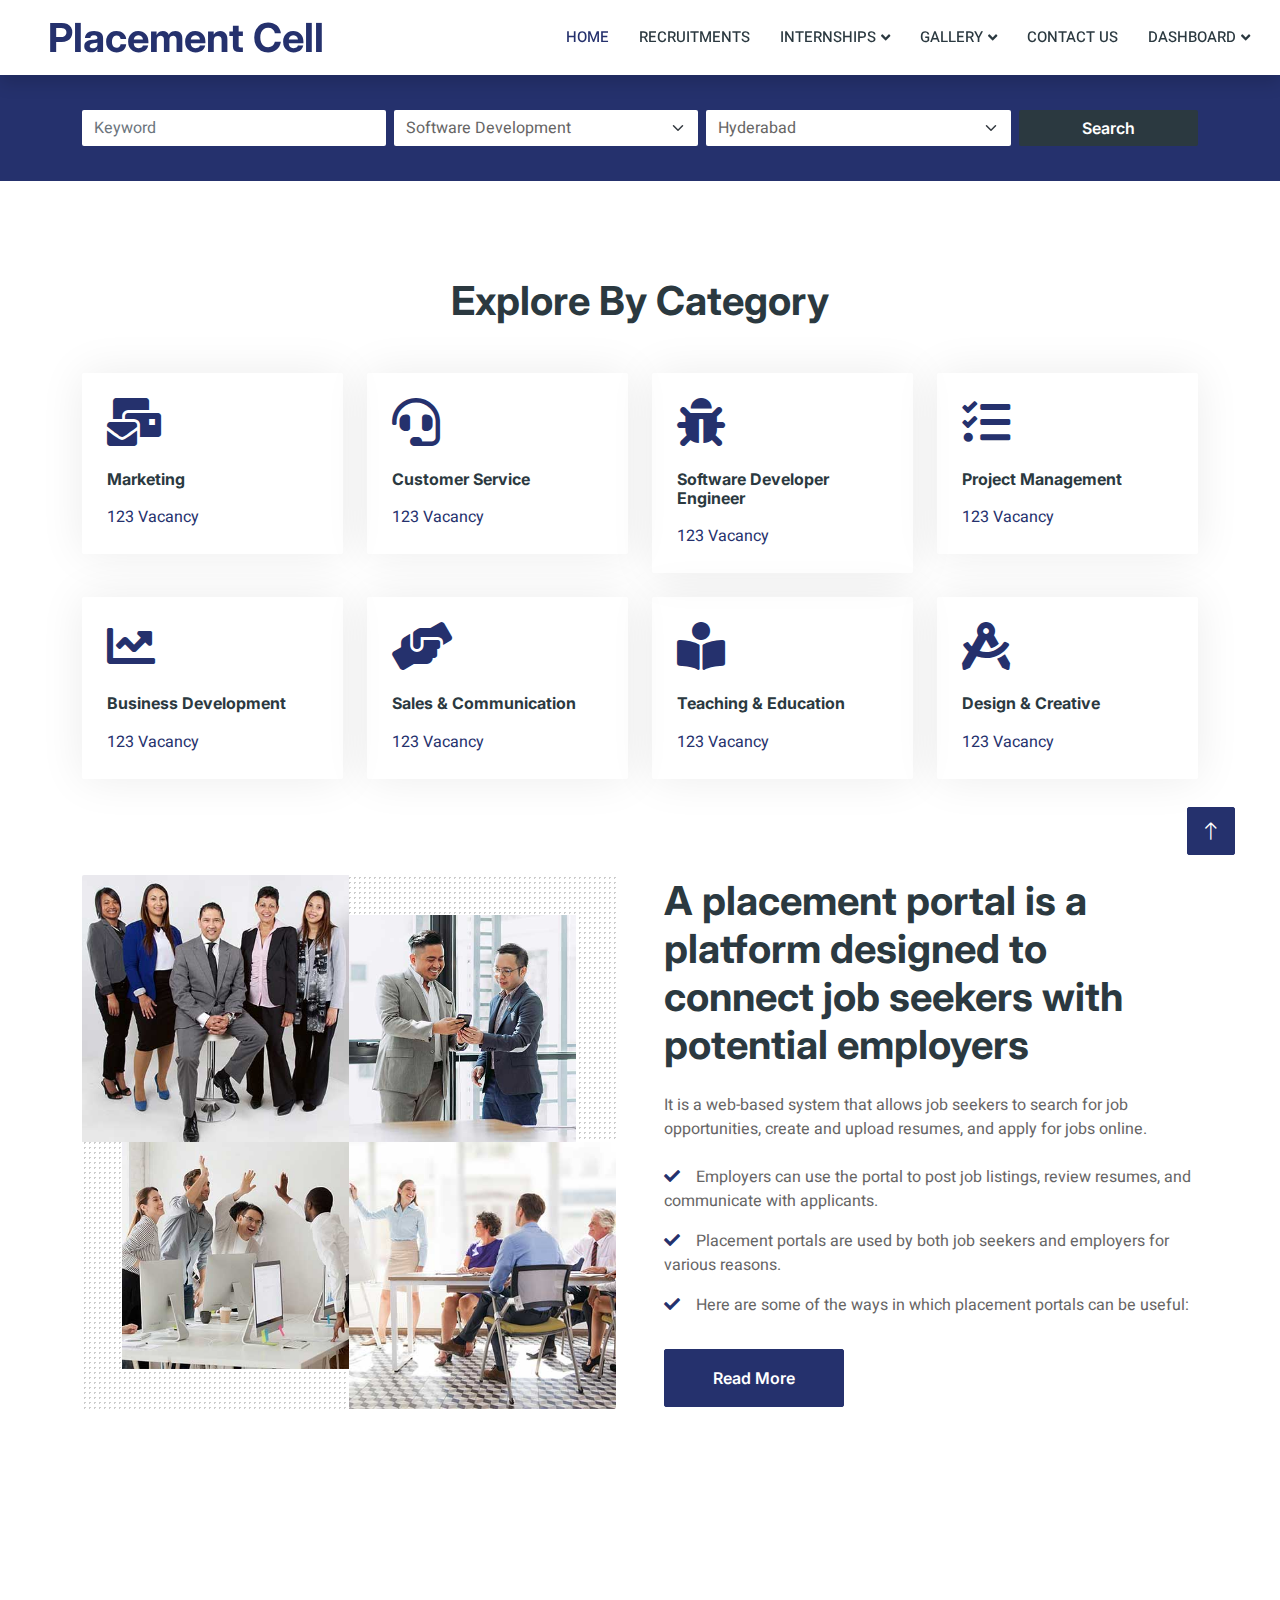
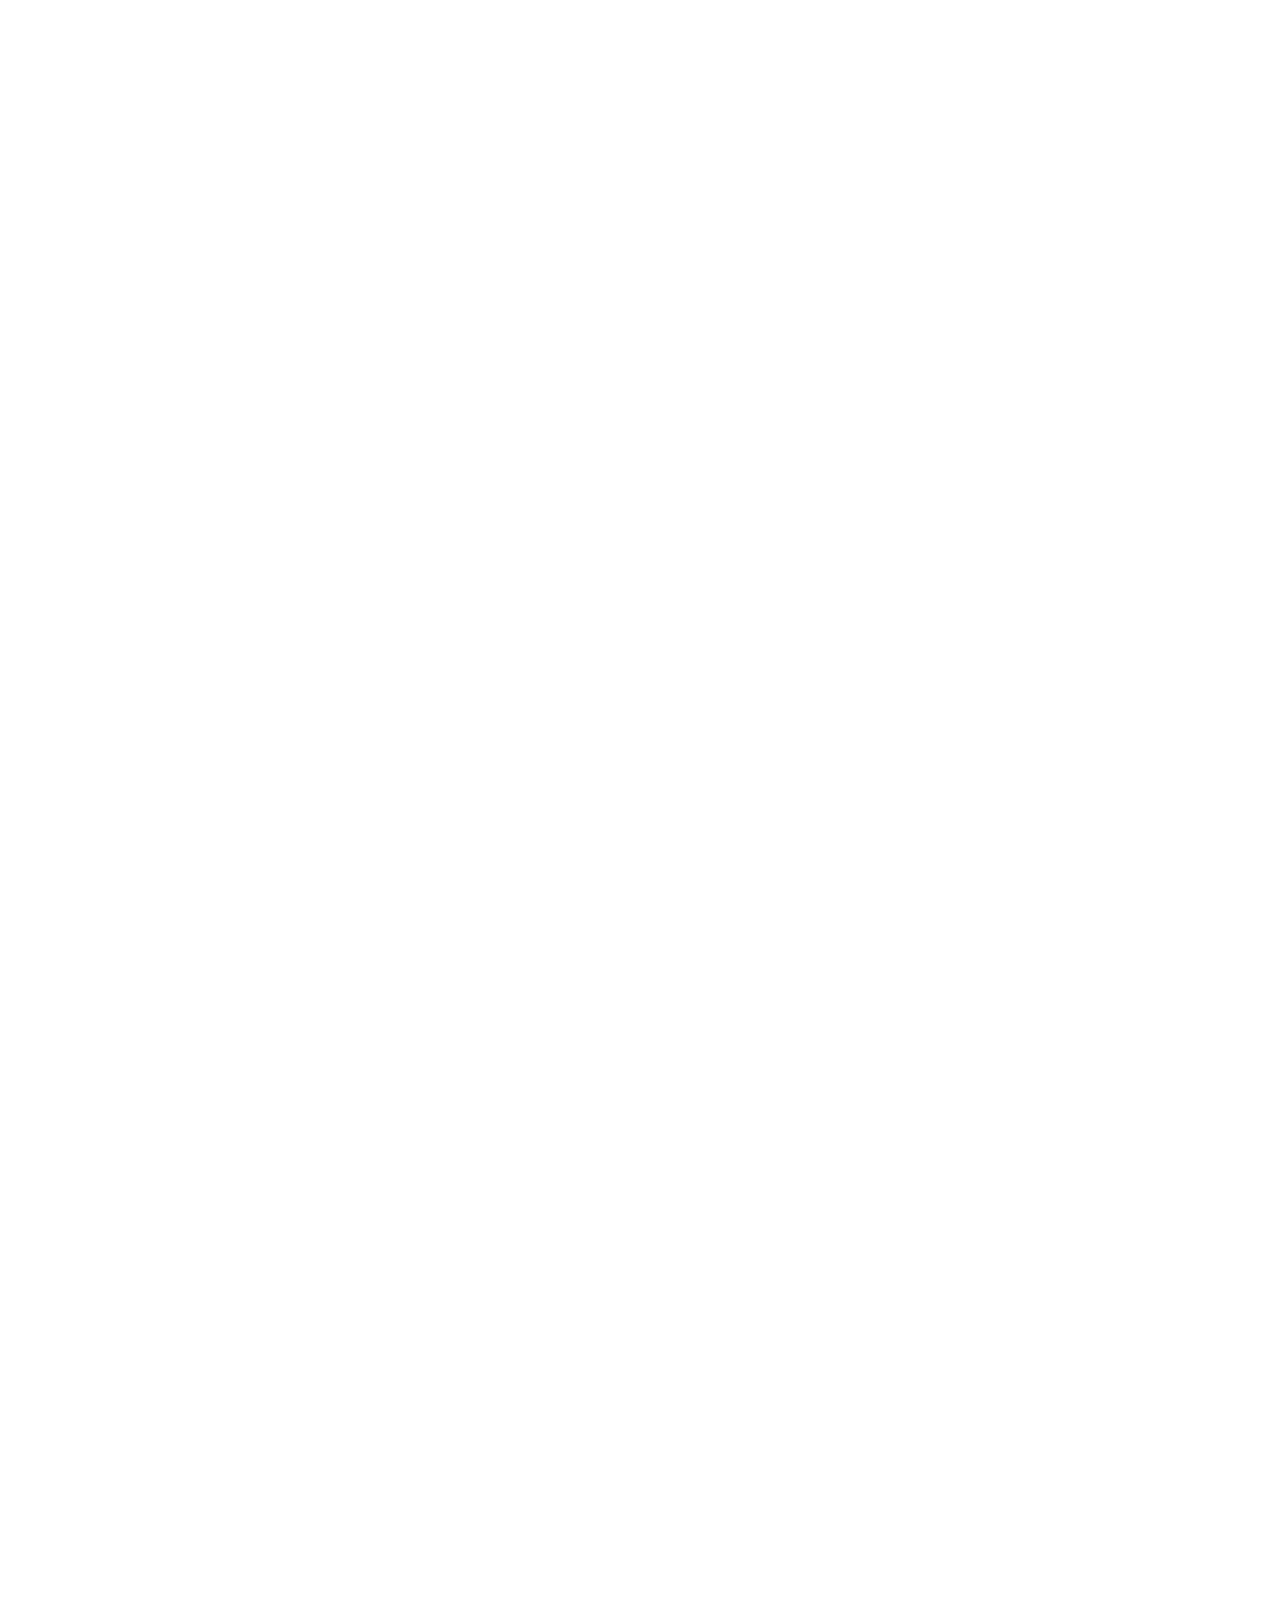
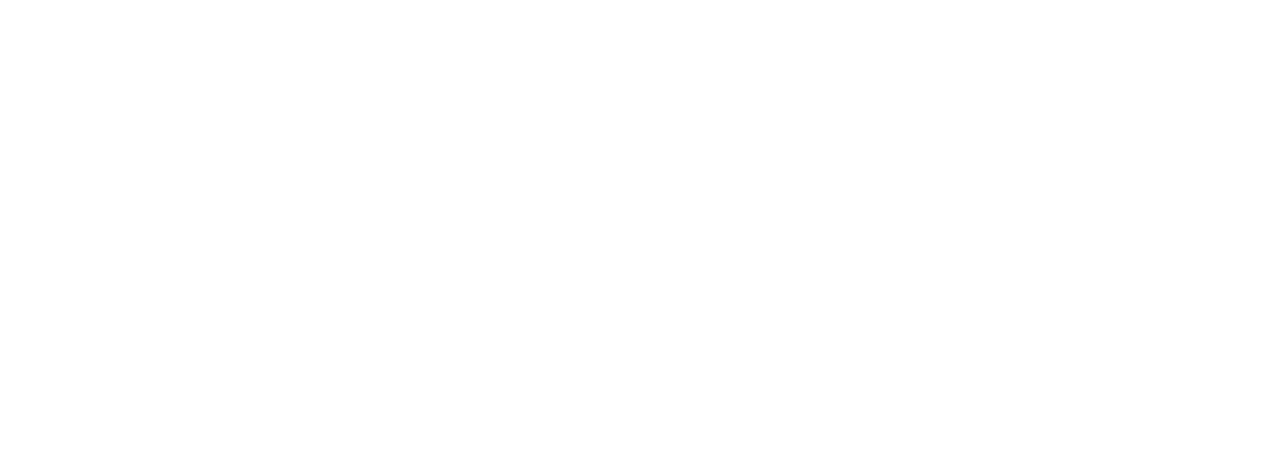
<file: src/index.html>
<!DOCTYPE html>
<html lang="en">

<head>
    <meta charset="utf-8">
    <title>Placement Portal</title>
    <meta content="width=device-width, initial-scale=1.0" name="viewport">
    <meta content="" name="keywords">
    <meta content="" name="description">

    <!-- Favicon -->
    <link href="img/favicon.ico" rel="icon">

    <!-- Google Web Fonts -->
    <link rel="preconnect" href="https://fonts.googleapis.com">
    <link rel="preconnect" href="https://fonts.gstatic.com" crossorigin>
    <link href="https://fonts.googleapis.com/css2?family=Heebo:wght@400;500;600&family=Inter:wght@700;800&display=swap" rel="stylesheet">

    <!-- Icon Font Stylesheet -->
    <link href="https://cdnjs.cloudflare.com/ajax/libs/font-awesome/5.10.0/css/all.min.css" rel="stylesheet">
    <link href="https://cdn.jsdelivr.net/npm/bootstrap-icons@1.4.1/font/bootstrap-icons.css" rel="stylesheet">

    <!-- Libraries Stylesheet -->
    <link href="lib/animate/animate.min.css" rel="stylesheet">
    <link href="lib/owlcarousel/assets/owl.carousel.min.css" rel="stylesheet">

    <!-- Customized Bootstrap Stylesheet -->
    <link href="css/bootstrap.min.css" rel="stylesheet">

    <!-- Template Stylesheet -->
    <link href="css/style.css" rel="stylesheet">
</head>

<body>
    <div class="container-xxl bg-white p-0">
        <!-- Spinner Start -->
        <div id="spinner" class="show bg-white position-fixed translate-middle w-100 vh-100 top-50 start-50 d-flex align-items-center justify-content-center">
            <div class="spinner-border text-primary" style="width: 3rem; height: 3rem;" role="status">
                <span class="sr-only">Loading...</span>
            </div>
        </div>
        <!-- Spinner End -->

        <!-- Navbar Start -->
        <nav class="navbar navbar-expand-lg bg-white navbar-light shadow sticky-top p-0">
            <a href="index.html" class="navbar-brand d-flex align-items-center text-center py-0 px-4 px-lg-5">
                <h1 class="m-0 text-primary">Placement Cell</h1>
            </a>
            <button type="button" class="navbar-toggler me-4" data-bs-toggle="collapse" data-bs-target="#navbarCollapse">
                <span class="navbar-toggler-icon"></span>
            </button>
            <div class="collapse navbar-collapse" id="navbarCollapse">
                <div class="navbar-nav ms-auto p-6 p-lg-0">
                    <a href="index.html" class="nav-item nav-link active">Home</a>
                    <a href="Recruitments.html" class="nav-item nav-link">Recruitments</a>
                    <div class="nav-item dropdown">
                        <a href="#" class="nav-link dropdown-toggle" data-bs-toggle="dropdown">Internships</a>
                        <div class="dropdown-menu rounded-0 m-0">
                            <a href="job-list.html" class="dropdown-item">Part Time</a>
                            <a href="job-detail.html" class="dropdown-item">Full Time</a>
                        </div>
                    </div>
                    <div class="nav-item dropdown">
                        <a href="#" class="nav-link dropdown-toggle" data-bs-toggle="dropdown">Gallery</a>
                        <div class="dropdown-menu rounded-0 m-0">
                            <a href="infra.html" class="dropdown-item">Infrastruture</a>
                            <a href="testimonial.html" class="dropdown-item">Testimonial</a>
                            <a href="industry.html" class="dropdown-item">Industry relations</a>
                        </div>
                    </div>
                    <a href="contact.html" class="nav-item nav-link">Contact us</a>
                <div class="nav-item dropdown">
                    <a href="#" class="nav-link dropdown-toggle" data-bs-toggle="dropdown">DASHBOARD</a>
                    <div class="dropdown-menu rounded-0 m-0">
                        <a href="profile1.html" class="dropdown-item">Profile</a>
                        <a href="settings.html" class="dropdown-item">Settings</a>
                        <a href="helpdesk.html" class="dropdown-item">Help</a>
                        <a href="signin0.html"class='dropdown-item'>Logout</a>
                    </div>
                </div>
              </div>
            </div>
        </nav>
        <!-- Navbar End -->


        <!-- Carousel Start -->
        <!-- <div class="container-fluid p-0">
            <div class="owl-carousel header-carousel position-relative">
                <div class="owl-carousel-item position-relative">
                    <img class="img-fluid" src="img/carousel-1.jpg" alt="">
                    <div class="position-absolute top-0 start-0 w-100 h-100 d-flex align-items-center" style="background: rgba(43, 57, 64, .5);">
                        <div class="container">
                            <div class="row justify-content-start">
                                <div class="col-10 col-lg-8">
                                    <h1 class="display-3 text-white animated slideInDown mb-4">Find The Perfect Job That You Deserved</h1>
                                    <p class="fs-5 fw-medium text-white mb-4 pb-2">Vero elitr justo clita lorem. Ipsum dolor at sed stet sit diam no. Kasd rebum ipsum et diam justo clita et kasd rebum sea elitr.</p>
                                    <a href="" class="btn btn-primary py-md-3 px-md-5 me-3 animated slideInLeft">Search A Job</a>
                                    <a href="" class="btn btn-secondary py-md-3 px-md-5 animated slideInRight">Find A Talent</a>
                                </div>
                            </div>
                        </div>
                    </div>
                </div>
                <div class="owl-carousel-item position-relative">
                    <img class="img-fluid" src="img/carousel-2.jpg" alt="">
                    <div class="position-absolute top-0 start-0 w-100 h-100 d-flex align-items-center" style="background: rgba(43, 57, 64, .5);">
                        <div class="container">
                            <div class="row justify-content-start">
                                <div class="col-10 col-lg-8">
                                    <h1 class="display-3 text-white animated slideInDown mb-4">Find The Best Startup Job That Fit You</h1>
                                    <p class="fs-5 fw-medium text-white mb-4 pb-2">Vero elitr justo clita lorem. Ipsum dolor at sed stet sit diam no. Kasd rebum ipsum et diam justo clita et kasd rebum sea elitr.</p>
                                    <a href="" class="btn btn-primary py-md-3 px-md-5 me-3 animated slideInLeft">Search A Job</a>
                                    <a href="" class="btn btn-secondary py-md-3 px-md-5 animated slideInRight">Find A Talent</a>
                                </div>
                            </div>
                        </div>
                    </div>
                </div>
            </div>
        </div> -->
        <!-- Carousel End -->


        <!-- Search Start -->
        <div class="container-fluid bg-primary mb-5 wow fadeIn" data-wow-delay="0.1s" style="padding: 35px;">
            <div class="container">
                <div class="row g-2">
                    <div class="col-md-10">
                        <div class="row g-2">
                            <div class="col-md-4">
                                <input type="text" class="form-control border-0" placeholder="Keyword" />
                            </div>
                            <div class="col-md-4">
                                <select class="form-select border-0">
                                    <option selected>Software Development</option>
                                    <option value="1">Marketing</option>
                                    <option value="2">Quality Analysis</option>
                                    <option value="3">Product Manager</option>
                                </select>
                            </div>
                            <div class="col-md-4">
                                <select class="form-select border-0">
                                    <option selected>Hyderabad</option>
                                    <option value="1">Benguluru</option>
                                    <option value="2">Chennai</option>
                                    <option value="3">Nodia</option>
                                </select>
                            </div>
                        </div>
                    </div>
                    <div class="col-md-2">
                        <button class="btn btn-dark border-0 w-100">Search</button>
                    </div>
                </div>
            </div>
        </div>
        <!-- Search End -->


        <!-- Category Start -->
        <div class="container-xxl py-5">
            <div class="container">
                <h1 class="text-center mb-5 wow fadeInUp" data-wow-delay="0.1s">Explore By Category</h1>
                <div class="row g-4">
                    <div class="col-lg-3 col-sm-6 wow fadeInUp" data-wow-delay="0.1s">
                        <a class="cat-item rounded p-4" href="">
                            <i class="fa fa-3x fa-mail-bulk text-primary mb-4"></i>
                            <h6 class="mb-3">Marketing</h6>
                            <p class="mb-0">123 Vacancy</p>
                        </a>
                    </div>
                    <div class="col-lg-3 col-sm-6 wow fadeInUp" data-wow-delay="0.3s">
                        <a class="cat-item rounded p-4" href="">
                            <i class="fa fa-3x fa-headset text-primary mb-4"></i>
                            <h6 class="mb-3">Customer Service</h6>
                            <p class="mb-0">123 Vacancy</p>
                        </a>
                    </div>
                    <div class="col-lg-3 col-sm-6 wow fadeInUp" data-wow-delay="0.5s">
                        <a class="cat-item rounded p-4" href="">
                            <i class="fa fa-3x fa-solid fa-bug text-primary mb-4"></i>
                            <h6 class="mb-3">Software Developer Engineer</h6>
                            <p class="mb-0">123 Vacancy</p>
                        </a>
                    </div>
                    <div class="col-lg-3 col-sm-6 wow fadeInUp" data-wow-delay="0.7s">
                        <a class="cat-item rounded p-4" href="">
                            <i class="fa fa-3x fa-tasks text-primary mb-4"></i>
                            <h6 class="mb-3">Project Management</h6>
                            <p class="mb-0">123 Vacancy</p>
                        </a>
                    </div>
                    <div class="col-lg-3 col-sm-6 wow fadeInUp" data-wow-delay="0.1s">
                        <a class="cat-item rounded p-4" href="">
                            <i class="fa fa-3x fa-chart-line text-primary mb-4"></i>
                            <h6 class="mb-3">Business Development</h6>
                            <p class="mb-0">123 Vacancy</p>
                        </a>
                    </div>
                    <div class="col-lg-3 col-sm-6 wow fadeInUp" data-wow-delay="0.3s">
                        <a class="cat-item rounded p-4" href="">
                            <i class="fa fa-3x fa-hands-helping text-primary mb-4"></i>
                            <h6 class="mb-3">Sales & Communication</h6>
                            <p class="mb-0">123 Vacancy</p>
                        </a>
                    </div>
                    <div class="col-lg-3 col-sm-6 wow fadeInUp" data-wow-delay="0.5s">
                        <a class="cat-item rounded p-4" href="">
                            <i class="fa fa-3x fa-book-reader text-primary mb-4"></i>
                            <h6 class="mb-3">Teaching & Education</h6>
                            <p class="mb-0">123 Vacancy</p>
                        </a>
                    </div>
                    <div class="col-lg-3 col-sm-6 wow fadeInUp" data-wow-delay="0.7s">
                        <a class="cat-item rounded p-4" href="">
                            <i class="fa fa-3x fa-drafting-compass text-primary mb-4"></i>
                            <h6 class="mb-3">Design & Creative</h6>
                            <p class="mb-0">123 Vacancy</p>
                        </a>
                    </div>
                </div>
            </div>
        </div>
        <!-- Category End -->


        <!-- About Start -->
        <div class="container-xxl py-5">
            <div class="container">
                <div class="row g-5 align-items-center">
                    <div class="col-lg-6 wow fadeIn" data-wow-delay="0.1s">
                        <div class="row g-0 about-bg rounded overflow-hidden">
                            <div class="col-6 text-start">
                                <img class="img-fluid w-100" src="img/about-1.jpg">
                            </div>
                            <div class="col-6 text-start">
                                <img class="img-fluid" src="img/about-2.jpg" style="width: 85%; margin-top: 15%;">
                            </div>
                            <div class="col-6 text-end">
                                <img class="img-fluid" src="img/about-3.jpg" style="width: 85%;">
                            </div>
                            <div class="col-6 text-end">
                                <img class="img-fluid w-100" src="img/about-4.jpg">
                            </div>
                        </div>
                    </div>
                    <div class="col-lg-6 wow fadeIn" data-wow-delay="0.5s">
                        <h1 class="mb-4">A placement portal is a platform designed to connect job seekers with potential employers</h1>
                        <p class="mb-4">It is a web-based system that allows job seekers to search for job opportunities, create and upload resumes, and apply for jobs online.</p>
                        <p><i class="fa fa-check text-primary me-3"></i>Employers can use the portal to post job listings, review resumes, and communicate with applicants.</p>
                        <p><i class="fa fa-check text-primary me-3"></i>Placement portals are used by both job seekers and employers for various reasons.</p>
                        <p><i class="fa fa-check text-primary me-3"></i>Here are some of the ways in which placement portals can be useful:</p>
                        <a class="btn btn-primary py-3 px-5 mt-3" href="">Read More</a>
                    </div>
                </div>
            </div>
        </div>
        <!-- About End -->


        <!-- Jobs Start -->
        <div class="container-xxl py-5">
            <div class="container">
                <h1 class="text-center mb-5 wow fadeInUp" data-wow-delay="0.1s">Job Listing</h1>
                <div class="tab-class text-center wow fadeInUp" data-wow-delay="0.3s">
                    <ul class="nav nav-pills d-inline-flex justify-content-center border-bottom mb-5">
                        <li class="nav-item">
                            <a class="d-flex align-items-center text-start mx-3 ms-0 pb-3 active" data-bs-toggle="pill" href="#tab-1">
                                <h6 class="mt-n1 mb-0">Featured</h6>
                            </a>
                        </li>
                        <li class="nav-item">
                            <a class="d-flex align-items-center text-start mx-3 pb-3" data-bs-toggle="pill" href="#tab-2">
                                <h6 class="mt-n1 mb-0">Full Time</h6>
                            </a>
                        </li>
                        <li class="nav-item">
                            <a class="d-flex align-items-center text-start mx-3 me-0 pb-3" data-bs-toggle="pill" href="#tab-3">
                                <h6 class="mt-n1 mb-0">Part Time</h6>
                            </a>
                        </li>
                    </ul>
                    <div class="tab-content">
                        <div id="tab-1" class="tab-pane fade show p-0 active">
                            <div class="job-item p-4 mb-4">
                                <div class="row g-4">
                                    <div class="col-sm-12 col-md-8 d-flex align-items-center">
                                        <img class="flex-shrink-0 img-fluid border rounded" src="img/com-logo-1.jpg" alt="" style="width: 80px; height: 80px;">
                                        <div class="text-start ps-4">
                                            <h5 class="mb-3">Software Engineer</h5>
                                            <span class="text-truncate me-3"><i class="fa fa-map-marker-alt text-primary me-2"></i>New York, USA</span>
                                            <span class="text-truncate me-3"><i class="far fa-clock text-primary me-2"></i>Full Time</span>
                                            <span class="text-truncate me-0"><i class="far fa-money-bill-alt text-primary me-2"></i>$123 - $456</span>
                                        </div>
                                    </div>
                                    <div class="col-sm-12 col-md-4 d-flex flex-column align-items-start align-items-md-end justify-content-center">
                                        <div class="d-flex mb-3">
                                            <a class="btn btn-light btn-square me-3" href=""><i class="far fa-heart text-primary"></i></a>
                                            <a class="btn btn-primary" href="">Apply Now</a>
                                        </div>
                                        <small class="text-truncate"><i class="far fa-calendar-alt text-primary me-2"></i>Date Line: 01 Jan, 2045</small>
                                    </div>
                                </div>
                            </div>
                            <div class="job-item p-4 mb-4">
                                <div class="row g-4">
                                    <div class="col-sm-12 col-md-8 d-flex align-items-center">
                                        <img class="flex-shrink-0 img-fluid border rounded" src="img/com-logo-2.jpg" alt="" style="width: 80px; height: 80px;">
                                        <div class="text-start ps-4">
                                            <h5 class="mb-3">Marketing Manager</h5>
                                            <span class="text-truncate me-3"><i class="fa fa-map-marker-alt text-primary me-2"></i>New York, USA</span>
                                            <span class="text-truncate me-3"><i class="far fa-clock text-primary me-2"></i>Full Time</span>
                                            <span class="text-truncate me-0"><i class="far fa-money-bill-alt text-primary me-2"></i>$123 - $456</span>
                                        </div>
                                    </div>
                                    <div class="col-sm-12 col-md-4 d-flex flex-column align-items-start align-items-md-end justify-content-center">
                                        <div class="d-flex mb-3">
                                            <a class="btn btn-light btn-square me-3" href=""><i class="far fa-heart text-primary"></i></a>
                                            <a class="btn btn-primary" href="">Apply Now</a>
                                        </div>
                                        <small class="text-truncate"><i class="far fa-calendar-alt text-primary me-2"></i>Date Line: 01 Jan, 2045</small>
                                    </div>
                                </div>
                            </div>
                            <div class="job-item p-4 mb-4">
                                <div class="row g-4">
                                    <div class="col-sm-12 col-md-8 d-flex align-items-center">
                                        <img class="flex-shrink-0 img-fluid border rounded" src="img/com-logo-3.jpg" alt="" style="width: 80px; height: 80px;">
                                        <div class="text-start ps-4">
                                            <h5 class="mb-3">Product Designer</h5>
                                            <span class="text-truncate me-3"><i class="fa fa-map-marker-alt text-primary me-2"></i>New York, USA</span>
                                            <span class="text-truncate me-3"><i class="far fa-clock text-primary me-2"></i>Full Time</span>
                                            <span class="text-truncate me-0"><i class="far fa-money-bill-alt text-primary me-2"></i>$123 - $456</span>
                                        </div>
                                    </div>
                                    <div class="col-sm-12 col-md-4 d-flex flex-column align-items-start align-items-md-end justify-content-center">
                                        <div class="d-flex mb-3">
                                            <a class="btn btn-light btn-square me-3" href=""><i class="far fa-heart text-primary"></i></a>
                                            <a class="btn btn-primary" href="">Apply Now</a>
                                        </div>
                                        <small class="text-truncate"><i class="far fa-calendar-alt text-primary me-2"></i>Date Line: 01 Jan, 2045</small>
                                    </div>
                                </div>
                            </div>
                            <div class="job-item p-4 mb-4">
                                <div class="row g-4">
                                    <div class="col-sm-12 col-md-8 d-flex align-items-center">
                                        <img class="flex-shrink-0 img-fluid border rounded" src="img/com-logo-4.jpg" alt="" style="width: 80px; height: 80px;">
                                        <div class="text-start ps-4">
                                            <h5 class="mb-3">Creative Director</h5>
                                            <span class="text-truncate me-3"><i class="fa fa-map-marker-alt text-primary me-2"></i>New York, USA</span>
                                            <span class="text-truncate me-3"><i class="far fa-clock text-primary me-2"></i>Full Time</span>
                                            <span class="text-truncate me-0"><i class="far fa-money-bill-alt text-primary me-2"></i>$123 - $456</span>
                                        </div>
                                    </div>
                                    <div class="col-sm-12 col-md-4 d-flex flex-column align-items-start align-items-md-end justify-content-center">
                                        <div class="d-flex mb-3">
                                            <a class="btn btn-light btn-square me-3" href=""><i class="far fa-heart text-primary"></i></a>
                                            <a class="btn btn-primary" href="">Apply Now</a>
                                        </div>
                                        <small class="text-truncate"><i class="far fa-calendar-alt text-primary me-2"></i>Date Line: 01 Jan, 2045</small>
                                    </div>
                                </div>
                            </div>
                            <div class="job-item p-4 mb-4">
                                <div class="row g-4">
                                    <div class="col-sm-12 col-md-8 d-flex align-items-center">
                                        <img class="flex-shrink-0 img-fluid border rounded" src="img/com-logo-5.jpg" alt="" style="width: 80px; height: 80px;">
                                        <div class="text-start ps-4">
                                            <h5 class="mb-3">Wordpress Developer</h5>
                                            <span class="text-truncate me-3"><i class="fa fa-map-marker-alt text-primary me-2"></i>New York, USA</span>
                                            <span class="text-truncate me-3"><i class="far fa-clock text-primary me-2"></i>Full Time</span>
                                            <span class="text-truncate me-0"><i class="far fa-money-bill-alt text-primary me-2"></i>$123 - $456</span>
                                        </div>
                                    </div>
                                    <div class="col-sm-12 col-md-4 d-flex flex-column align-items-start align-items-md-end justify-content-center">
                                        <div class="d-flex mb-3">
                                            <a class="btn btn-light btn-square me-3" href=""><i class="far fa-heart text-primary"></i></a>
                                            <a class="btn btn-primary" href="">Apply Now</a>
                                        </div>
                                        <small class="text-truncate"><i class="far fa-calendar-alt text-primary me-2"></i>Date Line: 01 Jan, 2045</small>
                                    </div>
                                </div>
                            </div>
                            <a class="btn btn-primary py-3 px-5" href="">Browse More Jobs</a>
                        </div>
                        <div id="tab-2" class="tab-pane fade show p-0">
                            <div class="job-item p-4 mb-4">
                                <div class="row g-4">
                                    <div class="col-sm-12 col-md-8 d-flex align-items-center">
                                        <img class="flex-shrink-0 img-fluid border rounded" src="img/com-logo-1.jpg" alt="" style="width: 80px; height: 80px;">
                                        <div class="text-start ps-4">
                                            <h5 class="mb-3">Software Engineer</h5>
                                            <span class="text-truncate me-3"><i class="fa fa-map-marker-alt text-primary me-2"></i>New York, USA</span>
                                            <span class="text-truncate me-3"><i class="far fa-clock text-primary me-2"></i>Full Time</span>
                                            <span class="text-truncate me-0"><i class="far fa-money-bill-alt text-primary me-2"></i>$123 - $456</span>
                                        </div>
                                    </div>
                                    <div class="col-sm-12 col-md-4 d-flex flex-column align-items-start align-items-md-end justify-content-center">
                                        <div class="d-flex mb-3">
                                            <a class="btn btn-light btn-square me-3" href=""><i class="far fa-heart text-primary"></i></a>
                                            <a class="btn btn-primary" href="">Apply Now</a>
                                        </div>
                                        <small class="text-truncate"><i class="far fa-calendar-alt text-primary me-2"></i>Date Line: 01 Jan, 2045</small>
                                    </div>
                                </div>
                            </div>
                            <div class="job-item p-4 mb-4">
                                <div class="row g-4">
                                    <div class="col-sm-12 col-md-8 d-flex align-items-center">
                                        <img class="flex-shrink-0 img-fluid border rounded" src="img/com-logo-2.jpg" alt="" style="width: 80px; height: 80px;">
                                        <div class="text-start ps-4">
                                            <h5 class="mb-3">Marketing Manager</h5>
                                            <span class="text-truncate me-3"><i class="fa fa-map-marker-alt text-primary me-2"></i>New York, USA</span>
                                            <span class="text-truncate me-3"><i class="far fa-clock text-primary me-2"></i>Full Time</span>
                                            <span class="text-truncate me-0"><i class="far fa-money-bill-alt text-primary me-2"></i>$123 - $456</span>
                                        </div>
                                    </div>
                                    <div class="col-sm-12 col-md-4 d-flex flex-column align-items-start align-items-md-end justify-content-center">
                                        <div class="d-flex mb-3">
                                            <a class="btn btn-light btn-square me-3" href=""><i class="far fa-heart text-primary"></i></a>
                                            <a class="btn btn-primary" href="">Apply Now</a>
                                        </div>
                                        <small class="text-truncate"><i class="far fa-calendar-alt text-primary me-2"></i>Date Line: 01 Jan, 2045</small>
                                    </div>
                                </div>
                            </div>
                            <div class="job-item p-4 mb-4">
                                <div class="row g-4">
                                    <div class="col-sm-12 col-md-8 d-flex align-items-center">
                                        <img class="flex-shrink-0 img-fluid border rounded" src="img/com-logo-3.jpg" alt="" style="width: 80px; height: 80px;">
                                        <div class="text-start ps-4">
                                            <h5 class="mb-3">Product Designer</h5>
                                            <span class="text-truncate me-3"><i class="fa fa-map-marker-alt text-primary me-2"></i>New York, USA</span>
                                            <span class="text-truncate me-3"><i class="far fa-clock text-primary me-2"></i>Full Time</span>
                                            <span class="text-truncate me-0"><i class="far fa-money-bill-alt text-primary me-2"></i>$123 - $456</span>
                                        </div>
                                    </div>
                                    <div class="col-sm-12 col-md-4 d-flex flex-column align-items-start align-items-md-end justify-content-center">
                                        <div class="d-flex mb-3">
                                            <a class="btn btn-light btn-square me-3" href=""><i class="far fa-heart text-primary"></i></a>
                                            <a class="btn btn-primary" href="">Apply Now</a>
                                        </div>
                                        <small class="text-truncate"><i class="far fa-calendar-alt text-primary me-2"></i>Date Line: 01 Jan, 2045</small>
                                    </div>
                                </div>
                            </div>
                            <div class="job-item p-4 mb-4">
                                <div class="row g-4">
                                    <div class="col-sm-12 col-md-8 d-flex align-items-center">
                                        <img class="flex-shrink-0 img-fluid border rounded" src="img/com-logo-4.jpg" alt="" style="width: 80px; height: 80px;">
                                        <div class="text-start ps-4">
                                            <h5 class="mb-3">Creative Director</h5>
                                            <span class="text-truncate me-3"><i class="fa fa-map-marker-alt text-primary me-2"></i>New York, USA</span>
                                            <span class="text-truncate me-3"><i class="far fa-clock text-primary me-2"></i>Full Time</span>
                                            <span class="text-truncate me-0"><i class="far fa-money-bill-alt text-primary me-2"></i>$123 - $456</span>
                                        </div>
                                    </div>
                                    <div class="col-sm-12 col-md-4 d-flex flex-column align-items-start align-items-md-end justify-content-center">
                                        <div class="d-flex mb-3">
                                            <a class="btn btn-light btn-square me-3" href=""><i class="far fa-heart text-primary"></i></a>
                                            <a class="btn btn-primary" href="">Apply Now</a>
                                        </div>
                                        <small class="text-truncate"><i class="far fa-calendar-alt text-primary me-2"></i>Date Line: 01 Jan, 2045</small>
                                    </div>
                                </div>
                            </div>
                            <div class="job-item p-4 mb-4">
                                <div class="row g-4">
                                    <div class="col-sm-12 col-md-8 d-flex align-items-center">
                                        <img class="flex-shrink-0 img-fluid border rounded" src="img/com-logo-5.jpg" alt="" style="width: 80px; height: 80px;">
                                        <div class="text-start ps-4">
                                            <h5 class="mb-3">Wordpress Developer</h5>
                                            <span class="text-truncate me-3"><i class="fa fa-map-marker-alt text-primary me-2"></i>New York, USA</span>
                                            <span class="text-truncate me-3"><i class="far fa-clock text-primary me-2"></i>Full Time</span>
                                            <span class="text-truncate me-0"><i class="far fa-money-bill-alt text-primary me-2"></i>$123 - $456</span>
                                        </div>
                                    </div>
                                    <div class="col-sm-12 col-md-4 d-flex flex-column align-items-start align-items-md-end justify-content-center">
                                        <div class="d-flex mb-3">
                                            <a class="btn btn-light btn-square me-3" href=""><i class="far fa-heart text-primary"></i></a>
                                            <a class="btn btn-primary" href="">Apply Now</a>
                                        </div>
                                        <small class="text-truncate"><i class="far fa-calendar-alt text-primary me-2"></i>Date Line: 01 Jan, 2045</small>
                                    </div>
                                </div>
                            </div>
                            <a class="btn btn-primary py-3 px-5" href="">Browse More Jobs</a>
                        </div>
                        <div id="tab-3" class="tab-pane fade show p-0">
                            <div class="job-item p-4 mb-4">
                                <div class="row g-4">
                                    <div class="col-sm-12 col-md-8 d-flex align-items-center">
                                        <img class="flex-shrink-0 img-fluid border rounded" src="img/com-logo-1.jpg" alt="" style="width: 80px; height: 80px;">
                                        <div class="text-start ps-4">
                                            <h5 class="mb-3">Software Engineer</h5>
                                            <span class="text-truncate me-3"><i class="fa fa-map-marker-alt text-primary me-2"></i>New York, USA</span>
                                            <span class="text-truncate me-3"><i class="far fa-clock text-primary me-2"></i>Full Time</span>
                                            <span class="text-truncate me-0"><i class="far fa-money-bill-alt text-primary me-2"></i>$123 - $456</span>
                                        </div>
                                    </div>
                                    <div class="col-sm-12 col-md-4 d-flex flex-column align-items-start align-items-md-end justify-content-center">
                                        <div class="d-flex mb-3">
                                            <a class="btn btn-light btn-square me-3" href=""><i class="far fa-heart text-primary"></i></a>
                                            <a class="btn btn-primary" href="">Apply Now</a>
                                        </div>
                                        <small class="text-truncate"><i class="far fa-calendar-alt text-primary me-2"></i>Date Line: 01 Jan, 2045</small>
                                    </div>
                                </div>
                            </div>
                            <div class="job-item p-4 mb-4">
                                <div class="row g-4">
                                    <div class="col-sm-12 col-md-8 d-flex align-items-center">
                                        <img class="flex-shrink-0 img-fluid border rounded" src="img/com-logo-2.jpg" alt="" style="width: 80px; height: 80px;">
                                        <div class="text-start ps-4">
                                            <h5 class="mb-3">Marketing Manager</h5>
                                            <span class="text-truncate me-3"><i class="fa fa-map-marker-alt text-primary me-2"></i>New York, USA</span>
                                            <span class="text-truncate me-3"><i class="far fa-clock text-primary me-2"></i>Full Time</span>
                                            <span class="text-truncate me-0"><i class="far fa-money-bill-alt text-primary me-2"></i>$123 - $456</span>
                                        </div>
                                    </div>
                                    <div class="col-sm-12 col-md-4 d-flex flex-column align-items-start align-items-md-end justify-content-center">
                                        <div class="d-flex mb-3">
                                            <a class="btn btn-light btn-square me-3" href=""><i class="far fa-heart text-primary"></i></a>
                                            <a class="btn btn-primary" href="">Apply Now</a>
                                        </div>
                                        <small class="text-truncate"><i class="far fa-calendar-alt text-primary me-2"></i>Date Line: 01 Jan, 2045</small>
                                    </div>
                                </div>
                            </div>
                            <div class="job-item p-4 mb-4">
                                <div class="row g-4">
                                    <div class="col-sm-12 col-md-8 d-flex align-items-center">
                                        <img class="flex-shrink-0 img-fluid border rounded" src="img/com-logo-3.jpg" alt="" style="width: 80px; height: 80px;">
                                        <div class="text-start ps-4">
                                            <h5 class="mb-3">Product Designer</h5>
                                            <span class="text-truncate me-3"><i class="fa fa-map-marker-alt text-primary me-2"></i>New York, USA</span>
                                            <span class="text-truncate me-3"><i class="far fa-clock text-primary me-2"></i>Full Time</span>
                                            <span class="text-truncate me-0"><i class="far fa-money-bill-alt text-primary me-2"></i>$123 - $456</span>
                                        </div>
                                    </div>
                                    <div class="col-sm-12 col-md-4 d-flex flex-column align-items-start align-items-md-end justify-content-center">
                                        <div class="d-flex mb-3">
                                            <a class="btn btn-light btn-square me-3" href=""><i class="far fa-heart text-primary"></i></a>
                                            <a class="btn btn-primary" href="">Apply Now</a>
                                        </div>
                                        <small class="text-truncate"><i class="far fa-calendar-alt text-primary me-2"></i>Date Line: 01 Jan, 2045</small>
                                    </div>
                                </div>
                            </div>
                            <div class="job-item p-4 mb-4">
                                <div class="row g-4">
                                    <div class="col-sm-12 col-md-8 d-flex align-items-center">
                                        <img class="flex-shrink-0 img-fluid border rounded" src="img/com-logo-4.jpg" alt="" style="width: 80px; height: 80px;">
                                        <div class="text-start ps-4">
                                            <h5 class="mb-3">Creative Director</h5>
                                            <span class="text-truncate me-3"><i class="fa fa-map-marker-alt text-primary me-2"></i>New York, USA</span>
                                            <span class="text-truncate me-3"><i class="far fa-clock text-primary me-2"></i>Full Time</span>
                                            <span class="text-truncate me-0"><i class="far fa-money-bill-alt text-primary me-2"></i>$123 - $456</span>
                                        </div>
                                    </div>
                                    <div class="col-sm-12 col-md-4 d-flex flex-column align-items-start align-items-md-end justify-content-center">
                                        <div class="d-flex mb-3">
                                            <a class="btn btn-light btn-square me-3" href=""><i class="far fa-heart text-primary"></i></a>
                                            <a class="btn btn-primary" href="">Apply Now</a>
                                        </div>
                                        <small class="text-truncate"><i class="far fa-calendar-alt text-primary me-2"></i>Date Line: 01 Jan, 2045</small>
                                    </div>
                                </div>
                            </div>
                            <div class="job-item p-4 mb-4">
                                <div class="row g-4">
                                    <div class="col-sm-12 col-md-8 d-flex align-items-center">
                                        <img class="flex-shrink-0 img-fluid border rounded" src="img/com-logo-5.jpg" alt="" style="width: 80px; height: 80px;">
                                        <div class="text-start ps-4">
                                            <h5 class="mb-3">Wordpress Developer</h5>
                                            <span class="text-truncate me-3"><i class="fa fa-map-marker-alt text-primary me-2"></i>New York, USA</span>
                                            <span class="text-truncate me-3"><i class="far fa-clock text-primary me-2"></i>Full Time</span>
                                            <span class="text-truncate me-0"><i class="far fa-money-bill-alt text-primary me-2"></i>$123 - $456</span>
                                        </div>
                                    </div>
                                    <div class="col-sm-12 col-md-4 d-flex flex-column align-items-start align-items-md-end justify-content-center">
                                        <div class="d-flex mb-3">
                                            <a class="btn btn-light btn-square me-3" href=""><i class="far fa-heart text-primary"></i></a>
                                            <a class="btn btn-primary" href="">Apply Now</a>
                                        </div>
                                        <small class="text-truncate"><i class="far fa-calendar-alt text-primary me-2"></i>Date Line: 01 Jan, 2045</small>
                                    </div>
                                </div>
                            </div>
                            <a class="btn btn-primary py-3 px-5" href="">Browse More Jobs</a>
                        </div>
                    </div>
                </div>
            </div>
        </div>
        <!-- Jobs End -->


        <!-- Testimonial Start -->
        <div class="container-xxl py-5 wow fadeInUp" data-wow-delay="0.1s">
            <div class="container">
                <h1 class="text-center mb-5">Our Students Say!!!</h1>
                <div class="owl-carousel testimonial-carousel">
                    <div class="testimonial-item bg-light rounded p-4">
                        <i class="fa fa-quote-left fa-2x text-primary mb-3"></i>
                        <p>I couldn't have found my dream job without the help of my university's placement portal.
                          It made the job search process so much easier and efficient. I highly recommend it to any student looking for their first job after graduation!</p>
                        <div class="d-flex align-items-center">
                            <img class="img-fluid flex-shrink-0 rounded" src="img/testimonial-2.jpg" style="width: 50px; height: 50px;">
                            <div class="ps-3">
                                <h5 class="mb-1">Ajay Manikanta</h5>
                                <small>Profession</small>
                            </div>
                        </div>
                    </div>
                    <div class="testimonial-item bg-light rounded p-4">
                        <i class="fa fa-quote-left fa-2x text-primary mb-3"></i>
                        <p>The placement portal provided by my university was a game-changer for me.
                          It allowed me to easily search and apply for jobs that were relevant to my skills and interests.
                          I ended up landing a job at a top company in my field, and I have the portal to thank for it!</p>
                        <div class="d-flex align-items-center">
                            <img class="img-fluid flex-shrink-0 rounded" src="img/testimonial-1.jpg" style="width: 50px; height: 50px;">
                            <div class="ps-3">
                                <h5 class="mb-1">Sravani Marri</h5>
                                <small>Profession</small>
                            </div>
                        </div>
                    </div>
                    <div class="testimonial-item bg-light rounded p-4">
                        <i class="fa fa-quote-left fa-2x text-primary mb-3"></i>
                        <p>I was initially skeptical about using the placement portal, but after giving it a try, I was pleasantly surprised.
                          It provided me with access to a wide range of job opportunities that I wouldn't have found otherwise.
                          I highly recommend it to any student who is serious about their job search</p>
                        <div class="d-flex align-items-center">
                            <img class="img-fluid flex-shrink-0 rounded" src="img/testimonial-4.jpg" style="width: 50px; height: 50px;">
                            <div class="ps-3">
                                <h5 class="mb-1">Sri Vidya Perugu</h5>
                                <small>Profession</small>
                            </div>
                        </div>
                    </div>
                    <div class="testimonial-item bg-light rounded p-4">
                        <i class="fa fa-quote-left fa-2x text-primary mb-3"></i>
                        <p>The placement portal was a lifesaver for me. I was feeling overwhelmed by the job search process, but the portal made it much easier to stay organized and focused.
                          I ended up getting multiple job offers, and I couldn't be happier with where I ended up.</p>
                        <div class="d-flex align-items-center">
                            <img class="img-fluid flex-shrink-0 rounded" src="img/testimonial-3.jpg" style="width: 50px; height: 50px;">
                            <div class="ps-3">
                                <h5 class="mb-1">Sathya Raj Palle</h5>
                                <small>Profession</small>
                            </div>
                        </div>
                    </div>
                </div>
            </div>
        </div>
        <!-- Testimonial End -->


        <!-- Footer Start -->
        <div class="container-fluid bg-dark text-white-50 footer pt-5 mt-5 wow fadeIn" data-wow-delay="0.1s">
            <div class="container py-5">
                <div class="row g-5">
                    <div class="col-lg-3 col-md-6">
                        <h5 class="text-white mb-4">Company</h5>
                        <a class="btn btn-link text-white-50" href="">About Us</a>
                        <a class="btn btn-link text-white-50" href="">Contact Us</a>
                        <a class="btn btn-link text-white-50" href="">Our Services</a>
                        <a class="btn btn-link text-white-50" href="">Privacy Policy</a>
                        <a class="btn btn-link text-white-50" href="">Terms & Condition</a>
                    </div>
                    <div class="col-lg-3 col-md-6">
                        <h5 class="text-white mb-4">Quick Links</h5>
                        <a class="btn btn-link text-white-50" href="">About Us</a>
                        <a class="btn btn-link text-white-50" href="">Contact Us</a>
                        <a class="btn btn-link text-white-50" href="">Our Services</a>
                        <a class="btn btn-link text-white-50" href="">Privacy Policy</a>
                        <a class="btn btn-link text-white-50" href="">Terms & Condition</a>
                    </div>
                    <div class="col-lg-3 col-md-6">
                        <h5 class="text-white mb-4">Contact</h5>
                        <p class="mb-2"><i class="fa fa-map-marker-alt me-3"></i>Ghatkesar, Hyderabad, India</p>
                        <p class="mb-2"><i class="fa fa-phone-alt me-3"></i>+91 6286300767</p>
                        <p class="mb-2"><i class="fa fa-envelope me-3"></i>info@portal.com</p>
                        <div class="d-flex pt-2">
                            <a class="btn btn-outline-light btn-social" href=""><i class="fab fa-twitter"></i></a>
                            <a class="btn btn-outline-light btn-social" href=""><i class="fab fa-facebook-f"></i></a>
                            <a class="btn btn-outline-light btn-social" href=""><i class="fab fa-youtube"></i></a>
                            <a class="btn btn-outline-light btn-social" href=""><i class="fab fa-linkedin-in"></i></a>
                        </div>
                    </div>
                    <div class="col-lg-3 col-md-6">
                        <h5 class="text-white mb-4">Newsletter</h5>
                        <p>
A newsletter is a regularly distributed publication that provides updates, news, and information on a specific topic or organization.</p>
                        <div class="position-relative mx-auto" style="max-width: 400px;">
                            <input class="form-control bg-transparent w-100 py-3 ps-4 pe-5" type="text" placeholder="Your email">
                            <button type="button" class="btn btn-primary py-2 position-absolute top-0 end-0 mt-2 me-2">SignUp</button>
                        </div>
                    </div>
                </div>
            </div>
            <div class="container">
                <div class="copyright">
                    <div class="row">
                        <div class="col-md-6 text-center text-md-start mb-3 mb-md-0">
                            &copy; <a class="border-bottom" href="#">placement-portal</a>, All Right Reserved
							Designed By <a class="border-bottom" href="#">4C-11 Group</a>
                        </div>
                        <div class="col-md-6 text-center text-md-end">
                            <div class="footer-menu">
                                <a href="">Home</a>
                                <a href="">Cookies</a>
                                <a href="">Help</a>
                                <a href="">FQAs</a>
                            </div>
                        </div>
                    </div>
                </div>
            </div>
        </div>
        <!-- Footer End -->


        <!-- Back to Top -->
        <a href="#" class="btn btn-lg btn-primary btn-lg-square back-to-top"><i class="bi bi-arrow-up"></i></a>
    </div>

    <!-- JavaScript Libraries -->
    <script src="https://code.jquery.com/jquery-3.4.1.min.js"></script>
    <script src="https://cdn.jsdelivr.net/npm/bootstrap@5.0.0/dist/js/bootstrap.bundle.min.js"></script>
    <script src="lib/wow/wow.min.js"></script>
    <script src="lib/easing/easing.min.js"></script>
    <script src="lib/waypoints/waypoints.min.js"></script>
    <script src="lib/owlcarousel/owl.carousel.min.js"></script>

    <!-- Template Javascript -->
    <script src="js/main.js"></script>
</body>

</html>
</file>
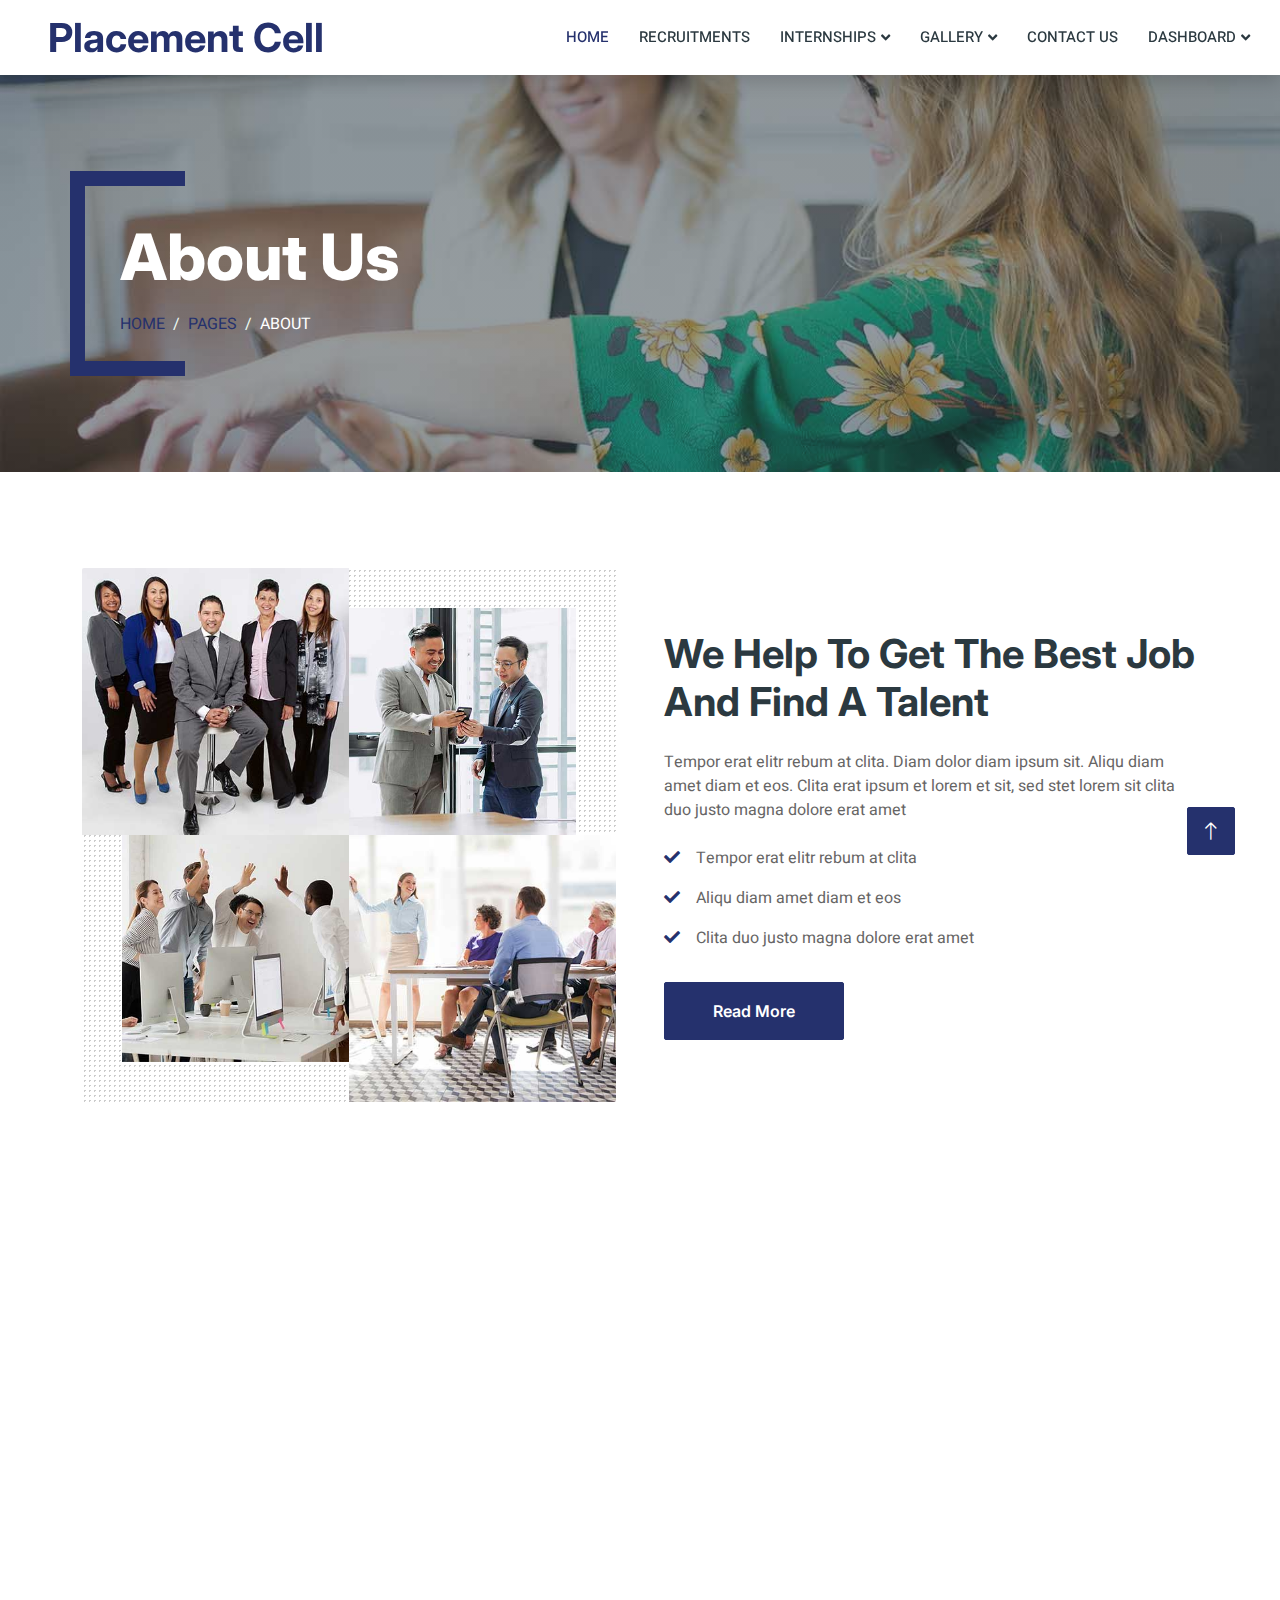
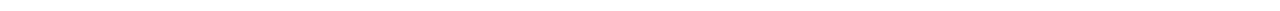
<file: src/about.html>
<!DOCTYPE html>
<html lang="en">

<head>
    <meta charset="utf-8">
    <title>Placement Portal</title>
    <meta content="width=device-width, initial-scale=1.0" name="viewport">
    <meta content="" name="keywords">
    <meta content="" name="description">

    <!-- Favicon -->
    <link href="img/favicon.ico" rel="icon">

    <!-- Google Web Fonts -->
    <link rel="preconnect" href="https://fonts.googleapis.com">
    <link rel="preconnect" href="https://fonts.gstatic.com" crossorigin>
    <link href="https://fonts.googleapis.com/css2?family=Heebo:wght@400;500;600&family=Inter:wght@700;800&display=swap" rel="stylesheet">

    <!-- Icon Font Stylesheet -->
    <link href="https://cdnjs.cloudflare.com/ajax/libs/font-awesome/5.10.0/css/all.min.css" rel="stylesheet">
    <link href="https://cdn.jsdelivr.net/npm/bootstrap-icons@1.4.1/font/bootstrap-icons.css" rel="stylesheet">

    <!-- Libraries Stylesheet -->
    <link href="lib/animate/animate.min.css" rel="stylesheet">
    <link href="lib/owlcarousel/assets/owl.carousel.min.css" rel="stylesheet">

    <!-- Customized Bootstrap Stylesheet -->
    <link href="css/bootstrap.min.css" rel="stylesheet">

    <!-- Template Stylesheet -->
    <link href="css/style.css" rel="stylesheet">
</head>

<body>
    <div class="container-xxl bg-white p-0">
        <!-- Spinner Start -->
        <div id="spinner" class="show bg-white position-fixed translate-middle w-100 vh-100 top-50 start-50 d-flex align-items-center justify-content-center">
            <div class="spinner-border text-primary" style="width: 3rem; height: 3rem;" role="status">
                <span class="sr-only">Loading...</span>
            </div>
        </div>
        <!-- Spinner End -->
        <!-- Navbar Start -->
        <nav class="navbar navbar-expand-lg bg-white navbar-light shadow sticky-top p-0">
            <a href="index.html" class="navbar-brand d-flex align-items-center text-center py-0 px-4 px-lg-5">
                <h1 class="m-0 text-primary">Placement Cell</h1>
            </a>
            <button type="button" class="navbar-toggler me-4" data-bs-toggle="collapse" data-bs-target="#navbarCollapse">
                <span class="navbar-toggler-icon"></span>
            </button>
            <div class="collapse navbar-collapse" id="navbarCollapse">
                <div class="navbar-nav ms-auto p-6 p-lg-0">
                    <a href="index.html" class="nav-item nav-link active">Home</a>
                    <a href="abot.html" class="nav-item nav-link">Recruitments</a>
                    <div class="nav-item dropdown">
                        <a href="#" class="nav-link dropdown-toggle" data-bs-toggle="dropdown">Internships</a>
                        <div class="dropdown-menu rounded-0 m-0">
                            <a href="joblist.html" class="dropdown-item">Job list</a>
                            <a href="job-detail.html" class="dropdown-item">Job Detail</a>
                        </div>
                    </div>
                    <div class="nav-item dropdown">
                        <a href="#" class="nav-link dropdown-toggle" data-bs-toggle="dropdown">Gallery</a>
                        <div class="dropdown-menu rounded-0 m-0">
                            <a href="categor.html" class="dropdown-item">Infrastruture</a>
                            <a href="testimonal.html" class="dropdown-item">Testimonial</a>
                            <a href="407.html" class="dropdown-item">Industry relations</a>
                        </div>
                    </div>
                    <a href="contact.html" class="nav-item nav-link">Contact us</a>
                <div class="nav-item dropdown">
                    <a href="#" class="nav-link dropdown-toggle" data-bs-toggle="dropdown">DASHBOARD</a>
                    <div class="dropdown-menu rounded-0 m-0">
                        <a href="categor.html" class="dropdown-item">Profile</a>
                        <a href="testimonal.html" class="dropdown-item">Settings</a>
                        <a href="407.html" class="dropdown-item">Help</a>
                        <a href="#"class='dropdown-item'>Logout</a>
                    </div>
                </div>
              </div>
            </div>
        </nav>
        <!-- Navbar End -->


        <!-- Header End -->
        <div class="container-xxl py-5 bg-dark page-header mb-5">
            <div class="container my-5 pt-5 pb-4">
                <h1 class="display-3 text-white mb-3 animated slideInDown">About Us</h1>
                <nav aria-label="breadcrumb">
                    <ol class="breadcrumb text-uppercase">
                        <li class="breadcrumb-item"><a href="#">Home</a></li>
                        <li class="breadcrumb-item"><a href="#">Pages</a></li>
                        <li class="breadcrumb-item text-white active" aria-current="page">About</li>
                    </ol>
                </nav>
            </div>
        </div>
        <!-- Header End -->


        <!-- About Start -->
        <div class="container-xxl py-5">
            <div class="container">
                <div class="row g-5 align-items-center">
                    <div class="col-lg-6 wow fadeIn" data-wow-delay="0.1s">
                        <div class="row g-0 about-bg rounded overflow-hidden">
                            <div class="col-6 text-start">
                                <img class="img-fluid w-100" src="img/about-1.jpg">
                            </div>
                            <div class="col-6 text-start">
                                <img class="img-fluid" src="img/about-2.jpg" style="width: 85%; margin-top: 15%;">
                            </div>
                            <div class="col-6 text-end">
                                <img class="img-fluid" src="img/about-3.jpg" style="width: 85%;">
                            </div>
                            <div class="col-6 text-end">
                                <img class="img-fluid w-100" src="img/about-4.jpg">
                            </div>
                        </div>
                    </div>
                    <div class="col-lg-6 wow fadeIn" data-wow-delay="0.5s">
                        <h1 class="mb-4">We Help To Get The Best Job And Find A Talent</h1>
                        <p class="mb-4">Tempor erat elitr rebum at clita. Diam dolor diam ipsum sit. Aliqu diam amet diam et eos. Clita erat ipsum et lorem et sit, sed stet lorem sit clita duo justo magna dolore erat amet</p>
                        <p><i class="fa fa-check text-primary me-3"></i>Tempor erat elitr rebum at clita</p>
                        <p><i class="fa fa-check text-primary me-3"></i>Aliqu diam amet diam et eos</p>
                        <p><i class="fa fa-check text-primary me-3"></i>Clita duo justo magna dolore erat amet</p>
                        <a class="btn btn-primary py-3 px-5 mt-3" href="">Read More</a>
                    </div>
                </div>
            </div>
        </div>
        <!-- About End -->


        <!-- Footer Start -->
        <div class="container-fluid bg-dark text-white-50 footer pt-5 mt-5 wow fadeIn" data-wow-delay="0.1s">
            <div class="container py-5">
                <div class="row g-5">
                    <div class="col-lg-3 col-md-6">
                        <h5 class="text-white mb-4">Company</h5>
                        <a class="btn btn-link text-white-50" href="">About Us</a>
                        <a class="btn btn-link text-white-50" href="">Contact Us</a>
                        <a class="btn btn-link text-white-50" href="">Our Services</a>
                        <a class="btn btn-link text-white-50" href="">Privacy Policy</a>
                        <a class="btn btn-link text-white-50" href="">Terms & Condition</a>
                    </div>
                    <div class="col-lg-3 col-md-6">
                        <h5 class="text-white mb-4">Quick Links</h5>
                        <a class="btn btn-link text-white-50" href="">About Us</a>
                        <a class="btn btn-link text-white-50" href="">Contact Us</a>
                        <a class="btn btn-link text-white-50" href="">Our Services</a>
                        <a class="btn btn-link text-white-50" href="">Privacy Policy</a>
                        <a class="btn btn-link text-white-50" href="">Terms & Condition</a>
                    </div>
                    <div class="col-lg-3 col-md-6">
                        <h5 class="text-white mb-4">Contact</h5>
                        <p class="mb-2"><i class="fa fa-map-marker-alt me-3"></i>Location, City, Country</p>
                        <p class="mb-2"><i class="fa fa-phone-alt me-3"></i>+012 345 67890</p>
                        <p class="mb-2"><i class="fa fa-envelope me-3"></i>info@example.com</p>
                        <div class="d-flex pt-2">
                            <a class="btn btn-outline-light btn-social" href=""><i class="fab fa-twitter"></i></a>
                            <a class="btn btn-outline-light btn-social" href=""><i class="fab fa-facebook-f"></i></a>
                            <a class="btn btn-outline-light btn-social" href=""><i class="fab fa-youtube"></i></a>
                            <a class="btn btn-outline-light btn-social" href=""><i class="fab fa-linkedin-in"></i></a>
                        </div>
                    </div>
                    <div class="col-lg-3 col-md-6">
                        <h5 class="text-white mb-4">Newsletter</h5>
                        <p>Dolor amet sit justo amet elitr clita ipsum elitr est.</p>
                        <div class="position-relative mx-auto" style="max-width: 400px;">
                            <input class="form-control bg-transparent w-100 py-3 ps-4 pe-5" type="text" placeholder="Your email">
                            <button type="button" class="btn btn-primary py-2 position-absolute top-0 end-0 mt-2 me-2">SignUp</button>
                        </div>
                    </div>
                </div>
            </div>
            <div class="container">
                <div class="copyright">
                    <div class="row">
                        <div class="col-md-6 text-center text-md-start mb-3 mb-md-0">
                            &copy; <a class="border-bottom" href="https://freewebsitecode.com">Your Site Name</a>, All Right Reserved.


							Designed By <a class="border-bottom" href="https://freewebsitecode.com">Free Website Code</a>
                        </div>
                        <div class="col-md-6 text-center text-md-end">
                            <div class="footer-menu">
                                <a href="">Home</a>
                                <a href="">Cookies</a>
                                <a href="">Help</a>
                                <a href="">FQAs</a>
                            </div>
                        </div>
                    </div>
                </div>
            </div>
        </div>
        <!-- Footer End -->


        <!-- Back to Top -->
        <a href="#" class="btn btn-lg btn-primary btn-lg-square back-to-top"><i class="bi bi-arrow-up"></i></a>
    </div>

    <!-- JavaScript Libraries -->
    <script src="https://code.jquery.com/jquery-3.4.1.min.js"></script>
    <script src="https://cdn.jsdelivr.net/npm/bootstrap@5.0.0/dist/js/bootstrap.bundle.min.js"></script>
    <script src="lib/wow/wow.min.js"></script>
    <script src="lib/easing/easing.min.js"></script>
    <script src="lib/waypoints/waypoints.min.js"></script>
    <script src="lib/owlcarousel/owl.carousel.min.js"></script>

    <!-- Template Javascript -->
    <script src="js/main.js"></script>
</body>

</html>
</file>
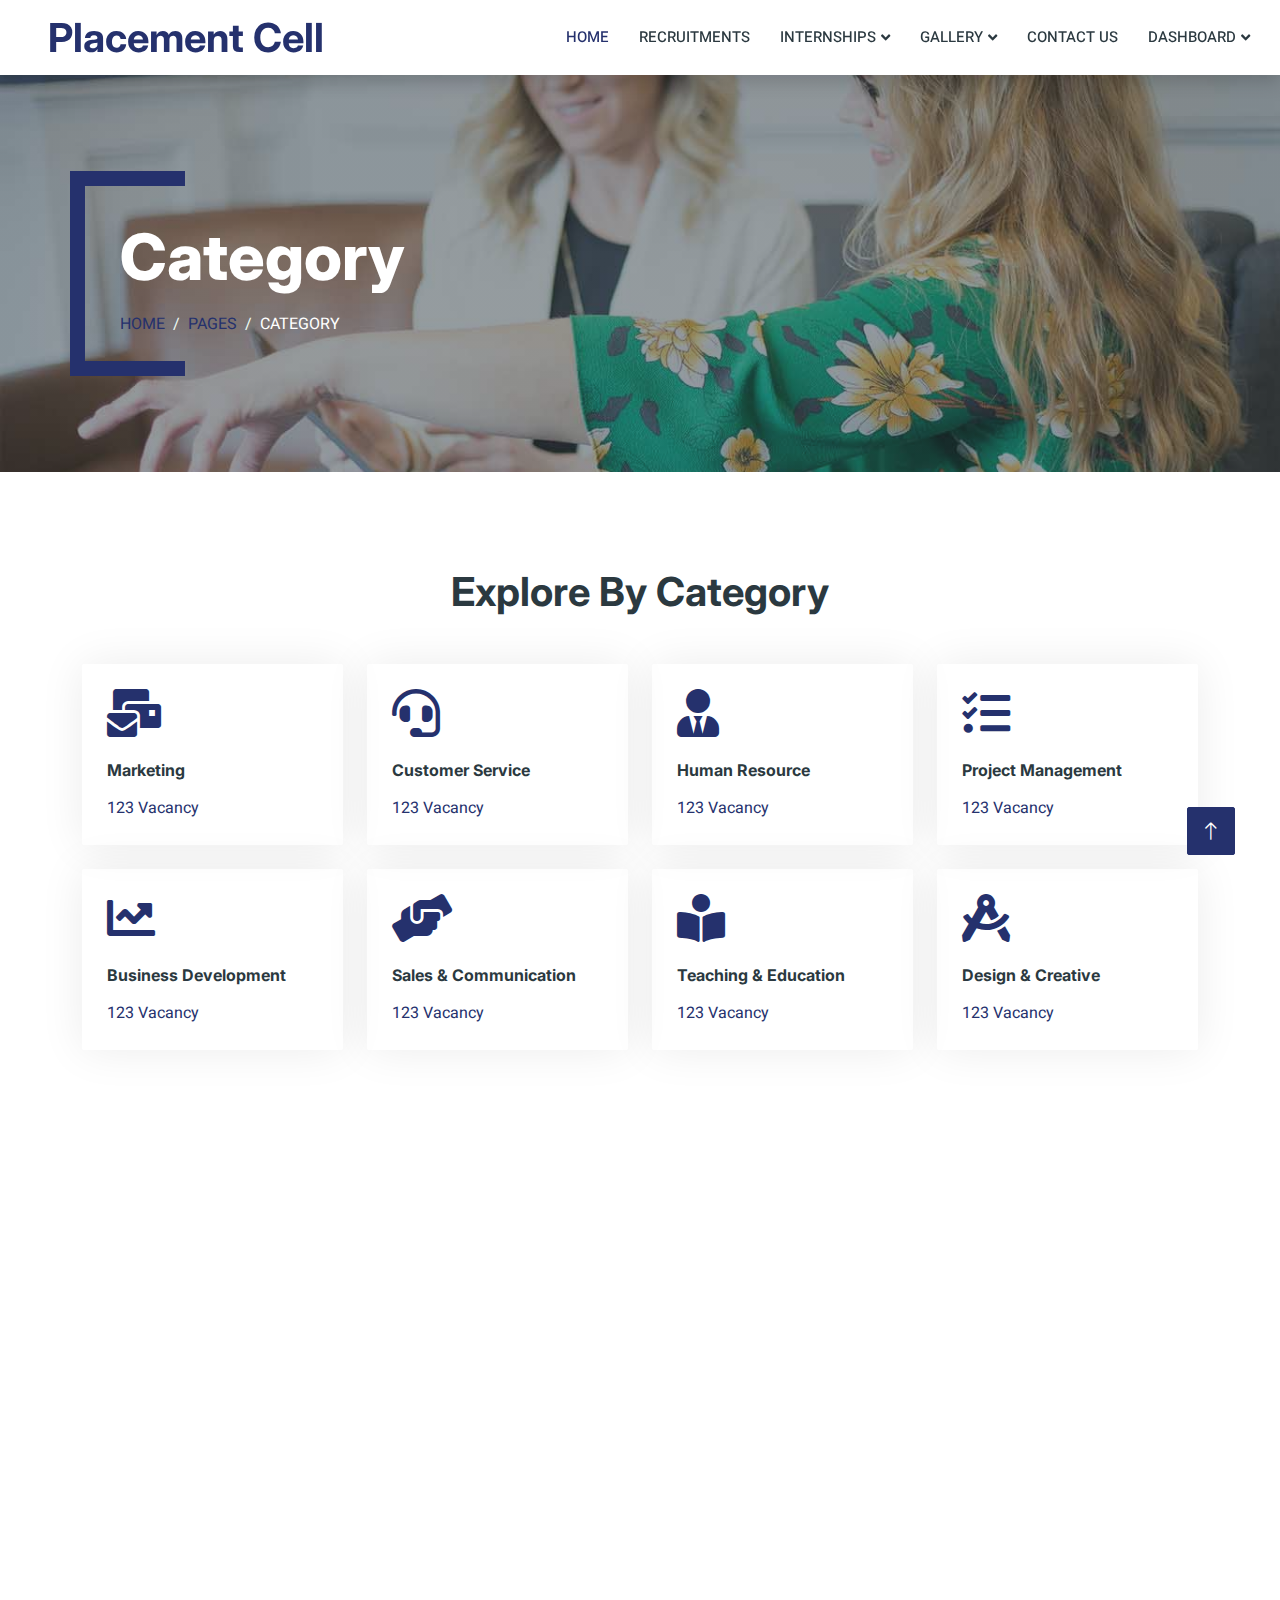
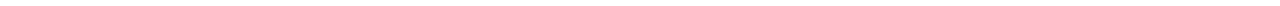
<file: src/category.html>
<!DOCTYPE html>
<html lang="en">

<head>
    <meta charset="utf-8">
    <title>Placement Portal</title>
    <meta content="width=device-width, initial-scale=1.0" name="viewport">
    <meta content="" name="keywords">
    <meta content="" name="description">

    <!-- Favicon -->
    <link href="img/favicon.ico" rel="icon">

    <!-- Google Web Fonts -->
    <link rel="preconnect" href="https://fonts.googleapis.com">
    <link rel="preconnect" href="https://fonts.gstatic.com" crossorigin>
    <link href="https://fonts.googleapis.com/css2?family=Heebo:wght@400;500;600&family=Inter:wght@700;800&display=swap" rel="stylesheet">

    <!-- Icon Font Stylesheet -->
    <link href="https://cdnjs.cloudflare.com/ajax/libs/font-awesome/5.10.0/css/all.min.css" rel="stylesheet">
    <link href="https://cdn.jsdelivr.net/npm/bootstrap-icons@1.4.1/font/bootstrap-icons.css" rel="stylesheet">

    <!-- Libraries Stylesheet -->
    <link href="lib/animate/animate.min.css" rel="stylesheet">
    <link href="lib/owlcarousel/assets/owl.carousel.min.css" rel="stylesheet">

    <!-- Customized Bootstrap Stylesheet -->
    <link href="css/bootstrap.min.css" rel="stylesheet">

    <!-- Template Stylesheet -->
    <link href="css/style.css" rel="stylesheet">
</head>

<body>
    <div class="container-xxl bg-white p-0">
        <!-- Spinner Start -->
        <div id="spinner" class="show bg-white position-fixed translate-middle w-100 vh-100 top-50 start-50 d-flex align-items-center justify-content-center">
            <div class="spinner-border text-primary" style="width: 3rem; height: 3rem;" role="status">
                <span class="sr-only">Loading...</span>
            </div>
        </div>
        <!-- Spinner End -->
        <!-- Navbar Start -->
        <nav class="navbar navbar-expand-lg bg-white navbar-light shadow sticky-top p-0">
            <a href="index.html" class="navbar-brand d-flex align-items-center text-center py-0 px-4 px-lg-5">
                <h1 class="m-0 text-primary">Placement Cell</h1>
            </a>
            <button type="button" class="navbar-toggler me-4" data-bs-toggle="collapse" data-bs-target="#navbarCollapse">
                <span class="navbar-toggler-icon"></span>
            </button>
            <div class="collapse navbar-collapse" id="navbarCollapse">
                <div class="navbar-nav ms-auto p-6 p-lg-0">
                    <a href="index.html" class="nav-item nav-link active">Home</a>
                    <a href="abot.html" class="nav-item nav-link">Recruitments</a>
                    <div class="nav-item dropdown">
                        <a href="#" class="nav-link dropdown-toggle" data-bs-toggle="dropdown">Internships</a>
                        <div class="dropdown-menu rounded-0 m-0">
                            <a href="joblist.html" class="dropdown-item">Job list</a>
                            <a href="job-detail.html" class="dropdown-item">Job Detail</a>
                        </div>
                    </div>
                    <div class="nav-item dropdown">
                        <a href="#" class="nav-link dropdown-toggle" data-bs-toggle="dropdown">Gallery</a>
                        <div class="dropdown-menu rounded-0 m-0">
                            <a href="categor.html" class="dropdown-item">Infrastruture</a>
                            <a href="testimonal.html" class="dropdown-item">Testimonial</a>
                            <a href="407.html" class="dropdown-item">Industry relations</a>
                        </div>
                    </div>
                    <a href="contact.html" class="nav-item nav-link">Contact us</a>
                <div class="nav-item dropdown">
                    <a href="#" class="nav-link dropdown-toggle" data-bs-toggle="dropdown">DASHBOARD</a>
                    <div class="dropdown-menu rounded-0 m-0">
                        <a href="categor.html" class="dropdown-item">Profile</a>
                        <a href="testimonal.html" class="dropdown-item">Settings</a>
                        <a href="407.html" class="dropdown-item">Help</a>
                        <a href="#"class='dropdown-item'>Logout</a>
                    </div>
                </div>
              </div>
            </div>
        </nav>
        <!-- Navbar End -->


        <!-- Header End -->
        <div class="container-xxl py-5 bg-dark page-header mb-5">
            <div class="container my-5 pt-5 pb-4">
                <h1 class="display-3 text-white mb-3 animated slideInDown">Category</h1>
                <nav aria-label="breadcrumb">
                    <ol class="breadcrumb text-uppercase">
                        <li class="breadcrumb-item"><a href="#">Home</a></li>
                        <li class="breadcrumb-item"><a href="#">Pages</a></li>
                        <li class="breadcrumb-item text-white active" aria-current="page">Category</li>
                    </ol>
                </nav>
            </div>
        </div>
        <!-- Header End -->


        <!-- Category Start -->
        <div class="container-xxl py-5">
            <div class="container">
                <h1 class="text-center mb-5 wow fadeInUp" data-wow-delay="0.1s">Explore By Category</h1>
                <div class="row g-4">
                    <div class="col-lg-3 col-sm-6 wow fadeInUp" data-wow-delay="0.1s">
                        <a class="cat-item rounded p-4" href="">
                            <i class="fa fa-3x fa-mail-bulk text-primary mb-4"></i>
                            <h6 class="mb-3">Marketing</h6>
                            <p class="mb-0">123 Vacancy</p>
                        </a>
                    </div>
                    <div class="col-lg-3 col-sm-6 wow fadeInUp" data-wow-delay="0.3s">
                        <a class="cat-item rounded p-4" href="">
                            <i class="fa fa-3x fa-headset text-primary mb-4"></i>
                            <h6 class="mb-3">Customer Service</h6>
                            <p class="mb-0">123 Vacancy</p>
                        </a>
                    </div>
                    <div class="col-lg-3 col-sm-6 wow fadeInUp" data-wow-delay="0.5s">
                        <a class="cat-item rounded p-4" href="">
                            <i class="fa fa-3x fa-user-tie text-primary mb-4"></i>
                            <h6 class="mb-3">Human Resource</h6>
                            <p class="mb-0">123 Vacancy</p>
                        </a>
                    </div>
                    <div class="col-lg-3 col-sm-6 wow fadeInUp" data-wow-delay="0.7s">
                        <a class="cat-item rounded p-4" href="">
                            <i class="fa fa-3x fa-tasks text-primary mb-4"></i>
                            <h6 class="mb-3">Project Management</h6>
                            <p class="mb-0">123 Vacancy</p>
                        </a>
                    </div>
                    <div class="col-lg-3 col-sm-6 wow fadeInUp" data-wow-delay="0.1s">
                        <a class="cat-item rounded p-4" href="">
                            <i class="fa fa-3x fa-chart-line text-primary mb-4"></i>
                            <h6 class="mb-3">Business Development</h6>
                            <p class="mb-0">123 Vacancy</p>
                        </a>
                    </div>
                    <div class="col-lg-3 col-sm-6 wow fadeInUp" data-wow-delay="0.3s">
                        <a class="cat-item rounded p-4" href="">
                            <i class="fa fa-3x fa-hands-helping text-primary mb-4"></i>
                            <h6 class="mb-3">Sales & Communication</h6>
                            <p class="mb-0">123 Vacancy</p>
                        </a>
                    </div>
                    <div class="col-lg-3 col-sm-6 wow fadeInUp" data-wow-delay="0.5s">
                        <a class="cat-item rounded p-4" href="">
                            <i class="fa fa-3x fa-book-reader text-primary mb-4"></i>
                            <h6 class="mb-3">Teaching & Education</h6>
                            <p class="mb-0">123 Vacancy</p>
                        </a>
                    </div>
                    <div class="col-lg-3 col-sm-6 wow fadeInUp" data-wow-delay="0.7s">
                        <a class="cat-item rounded p-4" href="">
                            <i class="fa fa-3x fa-drafting-compass text-primary mb-4"></i>
                            <h6 class="mb-3">Design & Creative</h6>
                            <p class="mb-0">123 Vacancy</p>
                        </a>
                    </div>
                </div>
            </div>
        </div>
        <!-- Category End -->

        <!-- Footer Start -->
        <div class="container-fluid bg-dark text-white-50 footer pt-5 mt-5 wow fadeIn" data-wow-delay="0.1s">
            <div class="container py-5">
                <div class="row g-5">
                    <div class="col-lg-3 col-md-6">
                        <h5 class="text-white mb-4">Company</h5>
                        <a class="btn btn-link text-white-50" href="">About Us</a>
                        <a class="btn btn-link text-white-50" href="">Contact Us</a>
                        <a class="btn btn-link text-white-50" href="">Our Services</a>
                        <a class="btn btn-link text-white-50" href="">Privacy Policy</a>
                        <a class="btn btn-link text-white-50" href="">Terms & Condition</a>
                    </div>
                    <div class="col-lg-3 col-md-6">
                        <h5 class="text-white mb-4">Quick Links</h5>
                        <a class="btn btn-link text-white-50" href="">About Us</a>
                        <a class="btn btn-link text-white-50" href="">Contact Us</a>
                        <a class="btn btn-link text-white-50" href="">Our Services</a>
                        <a class="btn btn-link text-white-50" href="">Privacy Policy</a>
                        <a class="btn btn-link text-white-50" href="">Terms & Condition</a>
                    </div>
                    <div class="col-lg-3 col-md-6">
                        <h5 class="text-white mb-4">Contact</h5>
                        <p class="mb-2"><i class="fa fa-map-marker-alt me-3"></i>Location, City, Country</p>
                        <p class="mb-2"><i class="fa fa-phone-alt me-3"></i>+012 345 67890</p>
                        <p class="mb-2"><i class="fa fa-envelope me-3"></i>info@example.com</p>
                        <div class="d-flex pt-2">
                            <a class="btn btn-outline-light btn-social" href=""><i class="fab fa-twitter"></i></a>
                            <a class="btn btn-outline-light btn-social" href=""><i class="fab fa-facebook-f"></i></a>
                            <a class="btn btn-outline-light btn-social" href=""><i class="fab fa-youtube"></i></a>
                            <a class="btn btn-outline-light btn-social" href=""><i class="fab fa-linkedin-in"></i></a>
                        </div>
                    </div>
                    <div class="col-lg-3 col-md-6">
                        <h5 class="text-white mb-4">Newsletter</h5>
                        <p>
A newsletter is a regularly distributed publication that provides updates, news, and information on a specific topic or organization.</p>
                        <div class="position-relative mx-auto" style="max-width: 400px;">
                            <input class="form-control bg-transparent w-100 py-3 ps-4 pe-5" type="text" placeholder="Your email">
                            <button type="button" class="btn btn-primary py-2 position-absolute top-0 end-0 mt-2 me-2">SignUp</button>
                        </div>
                    </div>
                </div>
            </div>
            <div class="container">
                <div class="copyright">
                    <div class="row">
                        <div class="col-md-6 text-center text-md-start mb-3 mb-md-0">
                            &copy; <a class="border-bottom" href="#">placement-portal</a>, All Right Reserved
							Designed By <a class="border-bottom" href="#">4C-11 Group</a>
                        </div>
                        <div class="col-md-6 text-center text-md-end">
                            <div class="footer-menu">
                                <a href="">Home</a>
                                <a href="">Cookies</a>
                                <a href="">Help</a>
                                <a href="">FQAs</a>
                            </div>
                        </div>
                    </div>
                </div>
            </div>
        </div>
        <!-- Footer End -->

        <!-- Back to Top -->
        <a href="#" class="btn btn-lg btn-primary btn-lg-square back-to-top"><i class="bi bi-arrow-up"></i></a>
    </div>

    <!-- JavaScript Libraries -->
    <script src="https://code.jquery.com/jquery-3.4.1.min.js"></script>
    <script src="https://cdn.jsdelivr.net/npm/bootstrap@5.0.0/dist/js/bootstrap.bundle.min.js"></script>
    <script src="lib/wow/wow.min.js"></script>
    <script src="lib/easing/easing.min.js"></script>
    <script src="lib/waypoints/waypoints.min.js"></script>
    <script src="lib/owlcarousel/owl.carousel.min.js"></script>

    <!-- Template Javascript -->
    <script src="js/main.js"></script>
</body>

</html>
</file>
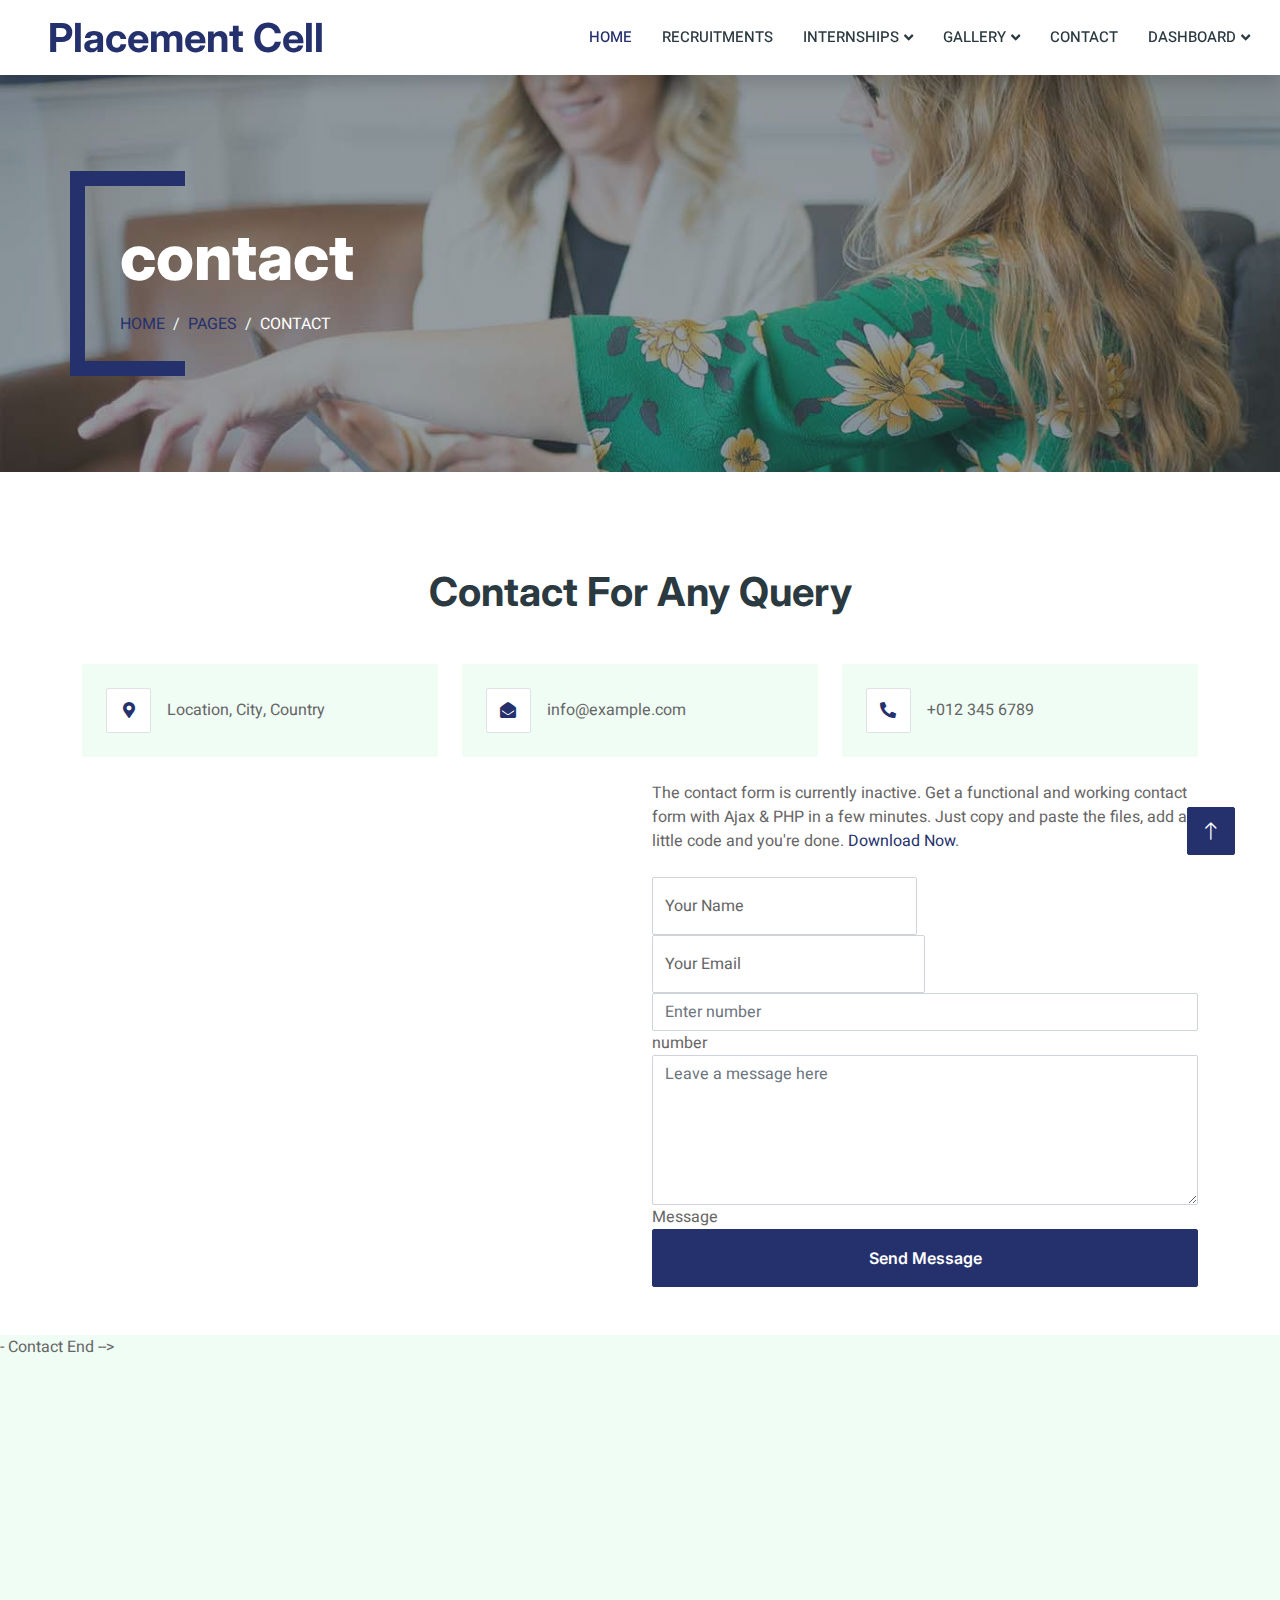
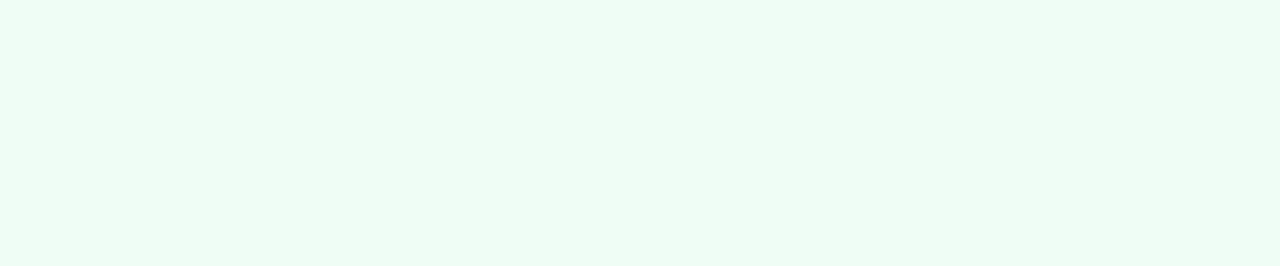
<file: src/contact.html>
<!DOCTYPE html>
<html lang="en">

<head>
    <meta charset="utf-8">
    <title>Placement Portal</title>
    <meta content="width=device-width, initial-scale=1.0" name="viewport">
    <meta content="" name="keywords">
    <meta content="" name="description">

    <!-- Favicon -->
    <link href="img/favicon.ico" rel="icon">

    <!-- Google Web Fonts -->
    <link rel="preconnect" href="https://fonts.googleapis.com">
    <link rel="preconnect" href="https://fonts.gstatic.com" crossorigin>
    <link href="https://fonts.googleapis.com/css2?family=Heebo:wght@400;500;600&family=Inter:wght@700;800&display=swap" rel="stylesheet">

    <!-- Icon Font Stylesheet -->
    <link href="https://cdnjs.cloudflare.com/ajax/libs/font-awesome/5.10.0/css/all.min.css" rel="stylesheet">
    <link href="https://cdn.jsdelivr.net/npm/bootstrap-icons@1.4.1/font/bootstrap-icons.css" rel="stylesheet">

    <!-- Libraries Stylesheet -->
    <link href="lib/animate/animate.min.css" rel="stylesheet">
    <link href="lib/owlcarousel/assets/owl.carousel.min.css" rel="stylesheet">

    <!-- Customized Bootstrap Stylesheet -->
    <link href="css/bootstrap.min.css" rel="stylesheet">

    <!-- Template Stylesheet -->
    <link href="css/style.css" rel="stylesheet">
</head>

<body>
    <div class="container-xxl bg-white p-0">
        <!-- Spinner Start -->
        <div id="spinner" class="show bg-white position-fixed translate-middle w-100 vh-100 top-50 start-50 d-flex align-items-center justify-content-center">
            <div class="spinner-border text-primary" style="width: 3rem; height: 3rem;" role="status">
                <span class="sr-only">Loading...</span>
            </div>
        </div>
        <!-- Spinner End -->
        <!-- Navbar Start -->
        <nav class="navbar navbar-expand-lg bg-white navbar-light shadow sticky-top p-0">
            <a href="index.html" class="navbar-brand d-flex align-items-center text-center py-0 px-4 px-lg-5">
                <h1 class="m-0 text-primary">Placement Cell</h1>
            </a>
            <button type="button" class="navbar-toggler me-4" data-bs-toggle="collapse" data-bs-target="#navbarCollapse">
                <span class="navbar-toggler-icon"></span>
            </button>
            <div class="collapse navbar-collapse" id="navbarCollapse">
                <div class="navbar-nav ms-auto p-6 p-lg-0">
                    <a href="index.html" class="nav-item nav-link active">Home</a>
                    <a href="abot.html" class="nav-item nav-link">Recruitments</a>
                    <div class="nav-item dropdown">
                        <a href="#" class="nav-link dropdown-toggle" data-bs-toggle="dropdown">Internships</a>
                        <div class="dropdown-menu rounded-0 m-0">
                            <a href="joblist.html" class="dropdown-item">Job list</a>
                            <a href="job-detail.html" class="dropdown-item">Job Detail</a>
                        </div>
                    </div>
                    <div class="nav-item dropdown">
                        <a href="#" class="nav-link dropdown-toggle" data-bs-toggle="dropdown">Gallery</a>
                        <div class="dropdown-menu rounded-0 m-0">
                            <a href="categor.html" class="dropdown-item">Infrastruture</a>
                            <a href="testimonal.html" class="dropdown-item">Testimonial</a>
                            <a href="407.html" class="dropdown-item">Industry relations</a>
                        </div>
                    </div>
                    <a href="contact.html" class="nav-item nav-link">contact</a>
                <div class="nav-item dropdown">
                    <a href="#" class="nav-link dropdown-toggle" data-bs-toggle="dropdown">DASHBOARD</a>
                    <div class="dropdown-menu rounded-0 m-0">
                        <a href="categor.html" class="dropdown-item">Profile</a>
                        <a href="testimonal.html" class="dropdown-item">Settings</a>
                        <a href="407.html" class="dropdown-item">Help</a>
                        <a href="#"class='dropdown-item'>Logout</a>
                    </div>
                </div>
              </div>
            </div>
        </nav>
        <!-- Navbar End -->


        <!-- Header End -->
        <div class="container-xxl py-5 bg-dark page-header mb-5">
            <div class="container my-5 pt-5 pb-4">
                <h1 class="display-3 text-white mb-3 animated slideInDown">contact</h1>
                <nav aria-label="breadcrumb">
                    <ol class="breadcrumb text-uppercase">
                        <li class="breadcrumb-item"><a href="#">Home</a></li>
                        <li class="breadcrumb-item"><a href="#">Pages</a></li>
                        <li class="breadcrumb-item text-white active" aria-current="page">contact</li>
                    </ol>
                </nav>
            </div>
        </div>
        <!-- Header End -->


        <!-- Contact Start -->
        <div class="container-xxl py-5">
            <div class="container">
                <h1 class="text-center mb-5 wow fadeInUp" data-wow-delay="0.1s">Contact For Any Query</h1>
                <div class="row g-4">
                    <div class="col-12">
                        <div class="row gy-4">
                            <div class="col-md-4 wow fadeIn" data-wow-delay="0.1s">
                                <div class="d-flex align-items-center bg-light rounded p-4">
                                    <div class="bg-white border rounded d-flex flex-shrink-0 align-items-center justify-content-center me-3" style="width: 45px; height: 45px;">
                                        <i class="fa fa-map-marker-alt text-primary"></i>
                                    </div>
                                    <span>Location, City, Country</span>
                                </div>
                            </div>
                            <div class="col-md-4 wow fadeIn" data-wow-delay="0.3s">
                                <div class="d-flex align-items-center bg-light rounded p-4">
                                    <div class="bg-white border rounded d-flex flex-shrink-0 align-items-center justify-content-center me-3" style="width: 45px; height: 45px;">
                                        <i class="fa fa-envelope-open text-primary"></i>
                                    </div>
                                    <span>info@example.com</span>
                                </div>
                            </div>
                            <div class="col-md-4 wow fadeIn" data-wow-delay="0.5s">
                                <div class="d-flex align-items-center bg-light rounded p-4">
                                    <div class="bg-white border rounded d-flex flex-shrink-0 align-items-center justify-content-center me-3" style="width: 45px; height: 45px;">
                                        <i class="fa fa-phone-alt text-primary"></i>
                                    </div>
                                    <span>+012 345 6789</span>
                                </div>
                            </div>
                        </div>
                    </div>
                    <div class="col-md-6 wow fadeInUp" data-wow-delay="0.1s">
                        <iframe class="position-relative rounded w-100 h-100"
                            src="https://www.google.com/maps/embed?pb=!1m18!1m12!1m3!1d3001156.4288297426!2d-78.01371936852176!3d42.72876761954724!2m3!1f0!2f0!3f0!3m2!1i1024!2i768!4f13.1!3m3!1m2!1s0x4ccc4bf0f123a5a9%3A0xddcfc6c1de189567!2sNew%20York%2C%20USA!5e0!3m2!1sen!2sbd!4v1603794290143!5m2!1sen!2sbd"
                            frameborder="0" style="min-height: 400px; border:0;" allowfullscreen="" aria-hidden="false"
                            tabindex="0"></iframe>
                    </div>
                    <div class="col-md-6">
                        <div class="wow fadeInUp" data-wow-delay="0.5s">
                            <p class="mb-4">The contact form is currently inactive. Get a functional and working contact form with Ajax & PHP in a few minutes. Just copy and paste the files, add a little code and you're done. <a href="https://freewebsitecode.com/contact-form">Download Now</a>.</p>
                                <div class="row g-3">
                                    <div class="col-md-6">
                                        <div class="form-floating">
                                            <form action="contact.php" method="post"></form>
                                            <div class="form-group"></div>
                                                 <input type="text" name="name" class="form-control" id="name" placeholder="Your Name">
                                                 <label for="name">Your Name</label>
                                            </div>
                                        </div>
                                    </div>
                                    <div class="col-md-6">
                                        <div class="form-floating"> 
                                            <div class="form-group"></div>
                                                <input type="email" name="email" class="form-control" id="email" placeholder="Your Email">
                                                <label for="email">Your Email</label>
                                             </div>
                                        </div>
                                    </div>
                                    <div class="col-12">
                                        <div class="form-floating">
                                            <div class="form-group">
                                                <input type="number" name="number" class="form-control" id="number" aria-describedby="numberHelp" placeholder="Enter number">
                                                <label for="number">number</label>
                                            </div>
                                        </div>
                                    </div>
                                    <div class="col-12">
                                        <div class="form-floating">
                                            <div class="form-group">
                                                <textarea class="form-control" name="message" placeholder="Leave a message here" id="message" style="height: 150px"></textarea>
                                                <label for="message">Message</label>
                                            </div>
                                        </div>
                                    </div>
                                    <div class="col-12">
                                        <button class="btn btn-primary w-100 py-3" type="submit">Send Message</button>
                                    </div>
                                </div>
                            </form>
                        </div>
                    </div>
                </div>
            </div>
        </div>
        <!-<form action="contact.php" method="post"><form action="contact.php" method="post"><form action="contact.php" method="post">- Contact End -->


        <!-- Footer Start -->
        <div class="container-fluid bg-dark text-white-50 footer pt-5 mt-5 wow fadeIn" data-wow-delay="0.1s">
            <div class="container py-5">
                <div class="row g-5">
                    <div class="col-lg-3 col-md-6">
                        <h5 class="text-white mb-4">Company</h5>
                        <a class="btn btn-link text-white-50" href="">About Us</a>
                        <a class="btn btn-link text-white-50" href="">contact</a>
                        <a class="btn btn-link text-white-50" href="">Our Services</a>
                        <a class="btn btn-link text-white-50" href="">Privacy Policy</a>
                        <a class="btn btn-link text-white-50" href="">Terms & Condition</a>
                    </div>
                    <div class="col-lg-3 col-md-6">
                        <h5 class="text-white mb-4">Quick Links</h5>
                        <a class="btn btn-link text-white-50" href="">About Us</a>
                        <a class="btn btn-link text-white-50" href="">contact</a>
                        <a class="btn btn-link text-white-50" href="">Our Services</a>
                        <a class="btn btn-link text-white-50" href="">Privacy Policy</a>
                        <a class="btn btn-link text-white-50" href="">Terms & Condition</a>
                    </div>
                    <div class="col-lg-3 col-md-6">
                        <h5 class="text-white mb-4">contact</h5>
                        <p class="mb-2"><i class="fa fa-map-marker-alt me-3"></i>Location, City, Country</p>
                        <p class="mb-2"><i class="fa fa-phone-alt me-3"></i>+012 345 67890</p>
                        <p class="mb-2"><i class="fa fa-envelope me-3"></i>info@example.com</p>
                        <div class="d-flex pt-2">
                            <a class="btn btn-outline-light btn-social" href=""><i class="fab fa-twitter"></i></a>
                            <a class="btn btn-outline-light btn-social" href=""><i class="fab fa-facebook-f"></i></a>
                            <a class="btn btn-outline-light btn-social" href=""><i class="fab fa-youtube"></i></a>
                            <a class="btn btn-outline-light btn-social" href=""><i class="fab fa-linkedin-in"></i></a>
                        </div>
                    </div>
                    <div class="col-lg-3 col-md-6">
                        <h5 class="text-white mb-4">Newsletter</h5>
                        <p>
A newsletter is a regularly distributed publication that provides updates, news, and information on a specific topic or organization.</p>
                        <div class="position-relative mx-auto" style="max-width: 400px;">
                            <input class="form-control bg-transparent w-100 py-3 ps-4 pe-5" type="text" placeholder="Your email">
                            <button type="button" class="btn btn-primary py-2 position-absolute top-0 end-0 mt-2 me-2">SignUp</button>
                        </div>
                    </div>
                </div>
            </div>
            <div class="container">
                <div class="copyright">
                    <div class="row">
                        <div class="col-md-6 text-center text-md-start mb-3 mb-md-0">
                            &copy; <a class="border-bottom" href="#">placement-portal</a>, All Right Reserved
							Designed By <a class="border-bottom" href="#">4C-11 Group</a>
                        </div>
                        <div class="col-md-6 text-center text-md-end">
                            <div class="footer-menu">
                                <a href="">Home</a>
                                <a href="">Cookies</a>
                                <a href="">Help</a>
                                <a href="">FQAs</a>
                            </div>
                        </div>
                    </div>
                </div>
            </div>
        </div>
        <!-- Footer End -->


        <!-- Back to Top -->
        <a href="#" class="btn btn-lg btn-primary btn-lg-square back-to-top"><i class="bi bi-arrow-up"></i></a>
    </div>

    <!-- JavaScript Libraries -->
    <script src="https://code.jquery.com/jquery-3.4.1.min.js"></script>
    <script src="https://cdn.jsdelivr.net/npm/bootstrap@5.0.0/dist/js/bootstrap.bundle.min.js"></script>
    <script src="lib/wow/wow.min.js"></script>
    <script src="lib/easing/easing.min.js"></script>
    <script src="lib/waypoints/waypoints.min.js"></script>
    <script src="lib/owlcarousel/owl.carousel.min.js"></script>

    <!-- Template Javascript -->
    <script src="js/main.js"></script>
</body>

</html>
</file>
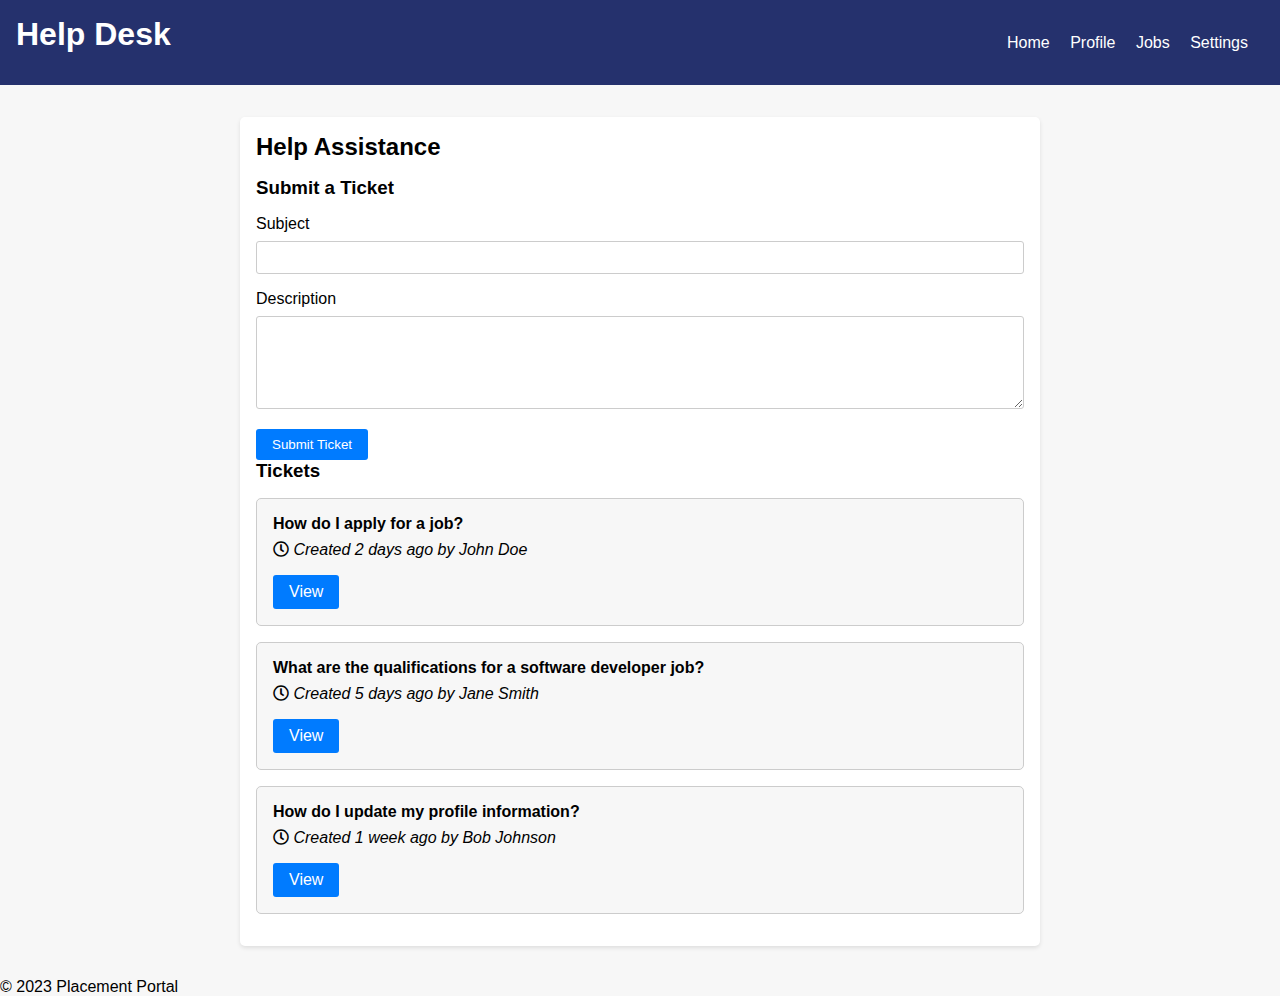
<file: src/helpdesk.html>
<!DOCTYPE html>
<html lang="en">
<head>
  <meta charset="UTF-8">
  <meta name="viewport" content="width=device-width, initial-scale=1.0">
  <title>Help Desk - Placement Portal</title>
  <link rel="stylesheet" href="https://cdnjs.cloudflare.com/ajax/libs/font-awesome/5.15.3/css/all.min.css">
  <link rel="stylesheet" href="helpdesk.css">
</head>
<body>
  <header>
    <h1>Help Desk</h1>
    <nav>
      <a href="index.html">Home</a>
      <a href="profile1.html">Profile</a>
      <a href="job-detail.html">Jobs</a>
      <a href="settings.html">Settings</a>
    </nav>
  </header>
  <main>
    <h2>Help Assistance</h2>
    <section class="submit-ticket">
      <h3>Submit a Ticket</h3>
      <form>
        <label for="subject">Subject</label>
        <input type="text" id="subject" name="subject">
        <label for="description">Description</label>
        <textarea id="description" name="description" rows="5"></textarea>
        <button type="submit" class="btn">Submit Ticket</button>
      </form>
    </section>
    <section class="tickets">
      <h3>Tickets</h3>
      <ul>
        <li>
          <div class="ticket">
            <h4>How do I apply for a job?</h4>
            <p><i class="far fa-clock"></i> Created 2 days ago by John Doe</p>
            <a href="#" class="btn">View</a>
          </div>
        </li>
        <li>
          <div class="ticket">
            <h4>What are the qualifications for a software developer job?</h4>
            <p><i class="far fa-clock"></i> Created 5 days ago by Jane Smith</p>
            <a href="#" class="btn">View</a>
          </div>
        </li>
        <li>
          <div class="ticket">
            <h4>How do I update my profile information?</h4>
            <p><i class="far fa-clock"></i> Created 1 week ago by Bob Johnson</p>
            <a href="#" class="btn">View</a>
          </div>
        </li>
      </ul>
    </section>
  </main>
  <footer>
    <p>&copy; 2023 Placement Portal</p>
  </footer>
</body>
</html>
</file>
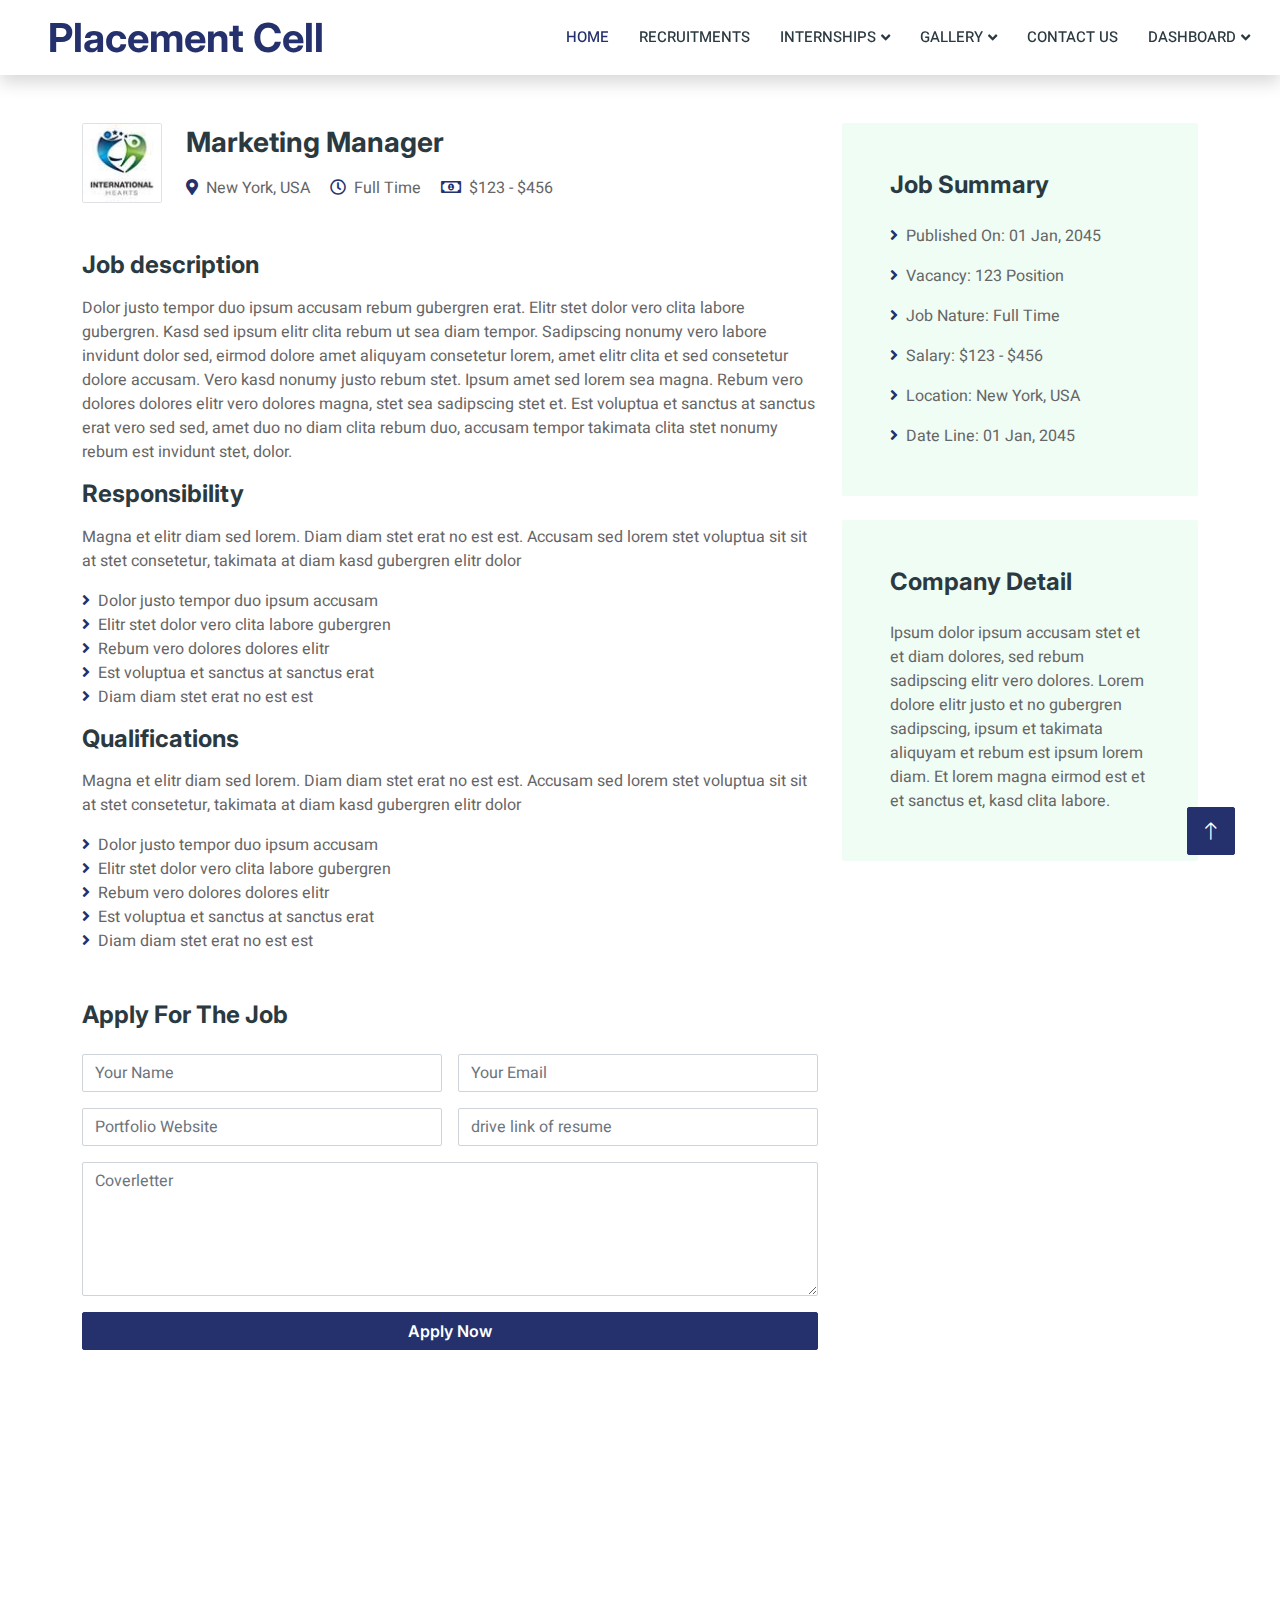
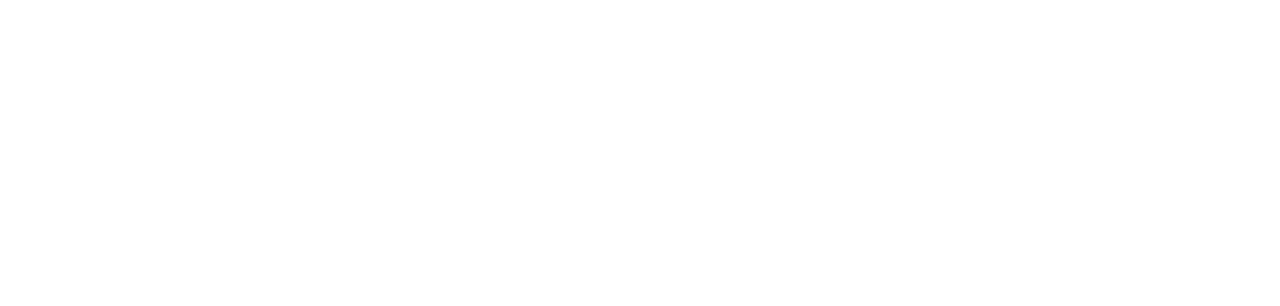
<file: src/job-detail.html>
<!DOCTYPE html>
<html lang="en">

<head>
    <meta charset="utf-8">
    <title>Placement Portal</title>
    <meta content="width=device-width, initial-scale=1.0" name="viewport">
    <meta content="" name="keywords">
    <meta content="" name="description">

    <!-- Favicon -->
    <link href="img/favicon.ico" rel="icon">

    <!-- Google Web Fonts -->
    <link rel="preconnect" href="https://fonts.googleapis.com">
    <link rel="preconnect" href="https://fonts.gstatic.com" crossorigin>
    <link href="https://fonts.googleapis.com/css2?family=Heebo:wght@400;500;600&family=Inter:wght@700;800&display=swap" rel="stylesheet">

    <!-- Icon Font Stylesheet -->
    <link href="https://cdnjs.cloudflare.com/ajax/libs/font-awesome/5.10.0/css/all.min.css" rel="stylesheet">
    <link href="https://cdn.jsdelivr.net/npm/bootstrap-icons@1.4.1/font/bootstrap-icons.css" rel="stylesheet">

    <!-- Libraries Stylesheet -->
    <link href="lib/animate/animate.min.css" rel="stylesheet">
    <link href="lib/owlcarousel/assets/owl.carousel.min.css" rel="stylesheet">

    <!-- Customized Bootstrap Stylesheet -->
    <link href="css/bootstrap.min.css" rel="stylesheet">

    <!-- Template Stylesheet -->
    <link href="css/style.css" rel="stylesheet">
</head>

<body>
    <div class="container-xxl bg-white p-0">
        <!-- Spinner Start -->
        <div id="spinner" class="show bg-white position-fixed translate-middle w-100 vh-100 top-50 start-50 d-flex align-items-center justify-content-center">
            <div class="spinner-border text-primary" style="width: 3rem; height: 3rem;" role="status">
                <span class="sr-only">Loading...</span>
            </div>
        </div>
        <!-- Spinner End -->
        <!-- Navbar Start -->
        <nav class="navbar navbar-expand-lg bg-white navbar-light shadow sticky-top p-0">
            <a href="index.html" class="navbar-brand d-flex align-items-center text-center py-0 px-4 px-lg-5">
                <h1 class="m-0 text-primary">Placement Cell</h1>
            </a>
            <button type="button" class="navbar-toggler me-4" data-bs-toggle="collapse" data-bs-target="#navbarCollapse">
                <span class="navbar-toggler-icon"></span>
            </button>
            <div class="collapse navbar-collapse" id="navbarCollapse">
                <div class="navbar-nav ms-auto p-6 p-lg-0">
                    <a href="index.html" class="nav-item nav-link active">Home</a>
                    <a href="abot.html" class="nav-item nav-link">Recruitments</a>
                    <div class="nav-item dropdown">
                        <a href="#" class="nav-link dropdown-toggle" data-bs-toggle="dropdown">Internships</a>
                        <div class="dropdown-menu rounded-0 m-0">
                            <a href="joblist.html" class="dropdown-item">Job list</a>
                            <a href="job-detail.html" class="dropdown-item">Job Detail</a>
                        </div>
                    </div>
                    <div class="nav-item dropdown">
                        <a href="#" class="nav-link dropdown-toggle" data-bs-toggle="dropdown">Gallery</a>
                        <div class="dropdown-menu rounded-0 m-0">
                            <a href="categor.html" class="dropdown-item">Infrastruture</a>
                            <a href="testimonal.html" class="dropdown-item">Testimonial</a>
                            <a href="407.html" class="dropdown-item">Industry relations</a>
                        </div>
                    </div>
                    <a href="contact.html" class="nav-item nav-link">Contact us</a>
                <div class="nav-item dropdown">
                    <a href="#" class="nav-link dropdown-toggle" data-bs-toggle="dropdown">DASHBOARD</a>
                    <div class="dropdown-menu rounded-0 m-0">
                        <a href="categor.html" class="dropdown-item">Profile</a>
                        <a href="testimonal.html" class="dropdown-item">Settings</a>
                        <a href="407.html" class="dropdown-item">Help</a>
                        <a href="#"class='dropdown-item'>Logout</a>
                    </div>
                </div>
              </div>
            </div>
        </nav>
        <!-- Navbar End -->

        <!-- Job Detail Start -->
        <div class="container-xxl py-5 wow fadeInUp" data-wow-delay="0.1s">
            <div class="container">
                <div class="row gy-5 gx-4">
                    <div class="col-lg-8">
                        <div class="d-flex align-items-center mb-5">
                            <img class="flex-shrink-0 img-fluid border rounded" src="img/com-logo-2.jpg" alt="" style="width: 80px; height: 80px;">
                            <div class="text-start ps-4">
                                <h3 class="mb-3">Marketing Manager</h3>
                                <span class="text-truncate me-3"><i class="fa fa-map-marker-alt text-primary me-2"></i>New York, USA</span>
                                <span class="text-truncate me-3"><i class="far fa-clock text-primary me-2"></i>Full Time</span>
                                <span class="text-truncate me-0"><i class="far fa-money-bill-alt text-primary me-2"></i>$123 - $456</span>
                            </div>
                        </div>

                        <div class="mb-5">
                            <h4 class="mb-3">Job description</h4>
                            <p>Dolor justo tempor duo ipsum accusam rebum gubergren erat. Elitr stet dolor vero clita labore gubergren. Kasd sed ipsum elitr clita rebum ut sea diam tempor. Sadipscing nonumy vero labore invidunt dolor sed, eirmod dolore amet aliquyam consetetur lorem, amet elitr clita et sed consetetur dolore accusam. Vero kasd nonumy justo rebum stet. Ipsum amet sed lorem sea magna. Rebum vero dolores dolores elitr vero dolores magna, stet sea sadipscing stet et. Est voluptua et sanctus at sanctus erat vero sed sed, amet duo no diam clita rebum duo, accusam tempor takimata clita stet nonumy rebum est invidunt stet, dolor.</p>
                            <h4 class="mb-3">Responsibility</h4>
                            <p>Magna et elitr diam sed lorem. Diam diam stet erat no est est. Accusam sed lorem stet voluptua sit sit at stet consetetur, takimata at diam kasd gubergren elitr dolor</p>
                            <ul class="list-unstyled">
                                <li><i class="fa fa-angle-right text-primary me-2"></i>Dolor justo tempor duo ipsum accusam</li>
                                <li><i class="fa fa-angle-right text-primary me-2"></i>Elitr stet dolor vero clita labore gubergren</li>
                                <li><i class="fa fa-angle-right text-primary me-2"></i>Rebum vero dolores dolores elitr</li>
                                <li><i class="fa fa-angle-right text-primary me-2"></i>Est voluptua et sanctus at sanctus erat</li>
                                <li><i class="fa fa-angle-right text-primary me-2"></i>Diam diam stet erat no est est</li>
                            </ul>
                            <h4 class="mb-3">Qualifications</h4>
                            <p>Magna et elitr diam sed lorem. Diam diam stet erat no est est. Accusam sed lorem stet voluptua sit sit at stet consetetur, takimata at diam kasd gubergren elitr dolor</p>
                            <ul class="list-unstyled">
                                <li><i class="fa fa-angle-right text-primary me-2"></i>Dolor justo tempor duo ipsum accusam</li>
                                <li><i class="fa fa-angle-right text-primary me-2"></i>Elitr stet dolor vero clita labore gubergren</li>
                                <li><i class="fa fa-angle-right text-primary me-2"></i>Rebum vero dolores dolores elitr</li>
                                <li><i class="fa fa-angle-right text-primary me-2"></i>Est voluptua et sanctus at sanctus erat</li>
                                <li><i class="fa fa-angle-right text-primary me-2"></i>Diam diam stet erat no est est</li>
                            </ul>
                        </div>

                        <div class="">
                            <h4 class="mb-4">Apply For The Job</h4>
                            <form action="connect.php" method="post">
                                <div class="row g-3">
                                    <div class="col-12 col-sm-6">
                                        <input type="text" name="name" class="form-control" placeholder="Your Name">
                                    </div>
                                    <div class="col-12 col-sm-6">
                                        <input type="email" name="email" class="form-control" placeholder="Your Email">
                                    </div>
                                    <div class="col-12 col-sm-6">
                                        <input type="text" name="pofo" class="form-control" placeholder="Portfolio Website">
                                    </div>
                                    <div class="col-12 col-sm-6">
                                        <input type="text" name="resumeurl" class="form-control" placeholder="drive link of resume">
                                    </div>
                                    <div class="col-12">
                                        <textarea class="form-control" name="coverletter" rows="5" placeholder="Coverletter"></textarea>
                                    </div>
                                    <div class="col-12">
                                        <button class="btn btn-primary w-100" type="submit">Apply Now</button>
                                    </div>
                                </div>
                            </form>
                        </div>
                    </div>

                    <div class="col-lg-4">
                        <div class="bg-light rounded p-5 mb-4 wow slideInUp" data-wow-delay="0.1s">
                            <h4 class="mb-4">Job Summary</h4>
                            <p><i class="fa fa-angle-right text-primary me-2"></i>Published On: 01 Jan, 2045</p>
                            <p><i class="fa fa-angle-right text-primary me-2"></i>Vacancy: 123 Position</p>
                            <p><i class="fa fa-angle-right text-primary me-2"></i>Job Nature: Full Time</p>
                            <p><i class="fa fa-angle-right text-primary me-2"></i>Salary: $123 - $456</p>
                            <p><i class="fa fa-angle-right text-primary me-2"></i>Location: New York, USA</p>
                            <p class="m-0"><i class="fa fa-angle-right text-primary me-2"></i>Date Line: 01 Jan, 2045</p>
                        </div>
                        <div class="bg-light rounded p-5 wow slideInUp" data-wow-delay="0.1s">
                            <h4 class="mb-4">Company Detail</h4>
                            <p class="m-0">Ipsum dolor ipsum accusam stet et et diam dolores, sed rebum sadipscing elitr vero dolores. Lorem dolore elitr justo et no gubergren sadipscing, ipsum et takimata aliquyam et rebum est ipsum lorem diam. Et lorem magna eirmod est et et sanctus et, kasd clita labore.</p>
                        </div>
                    </div>
                </div>
            </div>
        </div>
        <!-- Job Detail End -->


        <!-- Footer Start -->
        <div class="container-fluid bg-dark text-white-50 footer pt-5 mt-5 wow fadeIn" data-wow-delay="0.1s">
            <div class="container py-5">
                <div class="row g-5">
                    <div class="col-lg-3 col-md-6">
                        <h5 class="text-white mb-4">Company</h5>
                        <a class="btn btn-link text-white-50" href="">About Us</a>
                        <a class="btn btn-link text-white-50" href="">Contact Us</a>
                        <a class="btn btn-link text-white-50" href="">Our Services</a>
                        <a class="btn btn-link text-white-50" href="">Privacy Policy</a>
                        <a class="btn btn-link text-white-50" href="">Terms & Condition</a>
                    </div>
                    <div class="col-lg-3 col-md-6">
                        <h5 class="text-white mb-4">Quick Links</h5>
                        <a class="btn btn-link text-white-50" href="">About Us</a>
                        <a class="btn btn-link text-white-50" href="">Contact Us</a>
                        <a class="btn btn-link text-white-50" href="">Our Services</a>
                        <a class="btn btn-link text-white-50" href="">Privacy Policy</a>
                        <a class="btn btn-link text-white-50" href="">Terms & Condition</a>
                    </div>
                    <div class="col-lg-3 col-md-6">
                        <h5 class="text-white mb-4">Contact</h5>
                        <p class="mb-2"><i class="fa fa-map-marker-alt me-3"></i>Location, City, Country</p>
                        <p class="mb-2"><i class="fa fa-phone-alt me-3"></i>+012 345 67890</p>
                        <p class="mb-2"><i class="fa fa-envelope me-3"></i>info@example.com</p>
                        <div class="d-flex pt-2">
                            <a class="btn btn-outline-light btn-social" href=""><i class="fab fa-twitter"></i></a>
                            <a class="btn btn-outline-light btn-social" href=""><i class="fab fa-facebook-f"></i></a>
                            <a class="btn btn-outline-light btn-social" href=""><i class="fab fa-youtube"></i></a>
                            <a class="btn btn-outline-light btn-social" href=""><i class="fab fa-linkedin-in"></i></a>
                        </div>
                    </div>
                    <div class="col-lg-3 col-md-6">
                        <h5 class="text-white mb-4">Newsletter</h5>
                        <p>
A newsletter is a regularly distributed publication that provides updates, news, and information on a specific topic or organization.</p>
                        <div class="position-relative mx-auto" style="max-width: 400px;">
                            <input class="form-control bg-transparent w-100 py-3 ps-4 pe-5" type="text" placeholder="Your email">
                            <button type="button" class="btn btn-primary py-2 position-absolute top-0 end-0 mt-2 me-2">SignUp</button>
                        </div>
                    </div>
                </div>
            </div>
            <div class="container">
                <div class="copyright">
                    <div class="row">
                        <div class="col-md-6 text-center text-md-start mb-3 mb-md-0">
                            &copy; <a class="border-bottom" href="#">placement-portal</a>, All Right Reserved
							Designed By <a class="border-bottom" href="#">4C-11 Group</a>
                        </div>
                        <div class="col-md-6 text-center text-md-end">
                            <div class="footer-menu">
                                <a href="">Home</a>
                                <a href="">Cookies</a>
                                <a href="">Help</a>
                                <a href="">FQAs</a>
                            </div>
                        </div>
                    </div>
                </div>
            </div>
        </div>
        <!-- Footer End -->


        <!-- Back to Top -->
        <a href="#" class="btn btn-lg btn-primary btn-lg-square back-to-top"><i class="bi bi-arrow-up"></i></a>
    </div>

    <!-- JavaScript Libraries -->
    <script src="https://code.jquery.com/jquery-3.4.1.min.js"></script>
    <script src="https://cdn.jsdelivr.net/npm/bootstrap@5.0.0/dist/js/bootstrap.bundle.min.js"></script>
    <script src="lib/wow/wow.min.js"></script>
    <script src="lib/easing/easing.min.js"></script>
    <script src="lib/waypoints/waypoints.min.js"></script>
    <script src="lib/owlcarousel/owl.carousel.min.js"></script>

    <!-- Template Javascript -->
    <script src="js/main.js"></script>
</body>

</html>
</file>
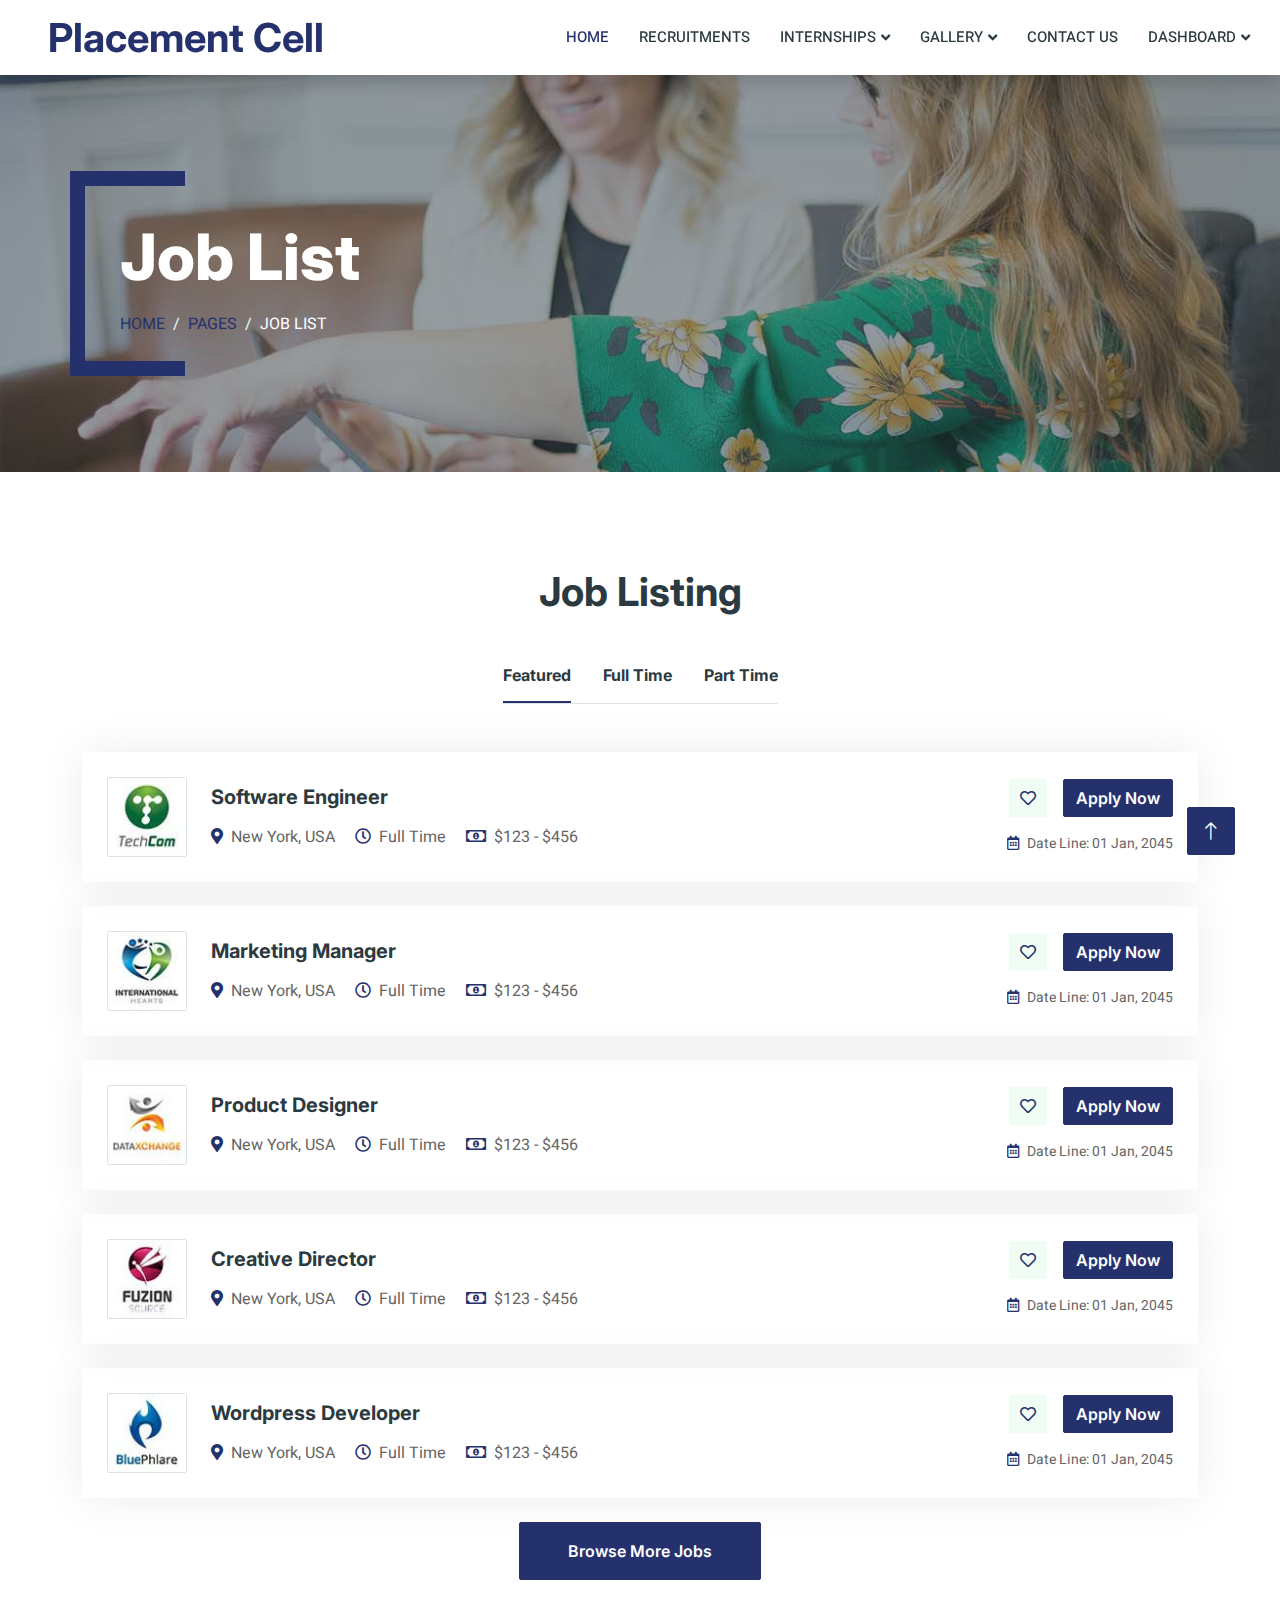
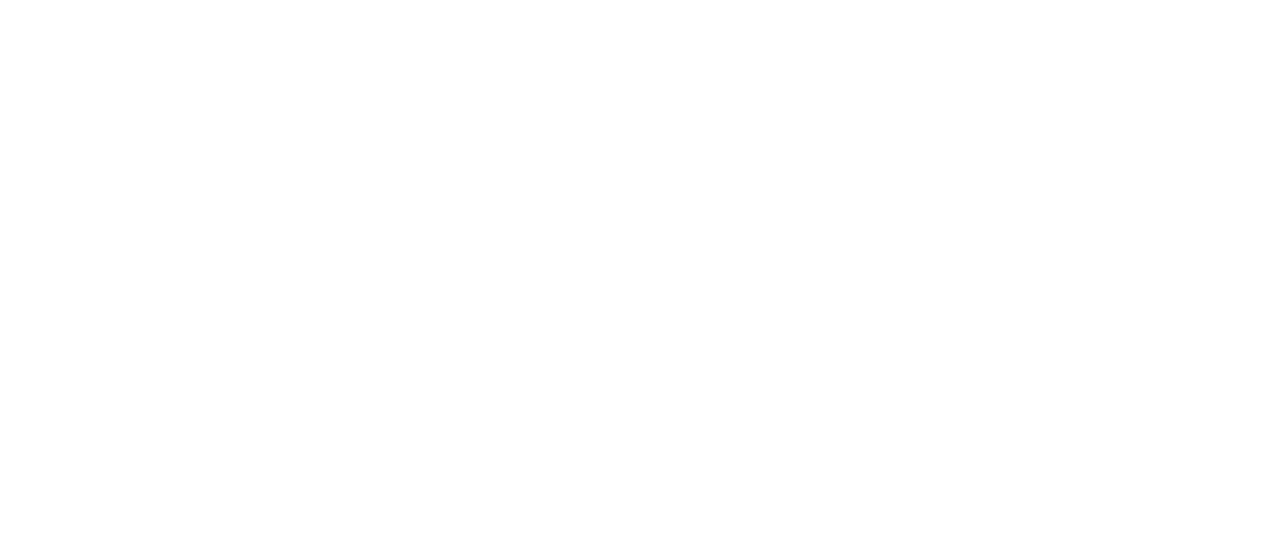
<file: src/job-list.html>
<!DOCTYPE html>
<html lang="en">

<head>
    <meta charset="utf-8">
    <title>Placement Portal</title>
    <meta content="width=device-width, initial-scale=1.0" name="viewport">
    <meta content="" name="keywords">
    <meta content="" name="description">

    <!-- Favicon -->
    <link href="img/favicon.ico" rel="icon">

    <!-- Google Web Fonts -->
    <link rel="preconnect" href="https://fonts.googleapis.com">
    <link rel="preconnect" href="https://fonts.gstatic.com" crossorigin>
    <link href="https://fonts.googleapis.com/css2?family=Heebo:wght@400;500;600&family=Inter:wght@700;800&display=swap" rel="stylesheet">

    <!-- Icon Font Stylesheet -->
    <link href="https://cdnjs.cloudflare.com/ajax/libs/font-awesome/5.10.0/css/all.min.css" rel="stylesheet">
    <link href="https://cdn.jsdelivr.net/npm/bootstrap-icons@1.4.1/font/bootstrap-icons.css" rel="stylesheet">

    <!-- Libraries Stylesheet -->
    <link href="lib/animate/animate.min.css" rel="stylesheet">
    <link href="lib/owlcarousel/assets/owl.carousel.min.css" rel="stylesheet">

    <!-- Customized Bootstrap Stylesheet -->
    <link href="css/bootstrap.min.css" rel="stylesheet">

    <!-- Template Stylesheet -->
    <link href="css/style.css" rel="stylesheet">
</head>

<body>
    <div class="container-xxl bg-white p-0">
        <!-- Spinner Start -->
        <div id="spinner" class="show bg-white position-fixed translate-middle w-100 vh-100 top-50 start-50 d-flex align-items-center justify-content-center">
            <div class="spinner-border text-primary" style="width: 3rem; height: 3rem;" role="status">
                <span class="sr-only">Loading...</span>
            </div>
        </div>
        <!-- Spinner End -->
        <!-- Navbar Start -->
        <nav class="navbar navbar-expand-lg bg-white navbar-light shadow sticky-top p-0">
            <a href="index.html" class="navbar-brand d-flex align-items-center text-center py-0 px-4 px-lg-5">
                <h1 class="m-0 text-primary">Placement Cell</h1>
            </a>
            <button type="button" class="navbar-toggler me-4" data-bs-toggle="collapse" data-bs-target="#navbarCollapse">
                <span class="navbar-toggler-icon"></span>
            </button>
            <div class="collapse navbar-collapse" id="navbarCollapse">
                <div class="navbar-nav ms-auto p-6 p-lg-0">
                    <a href="index.html" class="nav-item nav-link active">Home</a>
                    <a href="abot.html" class="nav-item nav-link">Recruitments</a>
                    <div class="nav-item dropdown">
                        <a href="#" class="nav-link dropdown-toggle" data-bs-toggle="dropdown">Internships</a>
                        <div class="dropdown-menu rounded-0 m-0">
                            <a href="joblist.html" class="dropdown-item">Job list</a>
                            <a href="job-detail.html" class="dropdown-item">Job Detail</a>
                        </div>
                    </div>
                    <div class="nav-item dropdown">
                        <a href="#" class="nav-link dropdown-toggle" data-bs-toggle="dropdown">Gallery</a>
                        <div class="dropdown-menu rounded-0 m-0">
                            <a href="categor.html" class="dropdown-item">Infrastruture</a>
                            <a href="testimonal.html" class="dropdown-item">Testimonial</a>
                            <a href="407.html" class="dropdown-item">Industry relations</a>
                        </div>
                    </div>
                    <a href="contact.html" class="nav-item nav-link">Contact us</a>
                <div class="nav-item dropdown">
                    <a href="#" class="nav-link dropdown-toggle" data-bs-toggle="dropdown">DASHBOARD</a>
                    <div class="dropdown-menu rounded-0 m-0">
                        <a href="categor.html" class="dropdown-item">Profile</a>
                        <a href="testimonal.html" class="dropdown-item">Settings</a>
                        <a href="407.html" class="dropdown-item">Help</a>
                        <a href="#"class='dropdown-item'>Logout</a>
                    </div>
                </div>
              </div>
            </div>
        </nav>
        <!-- Navbar End -->


        <!-- Header End -->
        <div class="container-xxl py-5 bg-dark page-header mb-5">
            <div class="container my-5 pt-5 pb-4">
                <h1 class="display-3 text-white mb-3 animated slideInDown">Job List</h1>
                <nav aria-label="breadcrumb">
                    <ol class="breadcrumb text-uppercase">
                        <li class="breadcrumb-item"><a href="#">Home</a></li>
                        <li class="breadcrumb-item"><a href="#">Pages</a></li>
                        <li class="breadcrumb-item text-white active" aria-current="page">Job List</li>
                    </ol>
                </nav>
            </div>
        </div>
        <!-- Header End -->


        <!-- Jobs Start -->
        <div class="container-xxl py-5">
            <div class="container">
                <h1 class="text-center mb-5 wow fadeInUp" data-wow-delay="0.1s">Job Listing</h1>
                <div class="tab-class text-center wow fadeInUp" data-wow-delay="0.3s">
                    <ul class="nav nav-pills d-inline-flex justify-content-center border-bottom mb-5">
                        <li class="nav-item">
                            <a class="d-flex align-items-center text-start mx-3 ms-0 pb-3 active" data-bs-toggle="pill" href="#tab-1">
                                <h6 class="mt-n1 mb-0">Featured</h6>
                            </a>
                        </li>
                        <li class="nav-item">
                            <a class="d-flex align-items-center text-start mx-3 pb-3" data-bs-toggle="pill" href="#tab-2">
                                <h6 class="mt-n1 mb-0">Full Time</h6>
                            </a>
                        </li>
                        <li class="nav-item">
                            <a class="d-flex align-items-center text-start mx-3 me-0 pb-3" data-bs-toggle="pill" href="#tab-3">
                                <h6 class="mt-n1 mb-0">Part Time</h6>
                            </a>
                        </li>
                    </ul>
                    <div class="tab-content">
                        <div id="tab-1" class="tab-pane fade show p-0 active">
                            <div class="job-item p-4 mb-4">
                                <div class="row g-4">
                                    <div class="col-sm-12 col-md-8 d-flex align-items-center">
                                        <img class="flex-shrink-0 img-fluid border rounded" src="img/com-logo-1.jpg" alt="" style="width: 80px; height: 80px;">
                                        <div class="text-start ps-4">
                                            <h5 class="mb-3">Software Engineer</h5>
                                            <span class="text-truncate me-3"><i class="fa fa-map-marker-alt text-primary me-2"></i>New York, USA</span>
                                            <span class="text-truncate me-3"><i class="far fa-clock text-primary me-2"></i>Full Time</span>
                                            <span class="text-truncate me-0"><i class="far fa-money-bill-alt text-primary me-2"></i>$123 - $456</span>
                                        </div>
                                    </div>
                                    <div class="col-sm-12 col-md-4 d-flex flex-column align-items-start align-items-md-end justify-content-center">
                                        <div class="d-flex mb-3">
                                            <a class="btn btn-light btn-square me-3" href=""><i class="far fa-heart text-primary"></i></a>
                                            <a class="btn btn-primary" href="">Apply Now</a>
                                        </div>
                                        <small class="text-truncate"><i class="far fa-calendar-alt text-primary me-2"></i>Date Line: 01 Jan, 2045</small>
                                    </div>
                                </div>
                            </div>
                            <div class="job-item p-4 mb-4">
                                <div class="row g-4">
                                    <div class="col-sm-12 col-md-8 d-flex align-items-center">
                                        <img class="flex-shrink-0 img-fluid border rounded" src="img/com-logo-2.jpg" alt="" style="width: 80px; height: 80px;">
                                        <div class="text-start ps-4">
                                            <h5 class="mb-3">Marketing Manager</h5>
                                            <span class="text-truncate me-3"><i class="fa fa-map-marker-alt text-primary me-2"></i>New York, USA</span>
                                            <span class="text-truncate me-3"><i class="far fa-clock text-primary me-2"></i>Full Time</span>
                                            <span class="text-truncate me-0"><i class="far fa-money-bill-alt text-primary me-2"></i>$123 - $456</span>
                                        </div>
                                    </div>
                                    <div class="col-sm-12 col-md-4 d-flex flex-column align-items-start align-items-md-end justify-content-center">
                                        <div class="d-flex mb-3">
                                            <a class="btn btn-light btn-square me-3" href=""><i class="far fa-heart text-primary"></i></a>
                                            <a class="btn btn-primary" href="">Apply Now</a>
                                        </div>
                                        <small class="text-truncate"><i class="far fa-calendar-alt text-primary me-2"></i>Date Line: 01 Jan, 2045</small>
                                    </div>
                                </div>
                            </div>
                            <div class="job-item p-4 mb-4">
                                <div class="row g-4">
                                    <div class="col-sm-12 col-md-8 d-flex align-items-center">
                                        <img class="flex-shrink-0 img-fluid border rounded" src="img/com-logo-3.jpg" alt="" style="width: 80px; height: 80px;">
                                        <div class="text-start ps-4">
                                            <h5 class="mb-3">Product Designer</h5>
                                            <span class="text-truncate me-3"><i class="fa fa-map-marker-alt text-primary me-2"></i>New York, USA</span>
                                            <span class="text-truncate me-3"><i class="far fa-clock text-primary me-2"></i>Full Time</span>
                                            <span class="text-truncate me-0"><i class="far fa-money-bill-alt text-primary me-2"></i>$123 - $456</span>
                                        </div>
                                    </div>
                                    <div class="col-sm-12 col-md-4 d-flex flex-column align-items-start align-items-md-end justify-content-center">
                                        <div class="d-flex mb-3">
                                            <a class="btn btn-light btn-square me-3" href=""><i class="far fa-heart text-primary"></i></a>
                                            <a class="btn btn-primary" href="">Apply Now</a>
                                        </div>
                                        <small class="text-truncate"><i class="far fa-calendar-alt text-primary me-2"></i>Date Line: 01 Jan, 2045</small>
                                    </div>
                                </div>
                            </div>
                            <div class="job-item p-4 mb-4">
                                <div class="row g-4">
                                    <div class="col-sm-12 col-md-8 d-flex align-items-center">
                                        <img class="flex-shrink-0 img-fluid border rounded" src="img/com-logo-4.jpg" alt="" style="width: 80px; height: 80px;">
                                        <div class="text-start ps-4">
                                            <h5 class="mb-3">Creative Director</h5>
                                            <span class="text-truncate me-3"><i class="fa fa-map-marker-alt text-primary me-2"></i>New York, USA</span>
                                            <span class="text-truncate me-3"><i class="far fa-clock text-primary me-2"></i>Full Time</span>
                                            <span class="text-truncate me-0"><i class="far fa-money-bill-alt text-primary me-2"></i>$123 - $456</span>
                                        </div>
                                    </div>
                                    <div class="col-sm-12 col-md-4 d-flex flex-column align-items-start align-items-md-end justify-content-center">
                                        <div class="d-flex mb-3">
                                            <a class="btn btn-light btn-square me-3" href=""><i class="far fa-heart text-primary"></i></a>
                                            <a class="btn btn-primary" href="">Apply Now</a>
                                        </div>
                                        <small class="text-truncate"><i class="far fa-calendar-alt text-primary me-2"></i>Date Line: 01 Jan, 2045</small>
                                    </div>
                                </div>
                            </div>
                            <div class="job-item p-4 mb-4">
                                <div class="row g-4">
                                    <div class="col-sm-12 col-md-8 d-flex align-items-center">
                                        <img class="flex-shrink-0 img-fluid border rounded" src="img/com-logo-5.jpg" alt="" style="width: 80px; height: 80px;">
                                        <div class="text-start ps-4">
                                            <h5 class="mb-3">Wordpress Developer</h5>
                                            <span class="text-truncate me-3"><i class="fa fa-map-marker-alt text-primary me-2"></i>New York, USA</span>
                                            <span class="text-truncate me-3"><i class="far fa-clock text-primary me-2"></i>Full Time</span>
                                            <span class="text-truncate me-0"><i class="far fa-money-bill-alt text-primary me-2"></i>$123 - $456</span>
                                        </div>
                                    </div>
                                    <div class="col-sm-12 col-md-4 d-flex flex-column align-items-start align-items-md-end justify-content-center">
                                        <div class="d-flex mb-3">
                                            <a class="btn btn-light btn-square me-3" href=""><i class="far fa-heart text-primary"></i></a>
                                            <a class="btn btn-primary" href="">Apply Now</a>
                                        </div>
                                        <small class="text-truncate"><i class="far fa-calendar-alt text-primary me-2"></i>Date Line: 01 Jan, 2045</small>
                                    </div>
                                </div>
                            </div>
                            <a class="btn btn-primary py-3 px-5" href="">Browse More Jobs</a>
                        </div>
                        <div id="tab-2" class="tab-pane fade show p-0">
                            <div class="job-item p-4 mb-4">
                                <div class="row g-4">
                                    <div class="col-sm-12 col-md-8 d-flex align-items-center">
                                        <img class="flex-shrink-0 img-fluid border rounded" src="img/com-logo-1.jpg" alt="" style="width: 80px; height: 80px;">
                                        <div class="text-start ps-4">
                                            <h5 class="mb-3">Software Engineer</h5>
                                            <span class="text-truncate me-3"><i class="fa fa-map-marker-alt text-primary me-2"></i>New York, USA</span>
                                            <span class="text-truncate me-3"><i class="far fa-clock text-primary me-2"></i>Full Time</span>
                                            <span class="text-truncate me-0"><i class="far fa-money-bill-alt text-primary me-2"></i>$123 - $456</span>
                                        </div>
                                    </div>
                                    <div class="col-sm-12 col-md-4 d-flex flex-column align-items-start align-items-md-end justify-content-center">
                                        <div class="d-flex mb-3">
                                            <a class="btn btn-light btn-square me-3" href=""><i class="far fa-heart text-primary"></i></a>
                                            <a class="btn btn-primary" href="">Apply Now</a>
                                        </div>
                                        <small class="text-truncate"><i class="far fa-calendar-alt text-primary me-2"></i>Date Line: 01 Jan, 2045</small>
                                    </div>
                                </div>
                            </div>
                            <div class="job-item p-4 mb-4">
                                <div class="row g-4">
                                    <div class="col-sm-12 col-md-8 d-flex align-items-center">
                                        <img class="flex-shrink-0 img-fluid border rounded" src="img/com-logo-2.jpg" alt="" style="width: 80px; height: 80px;">
                                        <div class="text-start ps-4">
                                            <h5 class="mb-3">Marketing Manager</h5>
                                            <span class="text-truncate me-3"><i class="fa fa-map-marker-alt text-primary me-2"></i>New York, USA</span>
                                            <span class="text-truncate me-3"><i class="far fa-clock text-primary me-2"></i>Full Time</span>
                                            <span class="text-truncate me-0"><i class="far fa-money-bill-alt text-primary me-2"></i>$123 - $456</span>
                                        </div>
                                    </div>
                                    <div class="col-sm-12 col-md-4 d-flex flex-column align-items-start align-items-md-end justify-content-center">
                                        <div class="d-flex mb-3">
                                            <a class="btn btn-light btn-square me-3" href=""><i class="far fa-heart text-primary"></i></a>
                                            <a class="btn btn-primary" href="">Apply Now</a>
                                        </div>
                                        <small class="text-truncate"><i class="far fa-calendar-alt text-primary me-2"></i>Date Line: 01 Jan, 2045</small>
                                    </div>
                                </div>
                            </div>
                            <div class="job-item p-4 mb-4">
                                <div class="row g-4">
                                    <div class="col-sm-12 col-md-8 d-flex align-items-center">
                                        <img class="flex-shrink-0 img-fluid border rounded" src="img/com-logo-3.jpg" alt="" style="width: 80px; height: 80px;">
                                        <div class="text-start ps-4">
                                            <h5 class="mb-3">Product Designer</h5>
                                            <span class="text-truncate me-3"><i class="fa fa-map-marker-alt text-primary me-2"></i>New York, USA</span>
                                            <span class="text-truncate me-3"><i class="far fa-clock text-primary me-2"></i>Full Time</span>
                                            <span class="text-truncate me-0"><i class="far fa-money-bill-alt text-primary me-2"></i>$123 - $456</span>
                                        </div>
                                    </div>
                                    <div class="col-sm-12 col-md-4 d-flex flex-column align-items-start align-items-md-end justify-content-center">
                                        <div class="d-flex mb-3">
                                            <a class="btn btn-light btn-square me-3" href=""><i class="far fa-heart text-primary"></i></a>
                                            <a class="btn btn-primary" href="">Apply Now</a>
                                        </div>
                                        <small class="text-truncate"><i class="far fa-calendar-alt text-primary me-2"></i>Date Line: 01 Jan, 2045</small>
                                    </div>
                                </div>
                            </div>
                            <div class="job-item p-4 mb-4">
                                <div class="row g-4">
                                    <div class="col-sm-12 col-md-8 d-flex align-items-center">
                                        <img class="flex-shrink-0 img-fluid border rounded" src="img/com-logo-4.jpg" alt="" style="width: 80px; height: 80px;">
                                        <div class="text-start ps-4">
                                            <h5 class="mb-3">Creative Director</h5>
                                            <span class="text-truncate me-3"><i class="fa fa-map-marker-alt text-primary me-2"></i>New York, USA</span>
                                            <span class="text-truncate me-3"><i class="far fa-clock text-primary me-2"></i>Full Time</span>
                                            <span class="text-truncate me-0"><i class="far fa-money-bill-alt text-primary me-2"></i>$123 - $456</span>
                                        </div>
                                    </div>
                                    <div class="col-sm-12 col-md-4 d-flex flex-column align-items-start align-items-md-end justify-content-center">
                                        <div class="d-flex mb-3">
                                            <a class="btn btn-light btn-square me-3" href=""><i class="far fa-heart text-primary"></i></a>
                                            <a class="btn btn-primary" href="">Apply Now</a>
                                        </div>
                                        <small class="text-truncate"><i class="far fa-calendar-alt text-primary me-2"></i>Date Line: 01 Jan, 2045</small>
                                    </div>
                                </div>
                            </div>
                            <div class="job-item p-4 mb-4">
                                <div class="row g-4">
                                    <div class="col-sm-12 col-md-8 d-flex align-items-center">
                                        <img class="flex-shrink-0 img-fluid border rounded" src="img/com-logo-5.jpg" alt="" style="width: 80px; height: 80px;">
                                        <div class="text-start ps-4">
                                            <h5 class="mb-3">Wordpress Developer</h5>
                                            <span class="text-truncate me-3"><i class="fa fa-map-marker-alt text-primary me-2"></i>New York, USA</span>
                                            <span class="text-truncate me-3"><i class="far fa-clock text-primary me-2"></i>Full Time</span>
                                            <span class="text-truncate me-0"><i class="far fa-money-bill-alt text-primary me-2"></i>$123 - $456</span>
                                        </div>
                                    </div>
                                    <div class="col-sm-12 col-md-4 d-flex flex-column align-items-start align-items-md-end justify-content-center">
                                        <div class="d-flex mb-3">
                                            <a class="btn btn-light btn-square me-3" href=""><i class="far fa-heart text-primary"></i></a>
                                            <a class="btn btn-primary" href="">Apply Now</a>
                                        </div>
                                        <small class="text-truncate"><i class="far fa-calendar-alt text-primary me-2"></i>Date Line: 01 Jan, 2045</small>
                                    </div>
                                </div>
                            </div>
                            <a class="btn btn-primary py-3 px-5" href="">Browse More Jobs</a>
                        </div>
                        <div id="tab-3" class="tab-pane fade show p-0">
                            <div class="job-item p-4 mb-4">
                                <div class="row g-4">
                                    <div class="col-sm-12 col-md-8 d-flex align-items-center">
                                        <img class="flex-shrink-0 img-fluid border rounded" src="img/com-logo-1.jpg" alt="" style="width: 80px; height: 80px;">
                                        <div class="text-start ps-4">
                                            <h5 class="mb-3">Software Engineer</h5>
                                            <span class="text-truncate me-3"><i class="fa fa-map-marker-alt text-primary me-2"></i>New York, USA</span>
                                            <span class="text-truncate me-3"><i class="far fa-clock text-primary me-2"></i>Full Time</span>
                                            <span class="text-truncate me-0"><i class="far fa-money-bill-alt text-primary me-2"></i>$123 - $456</span>
                                        </div>
                                    </div>
                                    <div class="col-sm-12 col-md-4 d-flex flex-column align-items-start align-items-md-end justify-content-center">
                                        <div class="d-flex mb-3">
                                            <a class="btn btn-light btn-square me-3" href=""><i class="far fa-heart text-primary"></i></a>
                                            <a class="btn btn-primary" href="">Apply Now</a>
                                        </div>
                                        <small class="text-truncate"><i class="far fa-calendar-alt text-primary me-2"></i>Date Line: 01 Jan, 2045</small>
                                    </div>
                                </div>
                            </div>
                            <div class="job-item p-4 mb-4">
                                <div class="row g-4">
                                    <div class="col-sm-12 col-md-8 d-flex align-items-center">
                                        <img class="flex-shrink-0 img-fluid border rounded" src="img/com-logo-2.jpg" alt="" style="width: 80px; height: 80px;">
                                        <div class="text-start ps-4">
                                            <h5 class="mb-3">Marketing Manager</h5>
                                            <span class="text-truncate me-3"><i class="fa fa-map-marker-alt text-primary me-2"></i>New York, USA</span>
                                            <span class="text-truncate me-3"><i class="far fa-clock text-primary me-2"></i>Full Time</span>
                                            <span class="text-truncate me-0"><i class="far fa-money-bill-alt text-primary me-2"></i>$123 - $456</span>
                                        </div>
                                    </div>
                                    <div class="col-sm-12 col-md-4 d-flex flex-column align-items-start align-items-md-end justify-content-center">
                                        <div class="d-flex mb-3">
                                            <a class="btn btn-light btn-square me-3" href=""><i class="far fa-heart text-primary"></i></a>
                                            <a class="btn btn-primary" href="">Apply Now</a>
                                        </div>
                                        <small class="text-truncate"><i class="far fa-calendar-alt text-primary me-2"></i>Date Line: 01 Jan, 2045</small>
                                    </div>
                                </div>
                            </div>
                            <div class="job-item p-4 mb-4">
                                <div class="row g-4">
                                    <div class="col-sm-12 col-md-8 d-flex align-items-center">
                                        <img class="flex-shrink-0 img-fluid border rounded" src="img/com-logo-3.jpg" alt="" style="width: 80px; height: 80px;">
                                        <div class="text-start ps-4">
                                            <h5 class="mb-3">Product Designer</h5>
                                            <span class="text-truncate me-3"><i class="fa fa-map-marker-alt text-primary me-2"></i>New York, USA</span>
                                            <span class="text-truncate me-3"><i class="far fa-clock text-primary me-2"></i>Full Time</span>
                                            <span class="text-truncate me-0"><i class="far fa-money-bill-alt text-primary me-2"></i>$123 - $456</span>
                                        </div>
                                    </div>
                                    <div class="col-sm-12 col-md-4 d-flex flex-column align-items-start align-items-md-end justify-content-center">
                                        <div class="d-flex mb-3">
                                            <a class="btn btn-light btn-square me-3" href=""><i class="far fa-heart text-primary"></i></a>
                                            <a class="btn btn-primary" href="">Apply Now</a>
                                        </div>
                                        <small class="text-truncate"><i class="far fa-calendar-alt text-primary me-2"></i>Date Line: 01 Jan, 2045</small>
                                    </div>
                                </div>
                            </div>
                            <div class="job-item p-4 mb-4">
                                <div class="row g-4">
                                    <div class="col-sm-12 col-md-8 d-flex align-items-center">
                                        <img class="flex-shrink-0 img-fluid border rounded" src="img/com-logo-4.jpg" alt="" style="width: 80px; height: 80px;">
                                        <div class="text-start ps-4">
                                            <h5 class="mb-3">Creative Director</h5>
                                            <span class="text-truncate me-3"><i class="fa fa-map-marker-alt text-primary me-2"></i>New York, USA</span>
                                            <span class="text-truncate me-3"><i class="far fa-clock text-primary me-2"></i>Full Time</span>
                                            <span class="text-truncate me-0"><i class="far fa-money-bill-alt text-primary me-2"></i>$123 - $456</span>
                                        </div>
                                    </div>
                                    <div class="col-sm-12 col-md-4 d-flex flex-column align-items-start align-items-md-end justify-content-center">
                                        <div class="d-flex mb-3">
                                            <a class="btn btn-light btn-square me-3" href=""><i class="far fa-heart text-primary"></i></a>
                                            <a class="btn btn-primary" href="">Apply Now</a>
                                        </div>
                                        <small class="text-truncate"><i class="far fa-calendar-alt text-primary me-2"></i>Date Line: 01 Jan, 2045</small>
                                    </div>
                                </div>
                            </div>
                            <div class="job-item p-4 mb-4">
                                <div class="row g-4">
                                    <div class="col-sm-12 col-md-8 d-flex align-items-center">
                                        <img class="flex-shrink-0 img-fluid border rounded" src="img/com-logo-5.jpg" alt="" style="width: 80px; height: 80px;">
                                        <div class="text-start ps-4">
                                            <h5 class="mb-3">Wordpress Developer</h5>
                                            <span class="text-truncate me-3"><i class="fa fa-map-marker-alt text-primary me-2"></i>New York, USA</span>
                                            <span class="text-truncate me-3"><i class="far fa-clock text-primary me-2"></i>Full Time</span>
                                            <span class="text-truncate me-0"><i class="far fa-money-bill-alt text-primary me-2"></i>$123 - $456</span>
                                        </div>
                                    </div>
                                    <div class="col-sm-12 col-md-4 d-flex flex-column align-items-start align-items-md-end justify-content-center">
                                        <div class="d-flex mb-3">
                                            <a class="btn btn-light btn-square me-3" href=""><i class="far fa-heart text-primary"></i></a>
                                            <a class="btn btn-primary" href="">Apply Now</a>
                                        </div>
                                        <small class="text-truncate"><i class="far fa-calendar-alt text-primary me-2"></i>Date Line: 01 Jan, 2045</small>
                                    </div>
                                </div>
                            </div>
                            <a class="btn btn-primary py-3 px-5" href="">Browse More Jobs</a>
                        </div>
                    </div>
                </div>
            </div>
        </div>
        <!-- Jobs End -->

        <!-- Footer Start -->
        <div class="container-fluid bg-dark text-white-50 footer pt-5 mt-5 wow fadeIn" data-wow-delay="0.1s">
            <div class="container py-5">
                <div class="row g-5">
                    <div class="col-lg-3 col-md-6">
                        <h5 class="text-white mb-4">Company</h5>
                        <a class="btn btn-link text-white-50" href="">About Us</a>
                        <a class="btn btn-link text-white-50" href="">Contact Us</a>
                        <a class="btn btn-link text-white-50" href="">Our Services</a>
                        <a class="btn btn-link text-white-50" href="">Privacy Policy</a>
                        <a class="btn btn-link text-white-50" href="">Terms & Condition</a>
                    </div>
                    <div class="col-lg-3 col-md-6">
                        <h5 class="text-white mb-4">Quick Links</h5>
                        <a class="btn btn-link text-white-50" href="">About Us</a>
                        <a class="btn btn-link text-white-50" href="">Contact Us</a>
                        <a class="btn btn-link text-white-50" href="">Our Services</a>
                        <a class="btn btn-link text-white-50" href="">Privacy Policy</a>
                        <a class="btn btn-link text-white-50" href="">Terms & Condition</a>
                    </div>
                    <div class="col-lg-3 col-md-6">
                        <h5 class="text-white mb-4">Contact</h5>
                        <p class="mb-2"><i class="fa fa-map-marker-alt me-3"></i>Location, City, Country</p>
                        <p class="mb-2"><i class="fa fa-phone-alt me-3"></i>+012 345 67890</p>
                        <p class="mb-2"><i class="fa fa-envelope me-3"></i>info@example.com</p>
                        <div class="d-flex pt-2">
                            <a class="btn btn-outline-light btn-social" href=""><i class="fab fa-twitter"></i></a>
                            <a class="btn btn-outline-light btn-social" href=""><i class="fab fa-facebook-f"></i></a>
                            <a class="btn btn-outline-light btn-social" href=""><i class="fab fa-youtube"></i></a>
                            <a class="btn btn-outline-light btn-social" href=""><i class="fab fa-linkedin-in"></i></a>
                        </div>
                    </div>
                    <div class="col-lg-3 col-md-6">
                        <h5 class="text-white mb-4">Newsletter</h5>
                        <p>
A newsletter is a regularly distributed publication that provides updates, news, and information on a specific topic or organization.</p>
                        <div class="position-relative mx-auto" style="max-width: 400px;">
                            <input class="form-control bg-transparent w-100 py-3 ps-4 pe-5" type="text" placeholder="Your email">
                            <button type="button" class="btn btn-primary py-2 position-absolute top-0 end-0 mt-2 me-2">SignUp</button>
                        </div>
                    </div>
                </div>
            </div>
            <div class="container">
                <div class="copyright">
                    <div class="row">
                        <div class="col-md-6 text-center text-md-start mb-3 mb-md-0">
                            &copy; <a class="border-bottom" href="#">placement-portal</a>, All Right Reserved
							Designed By <a class="border-bottom" href="#">4C-11 Group</a>
                        </div>
                        <div class="col-md-6 text-center text-md-end">
                            <div class="footer-menu">
                                <a href="">Home</a>
                                <a href="">Cookies</a>
                                <a href="">Help</a>
                                <a href="">FQAs</a>
                            </div>
                        </div>
                    </div>
                </div>
            </div>
        </div>
        <!-- Footer End -->

        <!-- Back to Top -->
        <a href="#" class="btn btn-lg btn-primary btn-lg-square back-to-top"><i class="bi bi-arrow-up"></i></a>
    </div>

    <!-- JavaScript Libraries -->
    <script src="https://code.jquery.com/jquery-3.4.1.min.js"></script>
    <script src="https://cdn.jsdelivr.net/npm/bootstrap@5.0.0/dist/js/bootstrap.bundle.min.js"></script>
    <script src="lib/wow/wow.min.js"></script>
    <script src="lib/easing/easing.min.js"></script>
    <script src="lib/waypoints/waypoints.min.js"></script>
    <script src="lib/owlcarousel/owl.carousel.min.js"></script>

    <!-- Template Javascript -->
    <script src="js/main.js"></script>
</body>

</html>
</file>
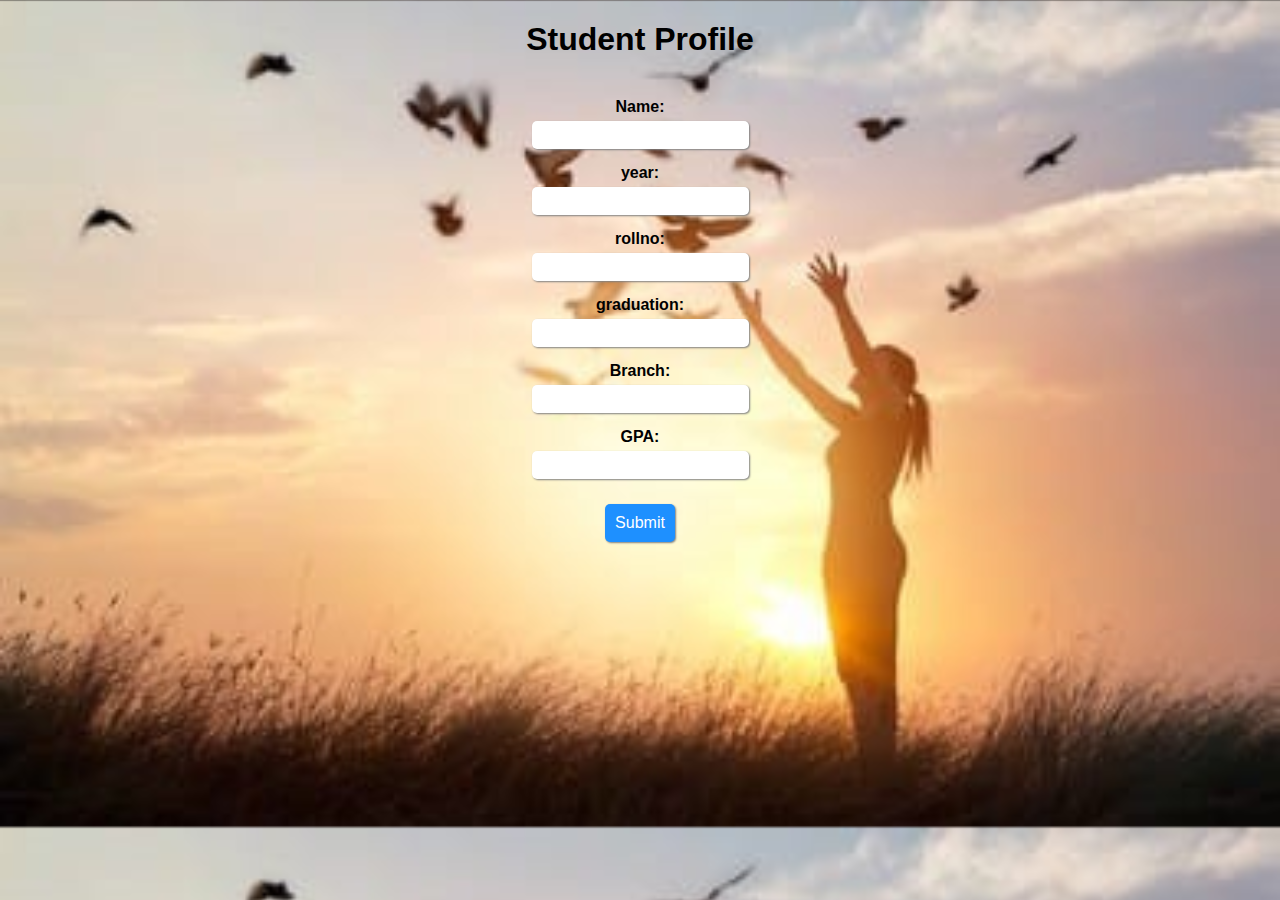
<file: src/profile1.html>
<!DOCTYPE html>
<html>
  <head>
    <title>Student Profile</title>
    <style>

        body {
            background-image: url("mm.jpeg");
      background-size: cover;
        }
         body {
      
        font-family: Arial, sans-serif;
        margin: 0;
        padding: 0;
      }

      h1 {
        text-align: center;
      }

      form {
        display: flex;
        flex-direction: column;
        align-items: center;
        margin-top: 30px;
      }

      label {
        font-weight: bold;
        margin-top: 10px;
      }

      input {
        padding: 5px;
        margin: 5px;
        border-radius: 5px;
        border: none;
        box-shadow: 1px 1px 2px gray;
        font-size: 16px;
      }

      button {
        margin-top: 20px;
        padding: 10px;
        background-color: dodgerblue;
        color: white;
        border: none;
        border-radius: 5px;
        box-shadow: 1px 1px 2px gray;
        font-size: 16px;
        cursor: pointer;
      }

      #profile {
        margin-top: 30px;
      }

      #profile p {
        margin: 10px;
      }

      #profile strong {
        font-weight: bold;
      }
    </style>
  </head>
  <body>
    <h1>Student Profile</h1>
    <form>
      <label for="name">Name:</label>
      <input type="text" id="name" name="name" required>

      <label for="year">year:</label>
      <input type="number" id="year" name="year" required>

      <label for="rollno">rollno:</label>
      <input type="text" id="rollno" name="rollno" required>
      <label for="graduation">graduation:</label>
      <input type="text" id="graduation" name="graduation" required>
      <label for="Branch">Branch:</label>
      <input type="text" id="Branch" name="Branch" required>

      <label for="gpa">GPA:</label>
      <input type="number" step="0.01" id="gpa" name="gpa" required>

      <button type="button" onclick="displayProfile()">Submit</button>
    </form>

    <div id="profile"></div>

    <script>
      function displayProfile() {
        const name = document.getElementById("name").value;
        const year= document.getElementById("year").value;
        const rollno = document.getElementById("rollno").value;
        const graduation = document.getElementById("graduation").value;
        const Branch = document.getElementById("Branch").value;
        const gpa = document.getElementById("gpa").value;

        const profile = document.getElementById("profile");
        profile.innerHTML = "<p><strong>Name:</strong> " + name + "</p>" +
                            "<p><strong>year:</strong> " + year + "</p>" +
                            "<p><strong>rollno:</strong> " + rollno + "</p>" +
                            "<p><strong>graduation:</strong> " + graduation + "</p>" +
                            "<p><strong>Branch:</strong> " + Branch + "</p>" +
                            "<p><strong>GPA:</strong> " + gpa + "</p>";
      }
    </script>
  </body>
</html>
</file>
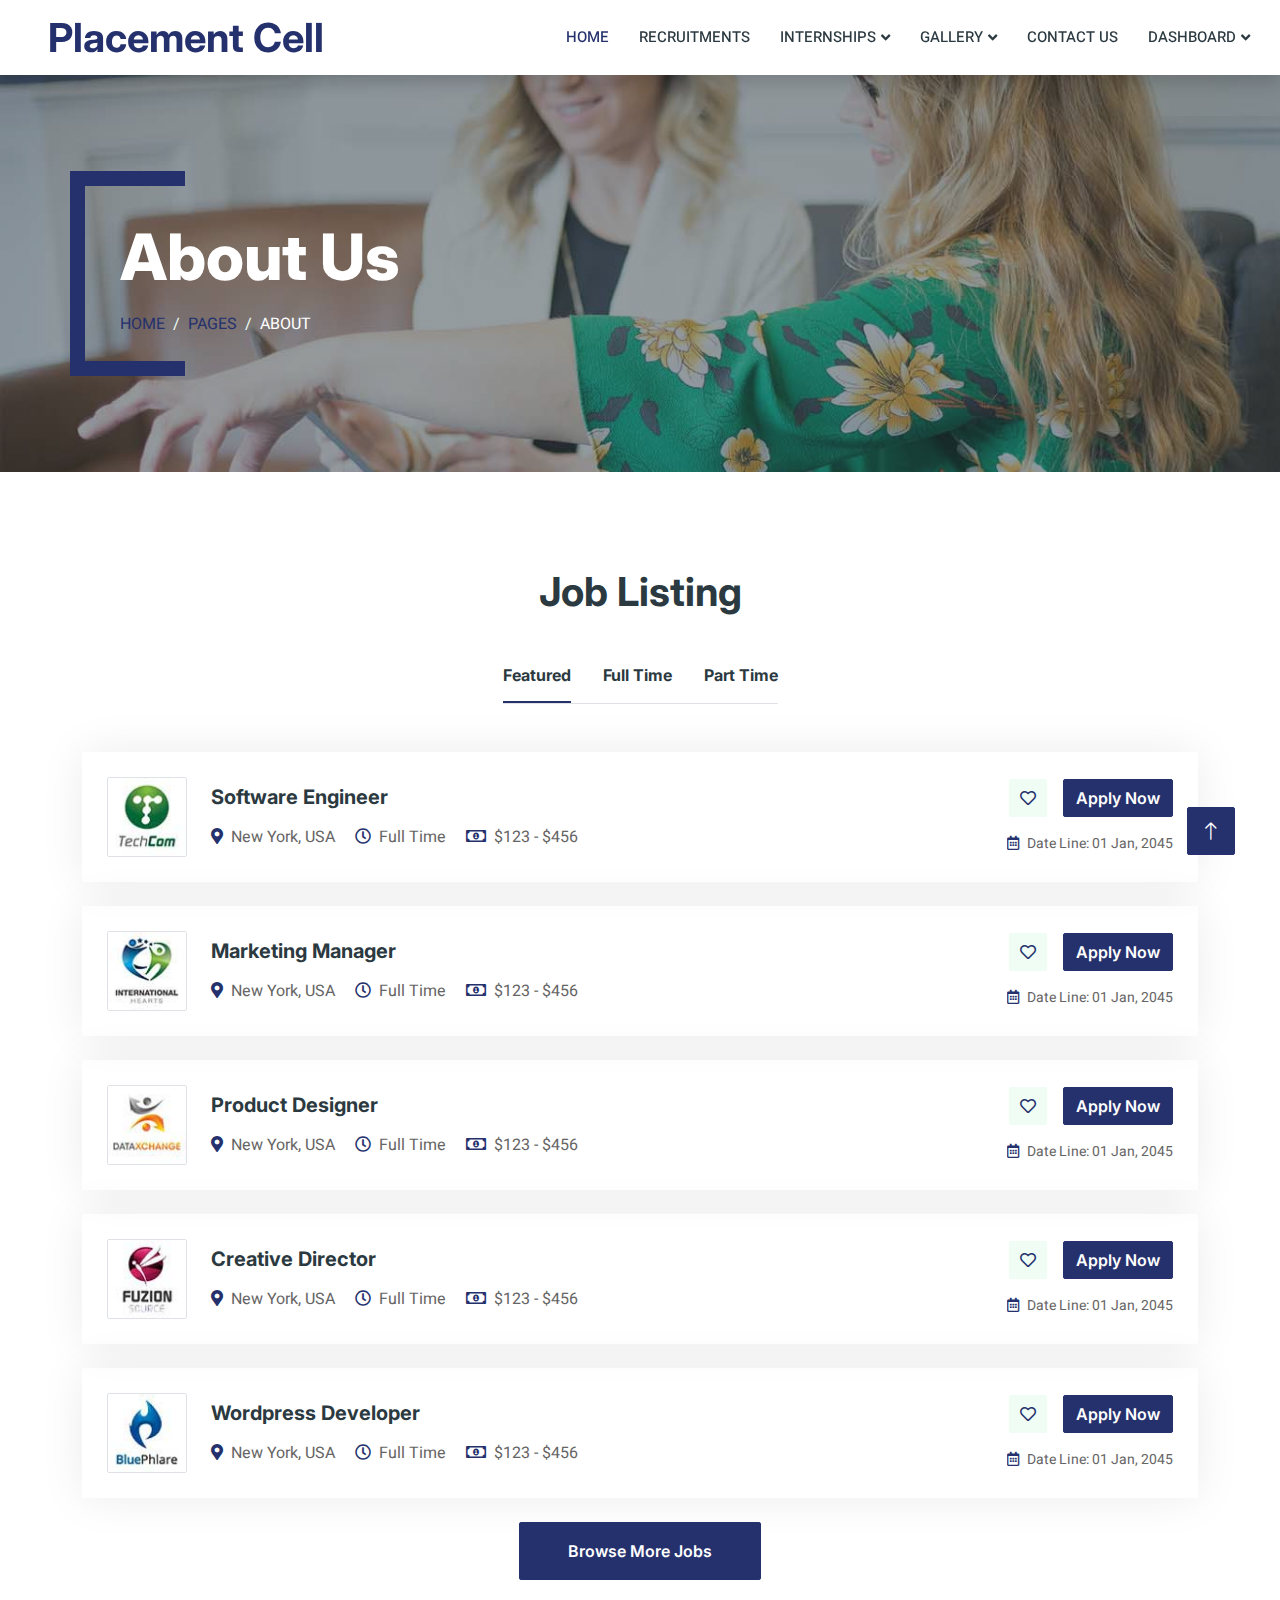
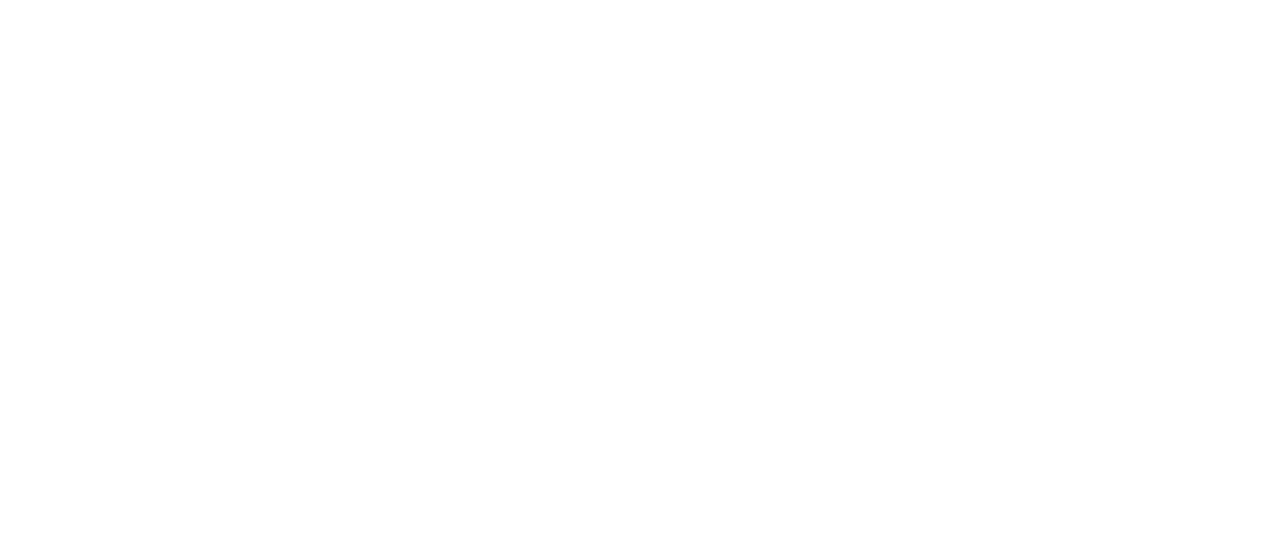
<file: src/Recruitments.html>
<!DOCTYPE html>
<html lang="en">

<head>
    <meta charset="utf-8">
    <title>Placement Portal</title>
    <meta content="width=device-width, initial-scale=1.0" name="viewport">
    <meta content="" name="keywords">
    <meta content="" name="description">

    <!-- Favicon -->
    <link href="img/favicon.ico" rel="icon">

    <!-- Google Web Fonts -->
    <link rel="preconnect" href="https://fonts.googleapis.com">
    <link rel="preconnect" href="https://fonts.gstatic.com" crossorigin>
    <link href="https://fonts.googleapis.com/css2?family=Heebo:wght@400;500;600&family=Inter:wght@700;800&display=swap" rel="stylesheet">

    <!-- Icon Font Stylesheet -->
    <link href="https://cdnjs.cloudflare.com/ajax/libs/font-awesome/5.10.0/css/all.min.css" rel="stylesheet">
    <link href="https://cdn.jsdelivr.net/npm/bootstrap-icons@1.4.1/font/bootstrap-icons.css" rel="stylesheet">

    <!-- Libraries Stylesheet -->
    <link href="lib/animate/animate.min.css" rel="stylesheet">
    <link href="lib/owlcarousel/assets/owl.carousel.min.css" rel="stylesheet">

    <!-- Customized Bootstrap Stylesheet -->
    <link href="css/bootstrap.min.css" rel="stylesheet">

    <!-- Template Stylesheet -->
    <link href="css/style.css" rel="stylesheet">
</head>

<body>
    <div class="container-xxl bg-white p-0">
        <!-- Spinner Start -->
        <div id="spinner" class="show bg-white position-fixed translate-middle w-100 vh-100 top-50 start-50 d-flex align-items-center justify-content-center">
            <div class="spinner-border text-primary" style="width: 3rem; height: 3rem;" role="status">
                <span class="sr-only">Loading...</span>
            </div>
        </div>
        <!-- Spinner End -->

        <!-- Navbar Start -->
        <nav class="navbar navbar-expand-lg bg-white navbar-light shadow sticky-top p-0">
            <a href="index.html" class="navbar-brand d-flex align-items-center text-center py-0 px-4 px-lg-5">
                <h1 class="m-0 text-primary">Placement Cell</h1>
            </a>
            <button type="button" class="navbar-toggler me-4" data-bs-toggle="collapse" data-bs-target="#navbarCollapse">
                <span class="navbar-toggler-icon"></span>
            </button>
            <div class="collapse navbar-collapse" id="navbarCollapse">
                <div class="navbar-nav ms-auto p-6 p-lg-0">
                    <a href="index.html" class="nav-item nav-link active">Home</a>
                    <a href="abot.html" class="nav-item nav-link">Recruitments</a>
                    <div class="nav-item dropdown">
                        <a href="#" class="nav-link dropdown-toggle" data-bs-toggle="dropdown">Internships</a>
                        <div class="dropdown-menu rounded-0 m-0">
                            <a href="job-list.html" class="dropdown-item">Part Time</a>
                            <a href="job-detail.html" class="dropdown-item">Full Time</a>
                        </div>
                    </div>
                    <div class="nav-item dropdown">
                        <a href="#" class="nav-link dropdown-toggle" data-bs-toggle="dropdown">Gallery</a>
                        <div class="dropdown-menu rounded-0 m-0">
                            <a href="category.html" class="dropdown-item">Infrastruture</a>
                            <a href="testimonial.html" class="dropdown-item">Testimonial</a>
                            <a href="407.html" class="dropdown-item">Industry relations</a>
                        </div>
                    </div>
                    <a href="contact.html" class="nav-item nav-link">Contact us</a>
                <div class="nav-item dropdown">
                    <a href="#" class="nav-link dropdown-toggle" data-bs-toggle="dropdown">DASHBOARD</a>
                    <div class="dropdown-menu rounded-0 m-0">
                        <a href="categor.html" class="dropdown-item">Profile</a>
                        <a href="testimonal.html" class="dropdown-item">Settings</a>
                        <a href="407.html" class="dropdown-item">Help</a>
                        <a href="#"class='dropdown-item'>Logout</a>
                    </div>
                </div>
              </div>
            </div>
        </nav>
        <!-- Navbar End -->


        <!-- Header End -->
        <div class="container-xxl py-5 bg-dark page-header mb-5">
            <div class="container my-5 pt-5 pb-4">
                <h1 class="display-3 text-white mb-3 animated slideInDown">About Us</h1>
                <nav aria-label="breadcrumb">
                    <ol class="breadcrumb text-uppercase">
                        <li class="breadcrumb-item"><a href="#">Home</a></li>
                        <li class="breadcrumb-item"><a href="#">Pages</a></li>
                        <li class="breadcrumb-item text-white active" aria-current="page">About</li>
                    </ol>
                </nav>
            </div>
        </div>
        <!-- Header End -->


        <!-- Jobs Start -->
        <div class="container-xxl py-5">
            <div class="container">
                <h1 class="text-center mb-5 wow fadeInUp" data-wow-delay="0.1s">Job Listing</h1>
                <div class="tab-class text-center wow fadeInUp" data-wow-delay="0.3s">
                    <ul class="nav nav-pills d-inline-flex justify-content-center border-bottom mb-5">
                        <li class="nav-item">
                            <a class="d-flex align-items-center text-start mx-3 ms-0 pb-3 active" data-bs-toggle="pill" href="#tab-1">
                                <h6 class="mt-n1 mb-0">Featured</h6>
                            </a>
                        </li>
                        <li class="nav-item">
                            <a class="d-flex align-items-center text-start mx-3 pb-3" data-bs-toggle="pill" href="#tab-2">
                                <h6 class="mt-n1 mb-0">Full Time</h6>
                            </a>
                        </li>
                        <li class="nav-item">
                            <a class="d-flex align-items-center text-start mx-3 me-0 pb-3" data-bs-toggle="pill" href="#tab-3">
                                <h6 class="mt-n1 mb-0">Part Time</h6>
                            </a>
                        </li>
                    </ul>
                    <div class="tab-content">
                        <div id="tab-1" class="tab-pane fade show p-0 active">
                            <div class="job-item p-4 mb-4">
                                <div class="row g-4">
                                    <div class="col-sm-12 col-md-8 d-flex align-items-center">
                                        <img class="flex-shrink-0 img-fluid border rounded" src="img/com-logo-1.jpg" alt="" style="width: 80px; height: 80px;">
                                        <div class="text-start ps-4">
                                            <h5 class="mb-3">Software Engineer</h5>
                                            <span class="text-truncate me-3"><i class="fa fa-map-marker-alt text-primary me-2"></i>New York, USA</span>
                                            <span class="text-truncate me-3"><i class="far fa-clock text-primary me-2"></i>Full Time</span>
                                            <span class="text-truncate me-0"><i class="far fa-money-bill-alt text-primary me-2"></i>$123 - $456</span>
                                        </div>
                                    </div>
                                    <div class="col-sm-12 col-md-4 d-flex flex-column align-items-start align-items-md-end justify-content-center">
                                        <div class="d-flex mb-3">
                                            <a class="btn btn-light btn-square me-3" href=""><i class="far fa-heart text-primary"></i></a>
                                            <a class="btn btn-primary" href="">Apply Now</a>
                                        </div>
                                        <small class="text-truncate"><i class="far fa-calendar-alt text-primary me-2"></i>Date Line: 01 Jan, 2045</small>
                                    </div>
                                </div>
                            </div>
                            <div class="job-item p-4 mb-4">
                                <div class="row g-4">
                                    <div class="col-sm-12 col-md-8 d-flex align-items-center">
                                        <img class="flex-shrink-0 img-fluid border rounded" src="img/com-logo-2.jpg" alt="" style="width: 80px; height: 80px;">
                                        <div class="text-start ps-4">
                                            <h5 class="mb-3">Marketing Manager</h5>
                                            <span class="text-truncate me-3"><i class="fa fa-map-marker-alt text-primary me-2"></i>New York, USA</span>
                                            <span class="text-truncate me-3"><i class="far fa-clock text-primary me-2"></i>Full Time</span>
                                            <span class="text-truncate me-0"><i class="far fa-money-bill-alt text-primary me-2"></i>$123 - $456</span>
                                        </div>
                                    </div>
                                    <div class="col-sm-12 col-md-4 d-flex flex-column align-items-start align-items-md-end justify-content-center">
                                        <div class="d-flex mb-3">
                                            <a class="btn btn-light btn-square me-3" href=""><i class="far fa-heart text-primary"></i></a>
                                            <a class="btn btn-primary" href="">Apply Now</a>
                                        </div>
                                        <small class="text-truncate"><i class="far fa-calendar-alt text-primary me-2"></i>Date Line: 01 Jan, 2045</small>
                                    </div>
                                </div>
                            </div>
                            <div class="job-item p-4 mb-4">
                                <div class="row g-4">
                                    <div class="col-sm-12 col-md-8 d-flex align-items-center">
                                        <img class="flex-shrink-0 img-fluid border rounded" src="img/com-logo-3.jpg" alt="" style="width: 80px; height: 80px;">
                                        <div class="text-start ps-4">
                                            <h5 class="mb-3">Product Designer</h5>
                                            <span class="text-truncate me-3"><i class="fa fa-map-marker-alt text-primary me-2"></i>New York, USA</span>
                                            <span class="text-truncate me-3"><i class="far fa-clock text-primary me-2"></i>Full Time</span>
                                            <span class="text-truncate me-0"><i class="far fa-money-bill-alt text-primary me-2"></i>$123 - $456</span>
                                        </div>
                                    </div>
                                    <div class="col-sm-12 col-md-4 d-flex flex-column align-items-start align-items-md-end justify-content-center">
                                        <div class="d-flex mb-3">
                                            <a class="btn btn-light btn-square me-3" href=""><i class="far fa-heart text-primary"></i></a>
                                            <a class="btn btn-primary" href="">Apply Now</a>
                                        </div>
                                        <small class="text-truncate"><i class="far fa-calendar-alt text-primary me-2"></i>Date Line: 01 Jan, 2045</small>
                                    </div>
                                </div>
                            </div>
                            <div class="job-item p-4 mb-4">
                                <div class="row g-4">
                                    <div class="col-sm-12 col-md-8 d-flex align-items-center">
                                        <img class="flex-shrink-0 img-fluid border rounded" src="img/com-logo-4.jpg" alt="" style="width: 80px; height: 80px;">
                                        <div class="text-start ps-4">
                                            <h5 class="mb-3">Creative Director</h5>
                                            <span class="text-truncate me-3"><i class="fa fa-map-marker-alt text-primary me-2"></i>New York, USA</span>
                                            <span class="text-truncate me-3"><i class="far fa-clock text-primary me-2"></i>Full Time</span>
                                            <span class="text-truncate me-0"><i class="far fa-money-bill-alt text-primary me-2"></i>$123 - $456</span>
                                        </div>
                                    </div>
                                    <div class="col-sm-12 col-md-4 d-flex flex-column align-items-start align-items-md-end justify-content-center">
                                        <div class="d-flex mb-3">
                                            <a class="btn btn-light btn-square me-3" href=""><i class="far fa-heart text-primary"></i></a>
                                            <a class="btn btn-primary" href="">Apply Now</a>
                                        </div>
                                        <small class="text-truncate"><i class="far fa-calendar-alt text-primary me-2"></i>Date Line: 01 Jan, 2045</small>
                                    </div>
                                </div>
                            </div>
                            <div class="job-item p-4 mb-4">
                                <div class="row g-4">
                                    <div class="col-sm-12 col-md-8 d-flex align-items-center">
                                        <img class="flex-shrink-0 img-fluid border rounded" src="img/com-logo-5.jpg" alt="" style="width: 80px; height: 80px;">
                                        <div class="text-start ps-4">
                                            <h5 class="mb-3">Wordpress Developer</h5>
                                            <span class="text-truncate me-3"><i class="fa fa-map-marker-alt text-primary me-2"></i>New York, USA</span>
                                            <span class="text-truncate me-3"><i class="far fa-clock text-primary me-2"></i>Full Time</span>
                                            <span class="text-truncate me-0"><i class="far fa-money-bill-alt text-primary me-2"></i>$123 - $456</span>
                                        </div>
                                    </div>
                                    <div class="col-sm-12 col-md-4 d-flex flex-column align-items-start align-items-md-end justify-content-center">
                                        <div class="d-flex mb-3">
                                            <a class="btn btn-light btn-square me-3" href=""><i class="far fa-heart text-primary"></i></a>
                                            <a class="btn btn-primary" href="">Apply Now</a>
                                        </div>
                                        <small class="text-truncate"><i class="far fa-calendar-alt text-primary me-2"></i>Date Line: 01 Jan, 2045</small>
                                    </div>
                                </div>
                            </div>
                            <a class="btn btn-primary py-3 px-5" href="">Browse More Jobs</a>
                        </div>
                        <div id="tab-2" class="tab-pane fade show p-0">
                            <div class="job-item p-4 mb-4">
                                <div class="row g-4">
                                    <div class="col-sm-12 col-md-8 d-flex align-items-center">
                                        <img class="flex-shrink-0 img-fluid border rounded" src="img/com-logo-1.jpg" alt="" style="width: 80px; height: 80px;">
                                        <div class="text-start ps-4">
                                            <h5 class="mb-3">Software Engineer</h5>
                                            <span class="text-truncate me-3"><i class="fa fa-map-marker-alt text-primary me-2"></i>New York, USA</span>
                                            <span class="text-truncate me-3"><i class="far fa-clock text-primary me-2"></i>Full Time</span>
                                            <span class="text-truncate me-0"><i class="far fa-money-bill-alt text-primary me-2"></i>$123 - $456</span>
                                        </div>
                                    </div>
                                    <div class="col-sm-12 col-md-4 d-flex flex-column align-items-start align-items-md-end justify-content-center">
                                        <div class="d-flex mb-3">
                                            <a class="btn btn-light btn-square me-3" href=""><i class="far fa-heart text-primary"></i></a>
                                            <a class="btn btn-primary" href="">Apply Now</a>
                                        </div>
                                        <small class="text-truncate"><i class="far fa-calendar-alt text-primary me-2"></i>Date Line: 01 Jan, 2045</small>
                                    </div>
                                </div>
                            </div>
                            <div class="job-item p-4 mb-4">
                                <div class="row g-4">
                                    <div class="col-sm-12 col-md-8 d-flex align-items-center">
                                        <img class="flex-shrink-0 img-fluid border rounded" src="img/com-logo-2.jpg" alt="" style="width: 80px; height: 80px;">
                                        <div class="text-start ps-4">
                                            <h5 class="mb-3">Marketing Manager</h5>
                                            <span class="text-truncate me-3"><i class="fa fa-map-marker-alt text-primary me-2"></i>New York, USA</span>
                                            <span class="text-truncate me-3"><i class="far fa-clock text-primary me-2"></i>Full Time</span>
                                            <span class="text-truncate me-0"><i class="far fa-money-bill-alt text-primary me-2"></i>$123 - $456</span>
                                        </div>
                                    </div>
                                    <div class="col-sm-12 col-md-4 d-flex flex-column align-items-start align-items-md-end justify-content-center">
                                        <div class="d-flex mb-3">
                                            <a class="btn btn-light btn-square me-3" href=""><i class="far fa-heart text-primary"></i></a>
                                            <a class="btn btn-primary" href="">Apply Now</a>
                                        </div>
                                        <small class="text-truncate"><i class="far fa-calendar-alt text-primary me-2"></i>Date Line: 01 Jan, 2045</small>
                                    </div>
                                </div>
                            </div>
                            <div class="job-item p-4 mb-4">
                                <div class="row g-4">
                                    <div class="col-sm-12 col-md-8 d-flex align-items-center">
                                        <img class="flex-shrink-0 img-fluid border rounded" src="img/com-logo-3.jpg" alt="" style="width: 80px; height: 80px;">
                                        <div class="text-start ps-4">
                                            <h5 class="mb-3">Product Designer</h5>
                                            <span class="text-truncate me-3"><i class="fa fa-map-marker-alt text-primary me-2"></i>New York, USA</span>
                                            <span class="text-truncate me-3"><i class="far fa-clock text-primary me-2"></i>Full Time</span>
                                            <span class="text-truncate me-0"><i class="far fa-money-bill-alt text-primary me-2"></i>$123 - $456</span>
                                        </div>
                                    </div>
                                    <div class="col-sm-12 col-md-4 d-flex flex-column align-items-start align-items-md-end justify-content-center">
                                        <div class="d-flex mb-3">
                                            <a class="btn btn-light btn-square me-3" href=""><i class="far fa-heart text-primary"></i></a>
                                            <a class="btn btn-primary" href="">Apply Now</a>
                                        </div>
                                        <small class="text-truncate"><i class="far fa-calendar-alt text-primary me-2"></i>Date Line: 01 Jan, 2045</small>
                                    </div>
                                </div>
                            </div>
                            <div class="job-item p-4 mb-4">
                                <div class="row g-4">
                                    <div class="col-sm-12 col-md-8 d-flex align-items-center">
                                        <img class="flex-shrink-0 img-fluid border rounded" src="img/com-logo-4.jpg" alt="" style="width: 80px; height: 80px;">
                                        <div class="text-start ps-4">
                                            <h5 class="mb-3">Creative Director</h5>
                                            <span class="text-truncate me-3"><i class="fa fa-map-marker-alt text-primary me-2"></i>New York, USA</span>
                                            <span class="text-truncate me-3"><i class="far fa-clock text-primary me-2"></i>Full Time</span>
                                            <span class="text-truncate me-0"><i class="far fa-money-bill-alt text-primary me-2"></i>$123 - $456</span>
                                        </div>
                                    </div>
                                    <div class="col-sm-12 col-md-4 d-flex flex-column align-items-start align-items-md-end justify-content-center">
                                        <div class="d-flex mb-3">
                                            <a class="btn btn-light btn-square me-3" href=""><i class="far fa-heart text-primary"></i></a>
                                            <a class="btn btn-primary" href="">Apply Now</a>
                                        </div>
                                        <small class="text-truncate"><i class="far fa-calendar-alt text-primary me-2"></i>Date Line: 01 Jan, 2045</small>
                                    </div>
                                </div>
                            </div>
                            <div class="job-item p-4 mb-4">
                                <div class="row g-4">
                                    <div class="col-sm-12 col-md-8 d-flex align-items-center">
                                        <img class="flex-shrink-0 img-fluid border rounded" src="img/com-logo-5.jpg" alt="" style="width: 80px; height: 80px;">
                                        <div class="text-start ps-4">
                                            <h5 class="mb-3">Wordpress Developer</h5>
                                            <span class="text-truncate me-3"><i class="fa fa-map-marker-alt text-primary me-2"></i>New York, USA</span>
                                            <span class="text-truncate me-3"><i class="far fa-clock text-primary me-2"></i>Full Time</span>
                                            <span class="text-truncate me-0"><i class="far fa-money-bill-alt text-primary me-2"></i>$123 - $456</span>
                                        </div>
                                    </div>
                                    <div class="col-sm-12 col-md-4 d-flex flex-column align-items-start align-items-md-end justify-content-center">
                                        <div class="d-flex mb-3">
                                            <a class="btn btn-light btn-square me-3" href=""><i class="far fa-heart text-primary"></i></a>
                                            <a class="btn btn-primary" href="">Apply Now</a>
                                        </div>
                                        <small class="text-truncate"><i class="far fa-calendar-alt text-primary me-2"></i>Date Line: 01 Jan, 2045</small>
                                    </div>
                                </div>
                            </div>
                            <a class="btn btn-primary py-3 px-5" href="">Browse More Jobs</a>
                        </div>
                        <div id="tab-3" class="tab-pane fade show p-0">
                            <div class="job-item p-4 mb-4">
                                <div class="row g-4">
                                    <div class="col-sm-12 col-md-8 d-flex align-items-center">
                                        <img class="flex-shrink-0 img-fluid border rounded" src="img/com-logo-1.jpg" alt="" style="width: 80px; height: 80px;">
                                        <div class="text-start ps-4">
                                            <h5 class="mb-3">Software Engineer</h5>
                                            <span class="text-truncate me-3"><i class="fa fa-map-marker-alt text-primary me-2"></i>New York, USA</span>
                                            <span class="text-truncate me-3"><i class="far fa-clock text-primary me-2"></i>Full Time</span>
                                            <span class="text-truncate me-0"><i class="far fa-money-bill-alt text-primary me-2"></i>$123 - $456</span>
                                        </div>
                                    </div>
                                    <div class="col-sm-12 col-md-4 d-flex flex-column align-items-start align-items-md-end justify-content-center">
                                        <div class="d-flex mb-3">
                                            <a class="btn btn-light btn-square me-3" href=""><i class="far fa-heart text-primary"></i></a>
                                            <a class="btn btn-primary" href="">Apply Now</a>
                                        </div>
                                        <small class="text-truncate"><i class="far fa-calendar-alt text-primary me-2"></i>Date Line: 01 Jan, 2045</small>
                                    </div>
                                </div>
                            </div>
                            <div class="job-item p-4 mb-4">
                                <div class="row g-4">
                                    <div class="col-sm-12 col-md-8 d-flex align-items-center">
                                        <img class="flex-shrink-0 img-fluid border rounded" src="img/com-logo-2.jpg" alt="" style="width: 80px; height: 80px;">
                                        <div class="text-start ps-4">
                                            <h5 class="mb-3">Marketing Manager</h5>
                                            <span class="text-truncate me-3"><i class="fa fa-map-marker-alt text-primary me-2"></i>New York, USA</span>
                                            <span class="text-truncate me-3"><i class="far fa-clock text-primary me-2"></i>Full Time</span>
                                            <span class="text-truncate me-0"><i class="far fa-money-bill-alt text-primary me-2"></i>$123 - $456</span>
                                        </div>
                                    </div>
                                    <div class="col-sm-12 col-md-4 d-flex flex-column align-items-start align-items-md-end justify-content-center">
                                        <div class="d-flex mb-3">
                                            <a class="btn btn-light btn-square me-3" href=""><i class="far fa-heart text-primary"></i></a>
                                            <a class="btn btn-primary" href="">Apply Now</a>
                                        </div>
                                        <small class="text-truncate"><i class="far fa-calendar-alt text-primary me-2"></i>Date Line: 01 Jan, 2045</small>
                                    </div>
                                </div>
                            </div>
                            <div class="job-item p-4 mb-4">
                                <div class="row g-4">
                                    <div class="col-sm-12 col-md-8 d-flex align-items-center">
                                        <img class="flex-shrink-0 img-fluid border rounded" src="img/com-logo-3.jpg" alt="" style="width: 80px; height: 80px;">
                                        <div class="text-start ps-4">
                                            <h5 class="mb-3">Product Designer</h5>
                                            <span class="text-truncate me-3"><i class="fa fa-map-marker-alt text-primary me-2"></i>New York, USA</span>
                                            <span class="text-truncate me-3"><i class="far fa-clock text-primary me-2"></i>Full Time</span>
                                            <span class="text-truncate me-0"><i class="far fa-money-bill-alt text-primary me-2"></i>$123 - $456</span>
                                        </div>
                                    </div>
                                    <div class="col-sm-12 col-md-4 d-flex flex-column align-items-start align-items-md-end justify-content-center">
                                        <div class="d-flex mb-3">
                                            <a class="btn btn-light btn-square me-3" href=""><i class="far fa-heart text-primary"></i></a>
                                            <a class="btn btn-primary" href="">Apply Now</a>
                                        </div>
                                        <small class="text-truncate"><i class="far fa-calendar-alt text-primary me-2"></i>Date Line: 01 Jan, 2045</small>
                                    </div>
                                </div>
                            </div>
                            <div class="job-item p-4 mb-4">
                                <div class="row g-4">
                                    <div class="col-sm-12 col-md-8 d-flex align-items-center">
                                        <img class="flex-shrink-0 img-fluid border rounded" src="img/com-logo-4.jpg" alt="" style="width: 80px; height: 80px;">
                                        <div class="text-start ps-4">
                                            <h5 class="mb-3">Creative Director</h5>
                                            <span class="text-truncate me-3"><i class="fa fa-map-marker-alt text-primary me-2"></i>New York, USA</span>
                                            <span class="text-truncate me-3"><i class="far fa-clock text-primary me-2"></i>Full Time</span>
                                            <span class="text-truncate me-0"><i class="far fa-money-bill-alt text-primary me-2"></i>$123 - $456</span>
                                        </div>
                                    </div>
                                    <div class="col-sm-12 col-md-4 d-flex flex-column align-items-start align-items-md-end justify-content-center">
                                        <div class="d-flex mb-3">
                                            <a class="btn btn-light btn-square me-3" href=""><i class="far fa-heart text-primary"></i></a>
                                            <a class="btn btn-primary" href="">Apply Now</a>
                                        </div>
                                        <small class="text-truncate"><i class="far fa-calendar-alt text-primary me-2"></i>Date Line: 01 Jan, 2045</small>
                                    </div>
                                </div>
                            </div>
                            <div class="job-item p-4 mb-4">
                                <div class="row g-4">
                                    <div class="col-sm-12 col-md-8 d-flex align-items-center">
                                        <img class="flex-shrink-0 img-fluid border rounded" src="img/com-logo-5.jpg" alt="" style="width: 80px; height: 80px;">
                                        <div class="text-start ps-4">
                                            <h5 class="mb-3">Wordpress Developer</h5>
                                            <span class="text-truncate me-3"><i class="fa fa-map-marker-alt text-primary me-2"></i>New York, USA</span>
                                            <span class="text-truncate me-3"><i class="far fa-clock text-primary me-2"></i>Full Time</span>
                                            <span class="text-truncate me-0"><i class="far fa-money-bill-alt text-primary me-2"></i>$123 - $456</span>
                                        </div>
                                    </div>
                                    <div class="col-sm-12 col-md-4 d-flex flex-column align-items-start align-items-md-end justify-content-center">
                                        <div class="d-flex mb-3">
                                            <a class="btn btn-light btn-square me-3" href=""><i class="far fa-heart text-primary"></i></a>
                                            <a class="btn btn-primary" href="">Apply Now</a>
                                        </div>
                                        <small class="text-truncate"><i class="far fa-calendar-alt text-primary me-2"></i>Date Line: 01 Jan, 2045</small>
                                    </div>
                                </div>
                            </div>
                            <a class="btn btn-primary py-3 px-5" href="">Browse More Jobs</a>
                        </div>
                    </div>
                </div>
            </div>
        </div>
        <!-- Jobs End -->


        <!-- Footer Start -->
        <div class="container-fluid bg-dark text-white-50 footer pt-5 mt-5 wow fadeIn" data-wow-delay="0.1s">
            <div class="container py-5">
                <div class="row g-5">
                    <div class="col-lg-3 col-md-6">
                        <h5 class="text-white mb-4">Company</h5>
                        <a class="btn btn-link text-white-50" href="">About Us</a>
                        <a class="btn btn-link text-white-50" href="">Contact Us</a>
                        <a class="btn btn-link text-white-50" href="">Our Services</a>
                        <a class="btn btn-link text-white-50" href="">Privacy Policy</a>
                        <a class="btn btn-link text-white-50" href="">Terms & Condition</a>
                    </div>
                    <div class="col-lg-3 col-md-6">
                        <h5 class="text-white mb-4">Quick Links</h5>
                        <a class="btn btn-link text-white-50" href="">About Us</a>
                        <a class="btn btn-link text-white-50" href="">Contact Us</a>
                        <a class="btn btn-link text-white-50" href="">Our Services</a>
                        <a class="btn btn-link text-white-50" href="">Privacy Policy</a>
                        <a class="btn btn-link text-white-50" href="">Terms & Condition</a>
                    </div>
                    <div class="col-lg-3 col-md-6">
                        <h5 class="text-white mb-4">Contact</h5>
                        <p class="mb-2"><i class="fa fa-map-marker-alt me-3"></i>Location, City, Country</p>
                        <p class="mb-2"><i class="fa fa-phone-alt me-3"></i>+012 345 67890</p>
                        <p class="mb-2"><i class="fa fa-envelope me-3"></i>info@example.com</p>
                        <div class="d-flex pt-2">
                            <a class="btn btn-outline-light btn-social" href=""><i class="fab fa-twitter"></i></a>
                            <a class="btn btn-outline-light btn-social" href=""><i class="fab fa-facebook-f"></i></a>
                            <a class="btn btn-outline-light btn-social" href=""><i class="fab fa-youtube"></i></a>
                            <a class="btn btn-outline-light btn-social" href=""><i class="fab fa-linkedin-in"></i></a>
                        </div>
                    </div>
                    <div class="col-lg-3 col-md-6">
                        <h5 class="text-white mb-4">Newsletter</h5>
                        <p>
A newsletter is a regularly distributed publication that provides updates, news, and information on a specific topic or organization.</p>
                        <div class="position-relative mx-auto" style="max-width: 400px;">
                            <input class="form-control bg-transparent w-100 py-3 ps-4 pe-5" type="text" placeholder="Your email">
                            <button type="button" class="btn btn-primary py-2 position-absolute top-0 end-0 mt-2 me-2">SignUp</button>
                        </div>
                    </div>
                </div>
            </div>
            <div class="container">
                <div class="copyright">
                    <div class="row">
                        <div class="col-md-6 text-center text-md-start mb-3 mb-md-0">
                            &copy; <a class="border-bottom" href="#">placement-portal</a>, All Right Reserved
							Designed By <a class="border-bottom" href="#">4C-11 Group</a>
                        </div>
                        <div class="col-md-6 text-center text-md-end">
                            <div class="footer-menu">
                                <a href="">Home</a>
                                <a href="">Cookies</a>
                                <a href="">Help</a>
                                <a href="">FQAs</a>
                            </div>
                        </div>
                    </div>
                </div>
            </div>
        </div>
        <!-- Footer End -->


        <!-- Back to Top -->
        <a href="#" class="btn btn-lg btn-primary btn-lg-square back-to-top"><i class="bi bi-arrow-up"></i></a>
    </div>

    <!-- JavaScript Libraries -->
    <script src="https://code.jquery.com/jquery-3.4.1.min.js"></script>
    <script src="https://cdn.jsdelivr.net/npm/bootstrap@5.0.0/dist/js/bootstrap.bundle.min.js"></script>
    <script src="lib/wow/wow.min.js"></script>
    <script src="lib/easing/easing.min.js"></script>
    <script src="lib/waypoints/waypoints.min.js"></script>
    <script src="lib/owlcarousel/owl.carousel.min.js"></script>

    <!-- Template Javascript -->
    <script src="js/main.js"></script>
</body>

</html>
</file>
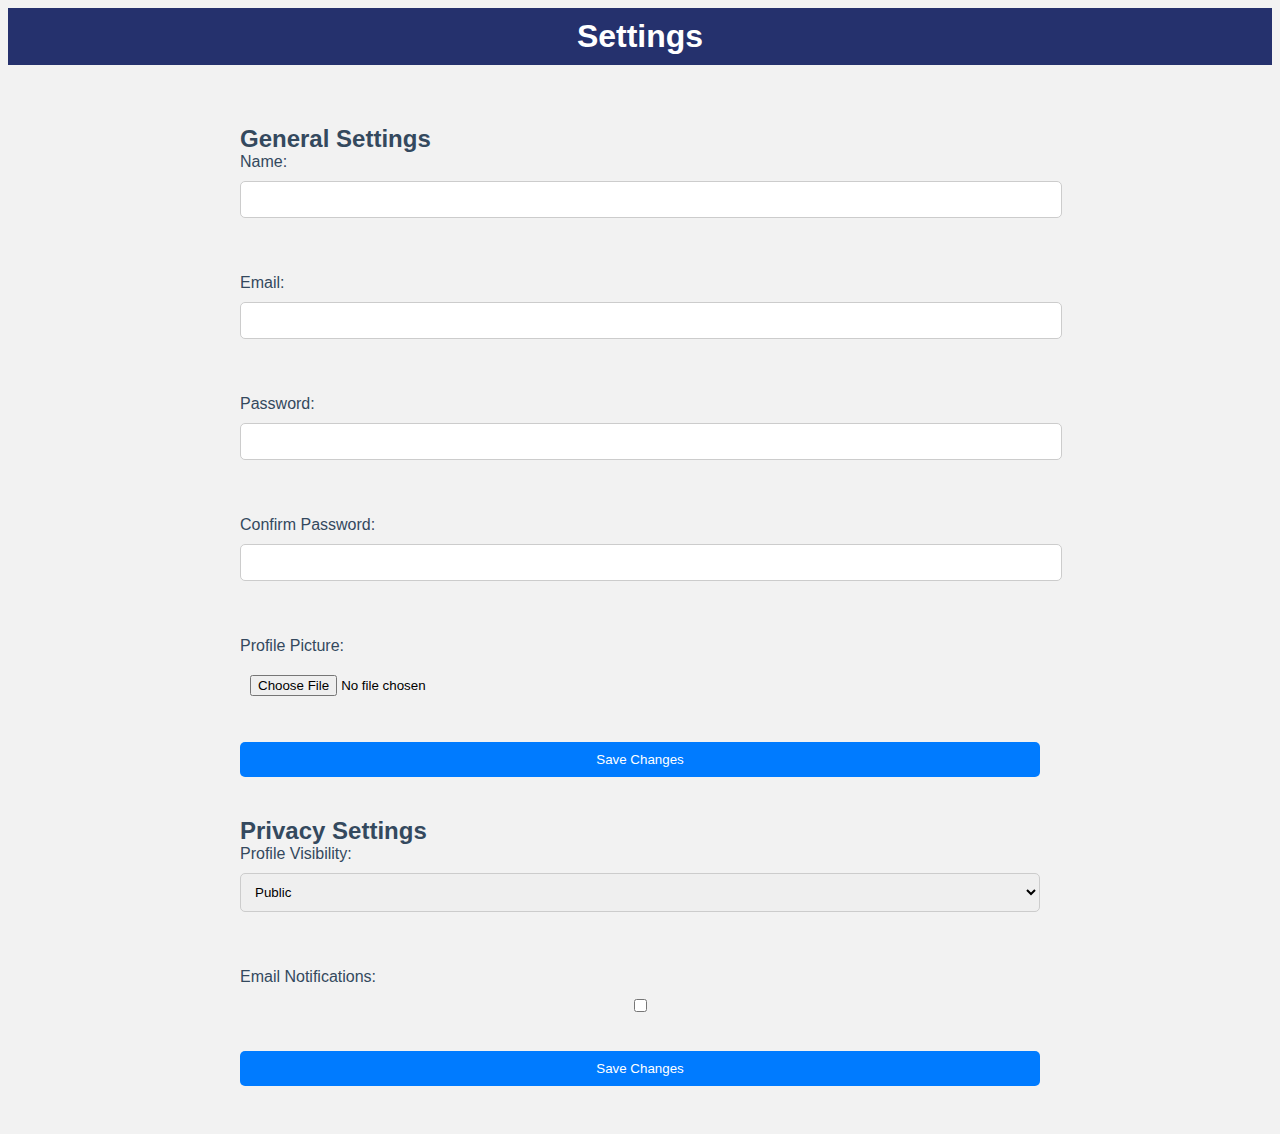
<file: src/settings.html>
<!DOCTYPE html>
<html>
<head>
	<title>Placement Portal Settings</title>
	<link rel="stylesheet" type="text/css" href="settings.css">
</head>
<body>
	<header>
		<h1>Settings</h1>
	</header>
	<main>
		<h2>General Settings</h2>
		<form>
			<label for="name">Name:</label>
			<input type="text" id="name" name="name" required><br><br>

			<label for="email">Email:</label>
			<input type="email" id="email" name="email" required><br><br>

			<label for="password">Password:</label>
			<input type="password" id="password" name="password" required><br><br>

			<label for="confirm-password">Confirm Password:</label>
			<input type="password" id="confirm-password" name="confirm-password" required><br><br>

			<label for="profile-picture">Profile Picture:</label>
			<input type="file" id="profile-picture" name="profile-picture"><br><br>

			<input type="submit" value="Save Changes">
		</form>

		<h2>Privacy Settings</h2>
		<form>
			<label for="visibility">Profile Visibility:</label>
			<select id="visibility" name="visibility">
				<option value="public">Public</option>
				<option value="private">Private</option>
			</select><br><br>

			<label for="notifications">Email Notifications:</label>
			<input type="checkbox" id="notifications" name="notifications"><br><br>

			<input type="submit" value="Save Changes">
		</form>
	</main>
</body>
</html>
</file>
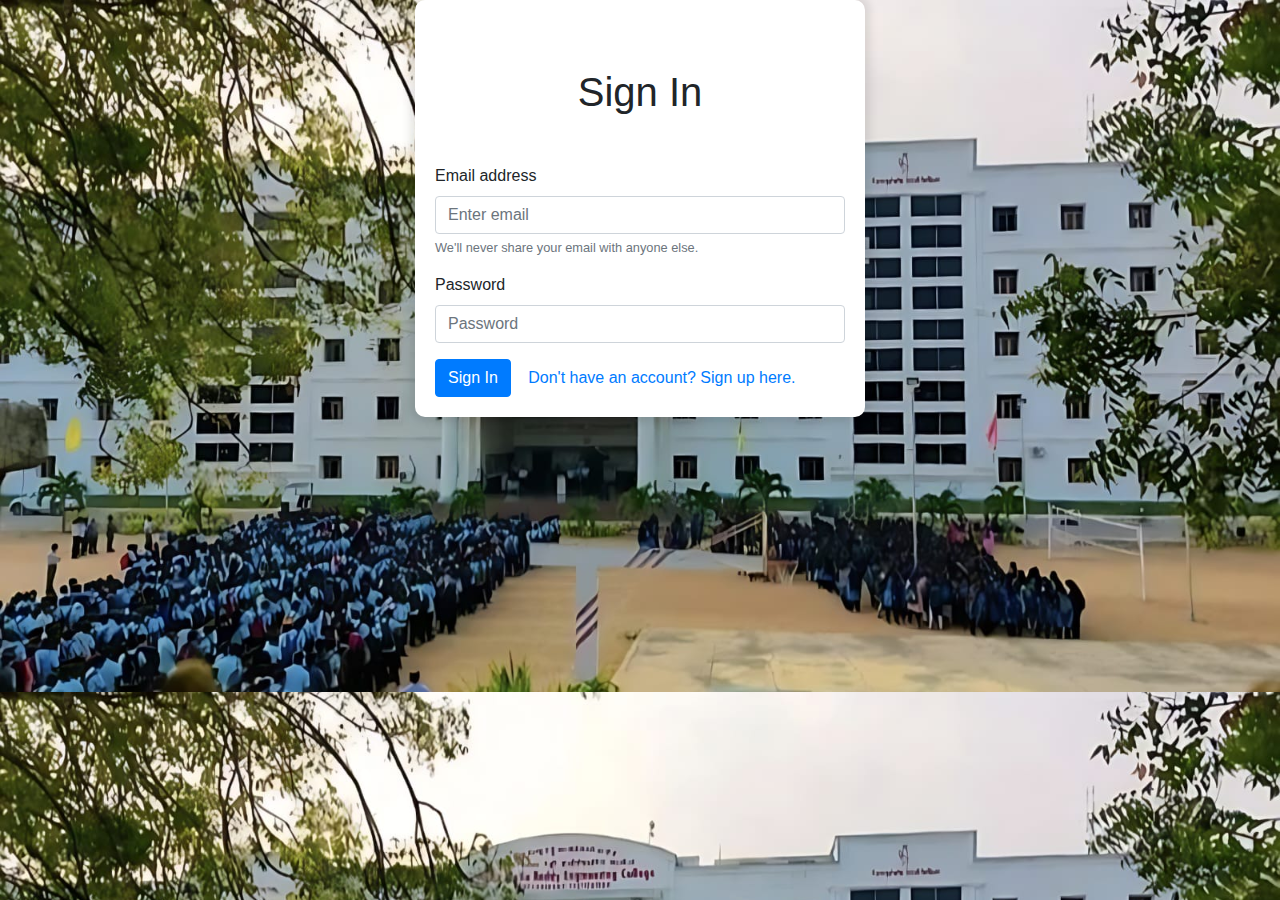
<file: src/signin0.html>
<!DOCTYPE html>
<html lang="en">
<head>
  <meta charset="UTF-8">
  <title>Sign In</title>
  <link rel="stylesheet" href="https://maxcdn.bootstrapcdn.com/bootstrap/4.0.0/css/bootstrap.min.css">
  <style>
    body {
      background-image: url("nmrec.jpeg");
      background-size: cover;
    }
    .form-container {
      background-color: #fff;
      margin: 0 auto;
      max-width: 450px;
      padding: 20px;
      border-radius: 10px;
      box-shadow: 0px 0px 10px 5px rgba(0,0,0,0.1);
    }
  </style>
  <script>
    function link(){
      location.href = "index.html";
    }
  </script>
</head>
<body>
  <div class="container">
    <div class="row">
      <div class="col-md-6 offset-md-3">
        <div class="form-container">
          <h1 class="text-center my-5">Sign In</h1>
          <form action="signin.php" method="post">
            <div class="form-group">
              <label for="email">Email address</label>
              <input type="email" name="email" class="form-control" id="email" aria-describedby="emailHelp" placeholder="Enter email">
              <small id="emailHelp" class="form-text text-muted">We'll never share your email with anyone else.</small>
            </div>
            <div class="form-group">
              <label for="password">Password</label>
              <input type="password" name="password" class="form-control" id="password" placeholder="Password">
            </div>
            <button type="submit" class="btn btn-primary" onclick=link()>Sign In</button>
            <button type="button" class="btn btn-link" onclick="location.href='signup.html'">Don't have an account? Sign up here.</button>
          </form>
        </div>
      </div>
    </div>
  </div>
</body>
</html>
</file>
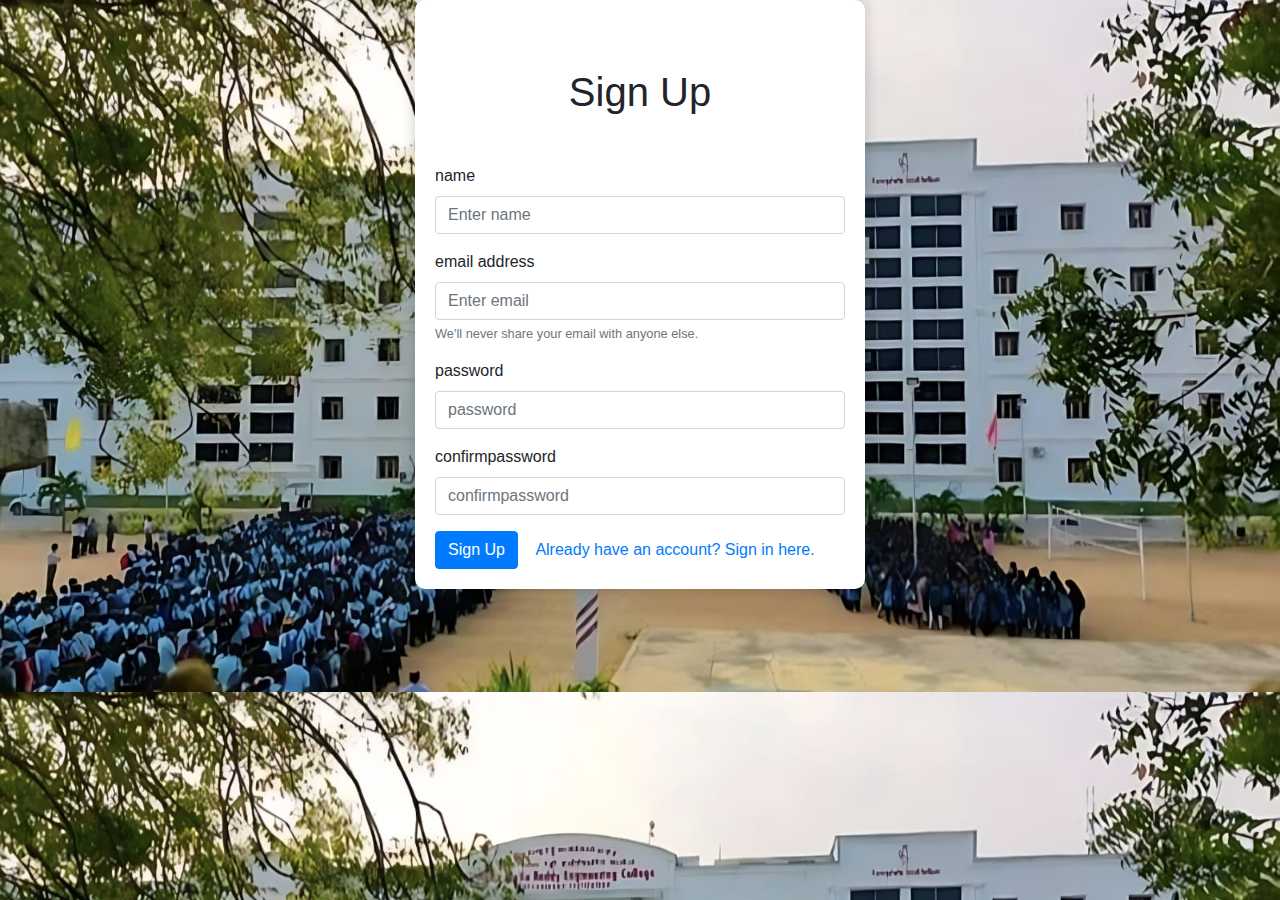
<file: src/signup.html>
<!DOCTYPE html>
<html lang="en">
<head>
  <meta charset="UTF-8">
  <title>Sign Up</title>
  <link rel="stylesheet" href="https://maxcdn.bootstrapcdn.com/bootstrap/4.0.0/css/bootstrap.min.css">
  <style>
    body {
      background-image: url("nmrec.jpeg");
      background-size: cover;
    }
    .container {
      margin-top: 100px;
      background-color: #fff;
      margin: 0 auto;
      max-width: 450px;
      padding: 20px;
      border-radius: 10px;
      box-shadow: 0px 0px 10px 5px rgba(0,0,0,0.1);
    }
    form {
      margin-top: 10px;
    }
  </style>
</head>
<body>
  <div class="container">
    <h1 class="text-center my-5">Sign Up</h1>
    <form action="signup.php" method="post">
      <div class="form-group">
        <label for="name">name</label>
        <input type="text" name="name" class="form-control" id="name" placeholder="Enter name">
      </div>
      <div class="form-group">
        <label for="email">email address</label>
        <input type="email" name="email" class="form-control" id="email" aria-describedby="emailHelp" placeholder="Enter email">
        <small id="emailHelp" class="form-text text-muted">We'll never share your email with anyone else.</small>
      </div>
      <div class="form-group">
        <label for="password">password</label>
        <input type="password" name="password" class="form-control" id="password" placeholder="password">
      </div>
      <div class="form-group">
        <label for="confirmpassword">confirmpassword</label>
        <input type="password" name="confirmpassword" class="form-control" id="confirmpassword" placeholder="confirmpassword" >
      </div>
      <button type="submit" class="btn btn-primary">Sign Up</button>
      <button type="button" class="btn btn-link" onclick="location.href='signin0.html'">Already have an account? Sign in here.</button>
    </form>
  </div>

  <script src="https://code.jquery.com/jquery-3.2.1.slim.min.js"></script>
  <script>
    $(function() {
      $('#signup-form').submit(function(e) {
        e.preventDefault();
        var name = $('#name').val();
        var email = $('#email').val();
        var password = $('#password').val();
        var confirmpassword = $('#confirmpassword').val();
        if (!name) {
          alert('Please enter your name.');
        } else if (!email) {
          alert('Please enter your email.');
        } else if (!password) {
          alert('Please enter a password.');
        } else if (password !== confirmpassword) {
          alert('Passwords do not match.');
        } else {
          // Submit the form
          alert('Form submitted successfully!');
        }
      });
    });
  </script>
</body>
</html>
</file>
<file: src/css/style.css>
/********** Template CSS **********/
/* :root {
    --primary: #00B074;
    --secondary: #2B9BFF;
    --light: #EFFDF5;
    --dark: #2B3940;
} */

:root {
    --primary: #25316D;
    --secondary: #2B9BFF;
    --light: #EFFDF5;
    --dark: #2B3940;
}

.back-to-top {
    position: fixed;
    display: none;
    right: 45px;
    bottom: 45px;
    z-index: 99;
}


/*** Spinner ***/
#spinner {
    opacity: 0;
    visibility: hidden;
    transition: opacity .5s ease-out, visibility 0s linear .5s;
    z-index: 99999;
}

#spinner.show {
    transition: opacity .5s ease-out, visibility 0s linear 0s;
    visibility: visible;
    opacity: 1;
}


/*** Button ***/
.btn {
    font-family: 'Inter', sans-serif;
    font-weight: 600;
    transition: .5s;
}

.btn.btn-primary,
.btn.btn-secondary {
    color: #FFFFFF;
}

.btn-square {
    width: 38px;
    height: 38px;
}

.btn-sm-square {
    width: 32px;
    height: 32px;
}

.btn-lg-square {
    width: 48px;
    height: 48px;
}

.btn-square,
.btn-sm-square,
.btn-lg-square {
    padding: 0;
    display: flex;
    align-items: center;
    justify-content: center;
    font-weight: normal;
    border-radius: 2px;
}


/*** Navbar ***/
.navbar .dropdown-toggle::after {
    border: none;
    content: "\f107";
    font-family: "Font Awesome 5 Free";
    font-weight: 900;
    vertical-align: middle;
    margin-left: 5px;
    transition: .5s;
}

.navbar .dropdown-toggle[aria-expanded=true]::after {
    transform: rotate(-180deg);
}

.navbar-dark .navbar-nav .nav-link,
.navbar-light .navbar-nav .nav-link {
    margin-right: 30px;
    padding: 25px 0;
    color: #FFFFFF;
    font-size: 15px;
    text-transform: uppercase;
    outline: none;
}

.navbar-dark .navbar-nav .nav-link:hover,
.navbar-dark .navbar-nav .nav-link.active,
.navbar-light .navbar-nav .nav-link:hover,
.navbar-light .navbar-nav .nav-link.active {
    color: var(--primary);
}

@media (max-width: 991.98px) {
    .navbar-dark .navbar-nav .nav-link,
    .navbar-light .navbar-nav .nav-link  {
        margin-right: 0;
        padding: 10px 0;
    }

    .navbar-light .navbar-nav {
        border-top: 1px solid #EEEEEE;
    }
}

.navbar-light .navbar-brand,
.navbar-light a.btn {
    height: 75px;
}

.navbar-light .navbar-nav .nav-link {
    color: var(--dark);
    font-weight: 500;
}

.navbar-light.sticky-top {
    top: -100px;
    transition: .5s;
}

@media (min-width: 992px) {
    .navbar .nav-item .dropdown-menu {
        display: block;
        top: 100%;
        margin-top: 0;
        transform: rotateX(-75deg);
        transform-origin: 0% 0%;
        opacity: 0;
        visibility: hidden;
        transition: .5s;
        
    }

    .navbar .nav-item:hover .dropdown-menu {
        transform: rotateX(0deg);
        visibility: visible;
        transition: .5s;
        opacity: 1;
    }
}


/*** Header ***/
.header-carousel .container,
.page-header .container {
    position: relative;
    padding: 45px 0 45px 35px;
    border-left: 15px solid var(--primary);
}

.header-carousel .container::before,
.header-carousel .container::after,
.page-header .container::before,
.page-header .container::after {
    position: absolute;
    content: "";
    top: 0;
    left: 0;
    width: 100px;
    height: 15px;
    background: var(--primary);
}

.header-carousel .container::after,
.page-header .container::after {
    top: 100%;
    margin-top: -15px;
}

@media (max-width: 768px) {
    .header-carousel .owl-carousel-item {
        position: relative;
        min-height: 500px;
    }
    
    .header-carousel .owl-carousel-item img {
        position: absolute;
        width: 100%;
        height: 100%;
        object-fit: cover;
    }

    .header-carousel .owl-carousel-item p {
        font-size: 14px !important;
        font-weight: 400 !important;
    }

    .header-carousel .owl-carousel-item h1 {
        font-size: 30px;
        font-weight: 600;
    }
}

.header-carousel .owl-nav {
    position: absolute;
    top: 50%;
    right: 8%;
    transform: translateY(-50%);
    display: flex;
    flex-direction: column;
}

.header-carousel .owl-nav .owl-prev,
.header-carousel .owl-nav .owl-next {
    margin: 7px 0;
    width: 45px;
    height: 45px;
    display: flex;
    align-items: center;
    justify-content: center;
    color: #FFFFFF;
    background: transparent;
    border: 1px solid #FFFFFF;
    border-radius: 2px;
    font-size: 22px;
    transition: .5s;
}

.header-carousel .owl-nav .owl-prev:hover,
.header-carousel .owl-nav .owl-next:hover {
    background: var(--primary);
    border-color: var(--primary);
}

.page-header {
    background: linear-gradient(rgba(43, 57, 64, .5), rgba(43, 57, 64, .5)), url(../img/carousel-1.jpg) center center no-repeat;
    background-size: cover;
}

.breadcrumb-item + .breadcrumb-item::before {
    color: var(--light);
}


/*** About ***/
.about-bg {
    background-image: -webkit-repeating-radial-gradient(center center, rgba(0, 0, 0, 0.2), rgba(0, 0, 0, 0.2) 1px, transparent 1px, transparent 100%);
    background-image: -moz-repeating-radial-gradient(center center, rgba(0, 0, 0, 0.2), rgba(0, 0, 0, 0.2) 1px, transparent 1px, transparent 100%);
    background-image: -ms-repeating-radial-gradient(center center, rgba(0, 0, 0, 0.2), rgba(0, 0, 0, 0.2) 1px, transparent 1px, transparent 100%);
    background-image: -o-repeating-radial-gradient(center center, rgba(0, 0, 0, 0.2), rgba(0, 0, 0, 0.2) 1px, transparent 1px, transparent 100%);
    background-image: repeating-radial-gradient(center center, rgba(0, 0, 0, 0.2), rgba(0, 0, 0, 0.2) 1px, transparent 1px, transparent 100%);
    background-size: 5px 5px;
}


/*** Category ***/
.cat-item {
    display: block;
    box-shadow: 0 0 45px rgba(0, 0, 0, .08);
    border: 1px solid transparent;
    transition: .5s;
}

.cat-item:hover {
    border-color: rgba(0, 0, 0, .08);
    box-shadow: none;
}


/*** Job Listing ***/
.nav-pills .nav-item .active {
    border-bottom: 2px solid var(--primary);
}

.job-item {
    border: 1px solid transparent;
    border-radius: 2px;
    box-shadow: 0 0 45px rgba(0, 0, 0, .08);
    transition: .5s;
}

.job-item:hover {
    border-color: rgba(0, 0, 0, .08);
    box-shadow: none;
}


/*** Testimonial ***/
.testimonial-carousel .owl-item .testimonial-item,
.testimonial-carousel .owl-item.center .testimonial-item * {
    transition: .5s;
}

.testimonial-carousel .owl-item.center .testimonial-item {
    background: var(--primary) !important;
}

.testimonial-carousel .owl-item.center .testimonial-item * {
    color: #FFFFFF !important;
}

.testimonial-carousel .owl-dots {
    margin-top: 24px;
    display: flex;
    align-items: flex-end;
    justify-content: center;
}

.testimonial-carousel .owl-dot {
    position: relative;
    display: inline-block;
    margin: 0 5px;
    width: 15px;
    height: 15px;
    border: 5px solid var(--primary);
    border-radius: 2px;
    transition: .5s;
}

.testimonial-carousel .owl-dot.active {
    background: var(--dark);
    border-color: var(--primary);
}


/*** Footer ***/
.footer .btn.btn-social {
    margin-right: 5px;
    width: 35px;
    height: 35px;
    display: flex;
    align-items: center;
    justify-content: center;
    color: var(--light);
    border: 1px solid rgba(255,255,255,0.5);
    border-radius: 2px;
    transition: .3s;
}

.footer .btn.btn-social:hover {
    color: var(--primary);
    border-color: var(--light);
}

.footer .btn.btn-link {
    display: block;
    margin-bottom: 5px;
    padding: 0;
    text-align: left;
    font-size: 15px;
    font-weight: normal;
    text-transform: capitalize;
    transition: .3s;
}

.footer .btn.btn-link::before {
    position: relative;
    content: "\f105";
    font-family: "Font Awesome 5 Free";
    font-weight: 900;
    margin-right: 10px;
}

.footer .btn.btn-link:hover {
    letter-spacing: 1px;
    box-shadow: none;
}

.footer .form-control {
    border-color: rgba(255,255,255,0.5);
}

.footer .copyright {
    padding: 25px 0;
    font-size: 15px;
    border-top: 1px solid rgba(256, 256, 256, .1);
}

.footer .copyright a {
    color: var(--light);
}

.footer .footer-menu a {
    margin-right: 15px;
    padding-right: 15px;
    border-right: 1px solid rgba(255, 255, 255, .1);
}

.footer .footer-menu a:last-child {
    margin-right: 0;
    padding-right: 0;
    border-right: none;
}
</file>
<file: src/helpdesk.css>
* {
    box-sizing: border-box;
    margin: 0;
    padding: 0;
  }
  
  body {
    font-family: Arial, sans-serif;
    background-color: #f7f7f7;
  }
  
  header {
    background-color: #25316d;
    color: #fff;
    padding: 1rem;
    display: flex;
    justify-content: space-between;
    align-items: center;
  }
  
  nav a {
    color: #fff;
    text-decoration: none;
    margin-right: 1rem;
  }
  
  nav a:hover {
    text-decoration: underline;
  }
  
  main {
    max-width: 800px;
    margin: 2rem auto;
    padding: 1rem;
    background-color: #fff;
    border-radius: 5px;
    box-shadow: 0 2px 4px rgba(0,0,0,0.1);
  }
  
  h1, h2, h3, h4 {
    margin-bottom: 1rem;
  }
  
  form label {
    display: block;
    margin-bottom: 0.5rem;
  }
  
  form input[type="text"],
  form textarea {
    width: 100%;
    padding: 0.5rem;
    margin-bottom: 1rem;
    border-radius: 3px;
    border: 1px solid #ccc;
  }
  
  form textarea {
    resize: vertical;
  }
  
  .btn {
    background-color: #007bff;
    color: #fff;
    border: none;
    padding: 0.5rem 1rem;
    border-radius: 3px;
    text-decoration: none;
    display: inline-block;
    transition: background-color 0.2s ease-in-out;
  }
  
  .btn:hover {
    background-color: #444;
  }
  
  ul {
    list-style: none;
    margin: 0;
    padding: 0;
  }
  
  .tickets li {
    margin-bottom: 1rem;
  }
  
  .ticket {
    background-color: #f7f7f7;
    padding: 1rem;
    border-radius: 5px;
    border: 1px solid #ccc;
  }
  
  .ticket h4 {
    margin-bottom: 0.5rem;
  }
  
  .ticket p {
    margin-bottom: 0.5rem;
    font-style: italic;
  }
  
  .ticket a {
    display: inline-block;
    margin-top: 0.5rem;
  }
  
  
  
  @media screen and (max-width: 768px) {
    main {
      margin: 1rem;
      padding: 1rem;
    }
  
    header {
      flex-direction: column;
      align-items: flex-start;
    }
  
    h1 {
      margin-bottom: 0.5rem;
    }
  
    nav {
      margin-top: 1rem;
    }
  
    nav a {
      display: block;
      margin-bottom: 0.5rem;
    }
  }
</file>
<file: src/settings.css>
/* General Styles */
body {
    font-family: Arial, sans-serif;
    background-color: #f2f2f2;
  }
  
  header {
    background-color: #25316d;
    color: #fff;
    padding: 10px;
    text-align: center;
  }
  
  h1, h2 {
    margin: 0;
  }
  
  main {
    max-width: 800px;
    margin: 0 auto;
    padding: 20px;
  }
  
  h2 {
    margin-top: 40px;
    font-size: 24px;
    color: #34495e;
  }
  
  form {
    display: flex;
    flex-direction: column;
    margin-bottom: 20px;
  }
  
  label {
    display: block;
    margin-bottom: 10px;
    color: #34495e;
  }
  
  input[type="text"], input[type="email"], input[type="password"], select {
    width: 100%;
    padding: 10px;
    border-radius: 5px;
    border: 1px solid #ccc;
    margin-bottom: 20px;
  }
  
  input[type="file"] {
    padding: 10px;
  }
  
  input[type="submit"] {
    padding: 10px;
    background-color: #007bff;
    color: #fff;
    border: none;
    border-radius: 5px;
    cursor: pointer;
    transition: background-color 0.3s ease;
  }
  
  input[type="submit"]:hover {
    background-color: #2980b9;
  }
  
  /* Privacy Styles */
  .privacy-section {
    background-color: #fff;
    padding: 20px;
    border-radius: 5px;
    margin-top: 40px;
    box-shadow: 0px 2px 4px rgba(0, 0, 0, 0.3);
  }
  
  .privacy-section h2 {
    color: #34495e;
    font-size: 24px;
    margin-bottom: 20px;
  }
  
  .privacy-section label {
    color: #666;
  }
  
  .privacy-section select {
    width: auto;
    margin-bottom: 20px;
  }
  
  .privacy-section input[type="checkbox"] {
    margin-right: 10px;
  }
</file>
